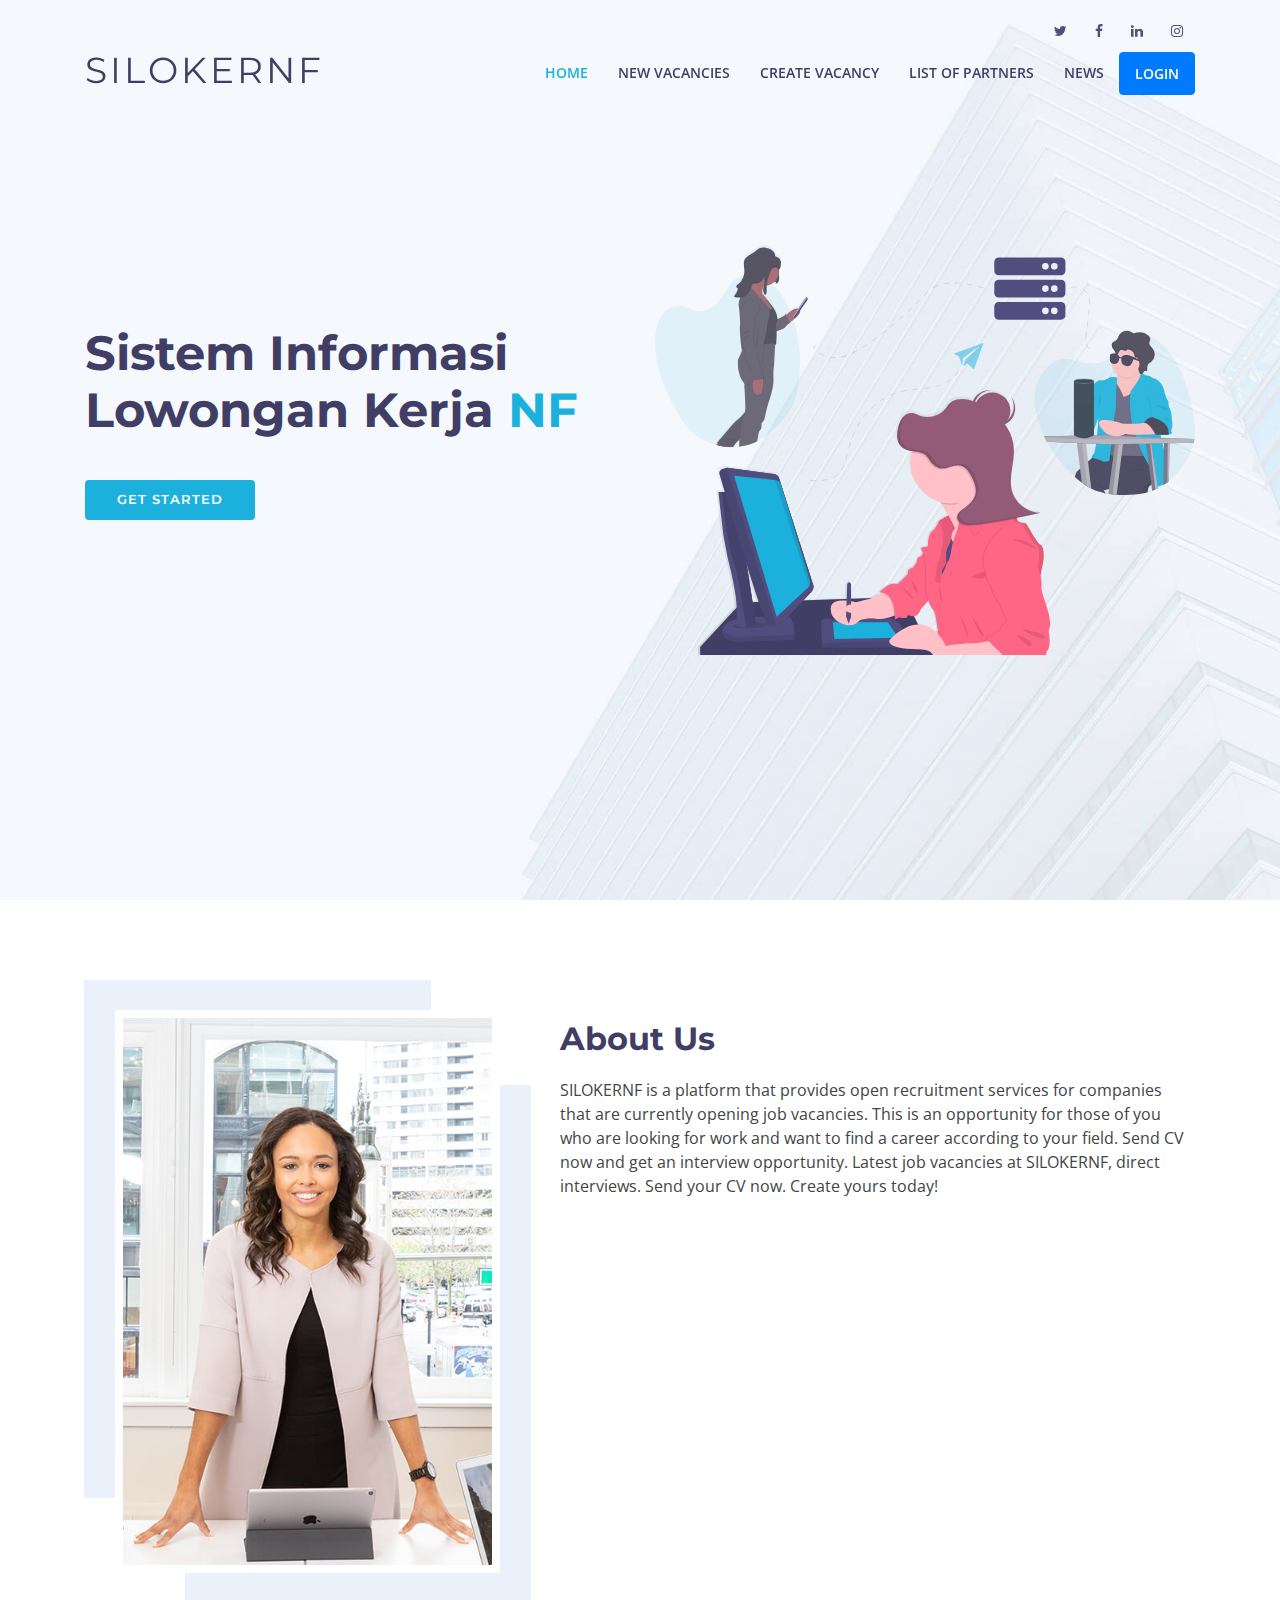
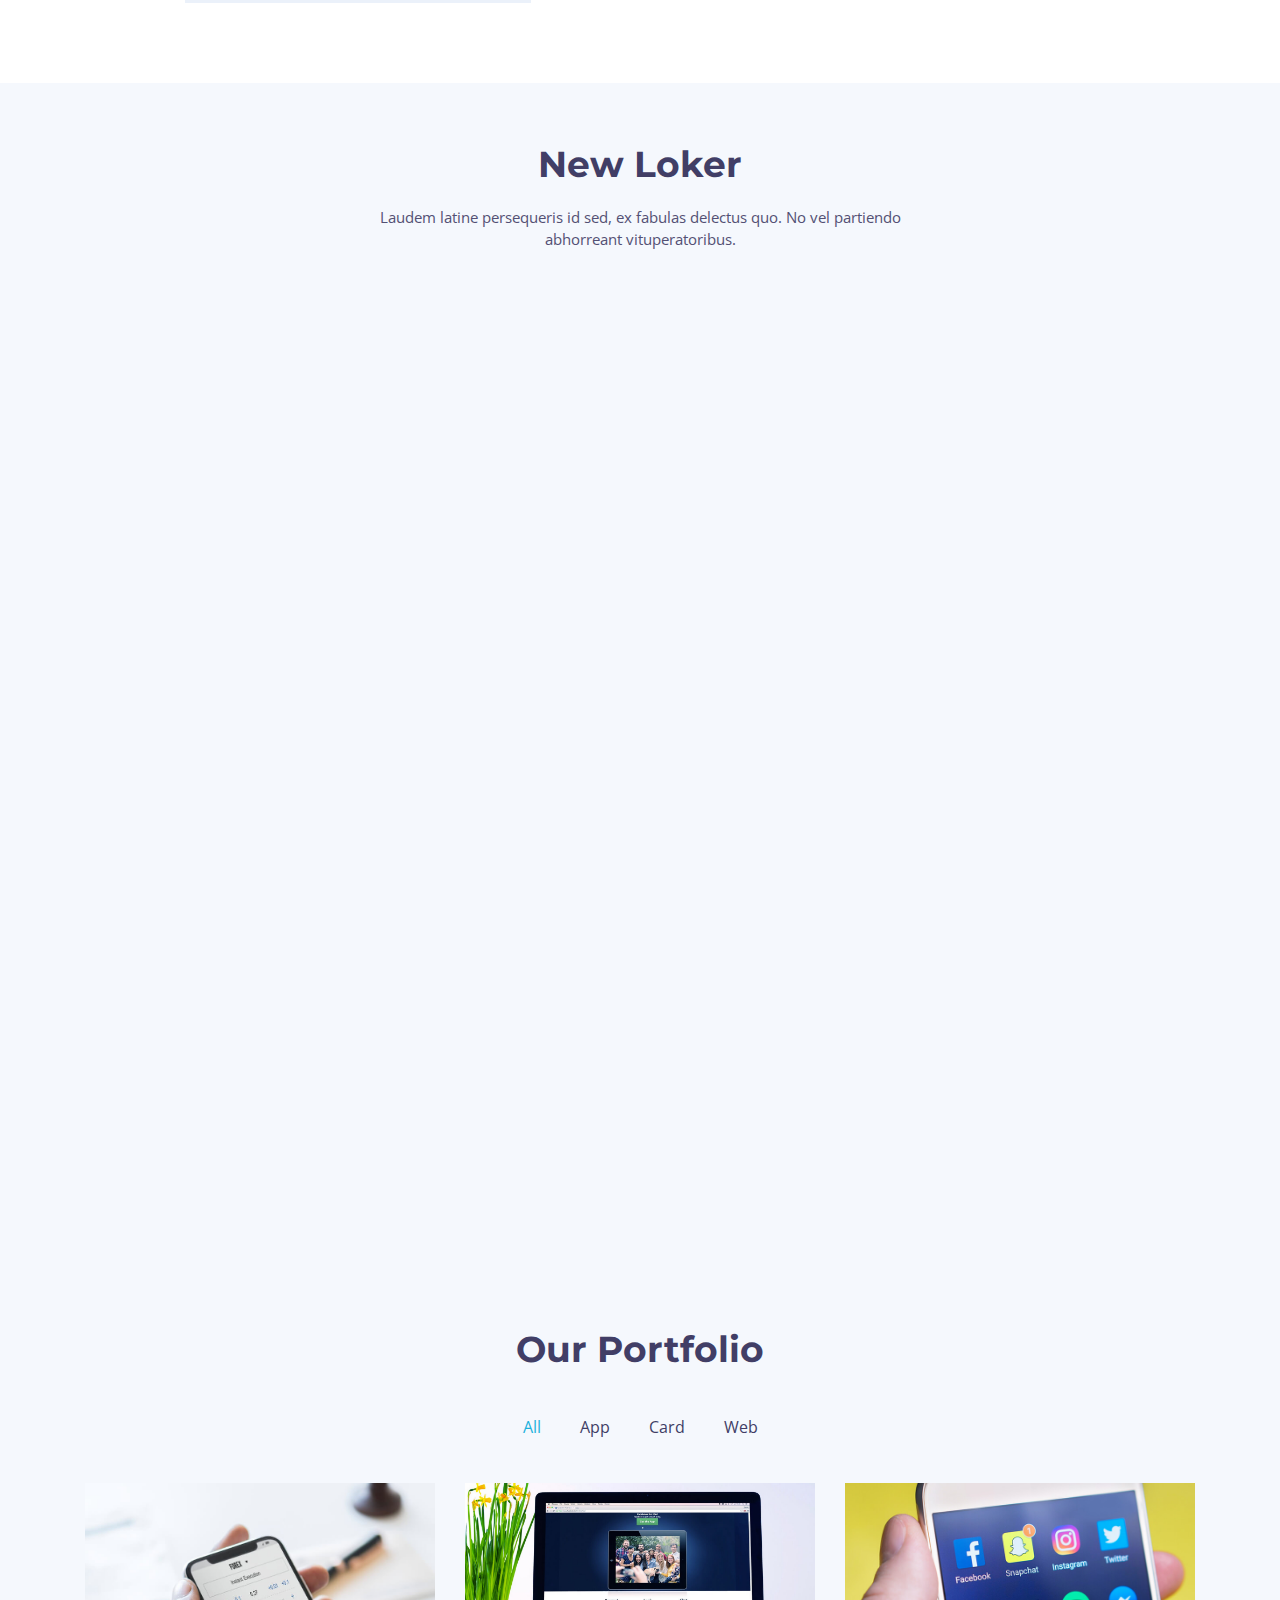
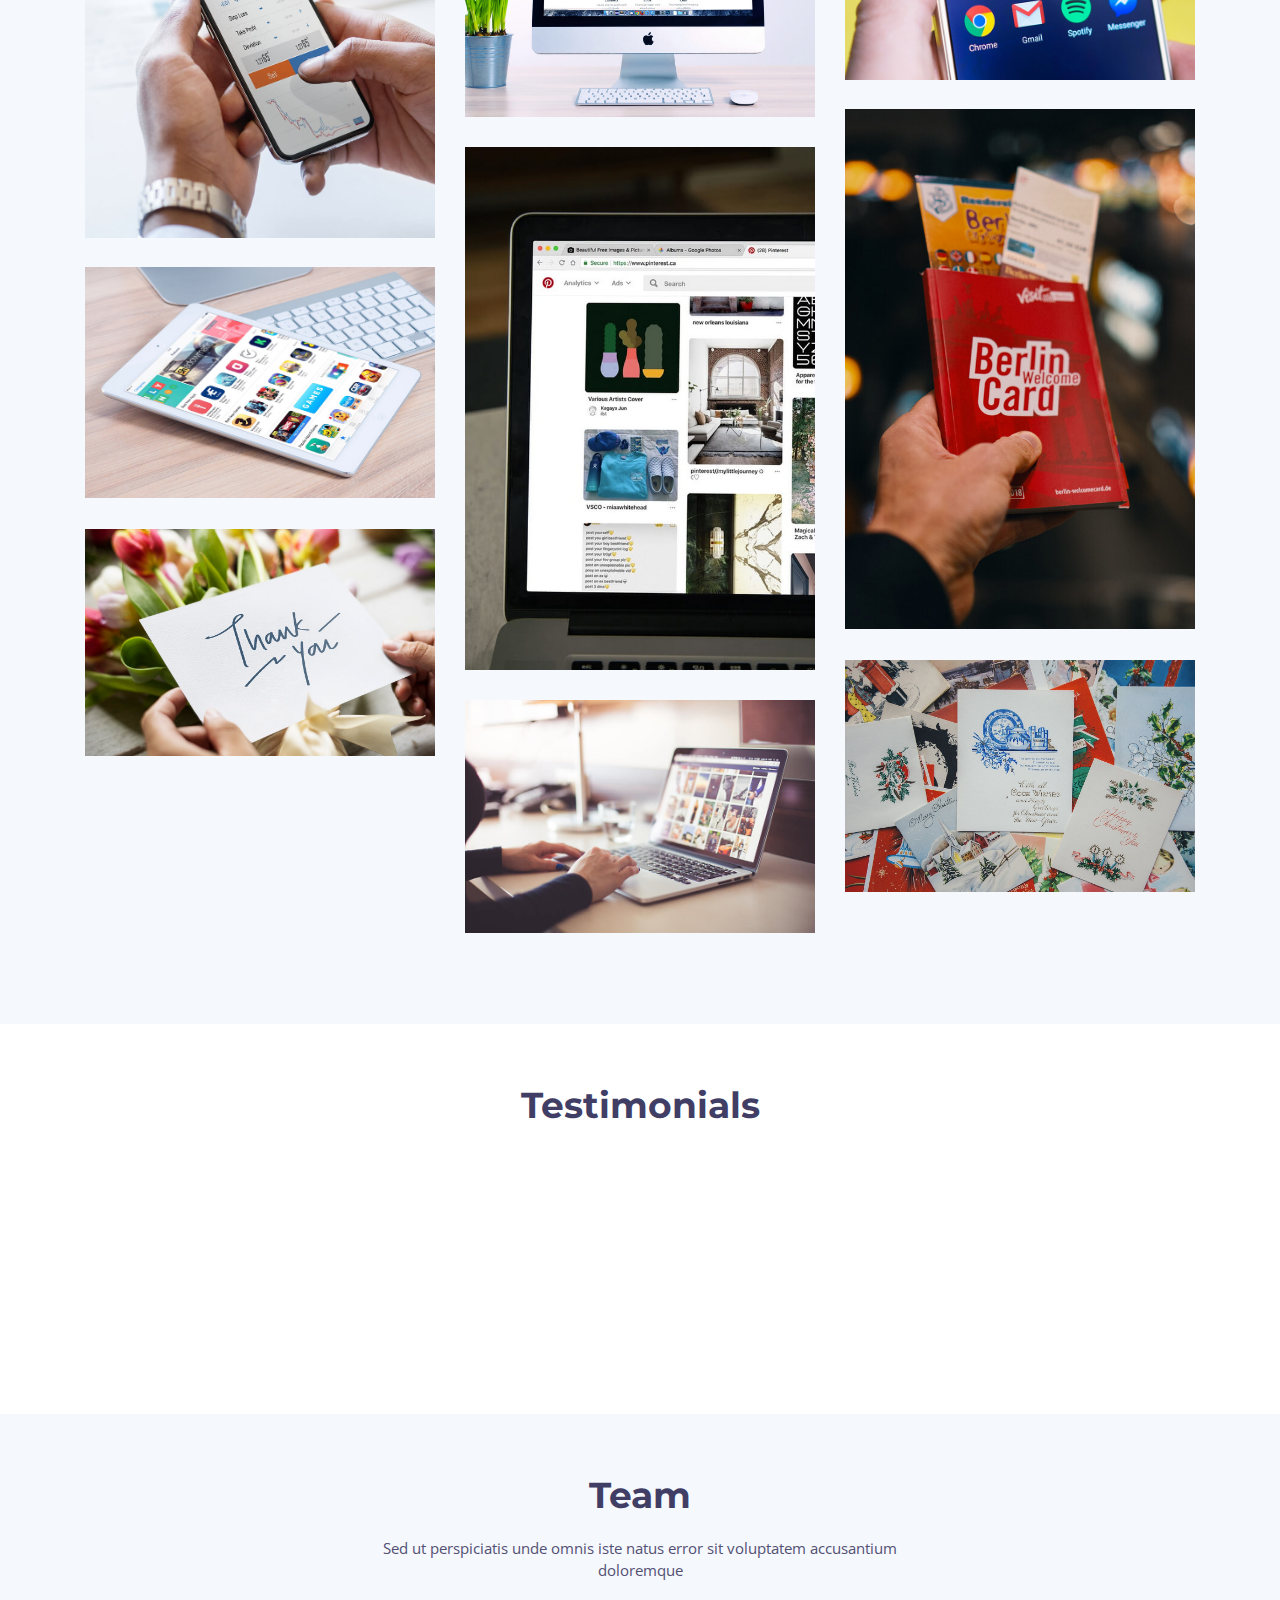
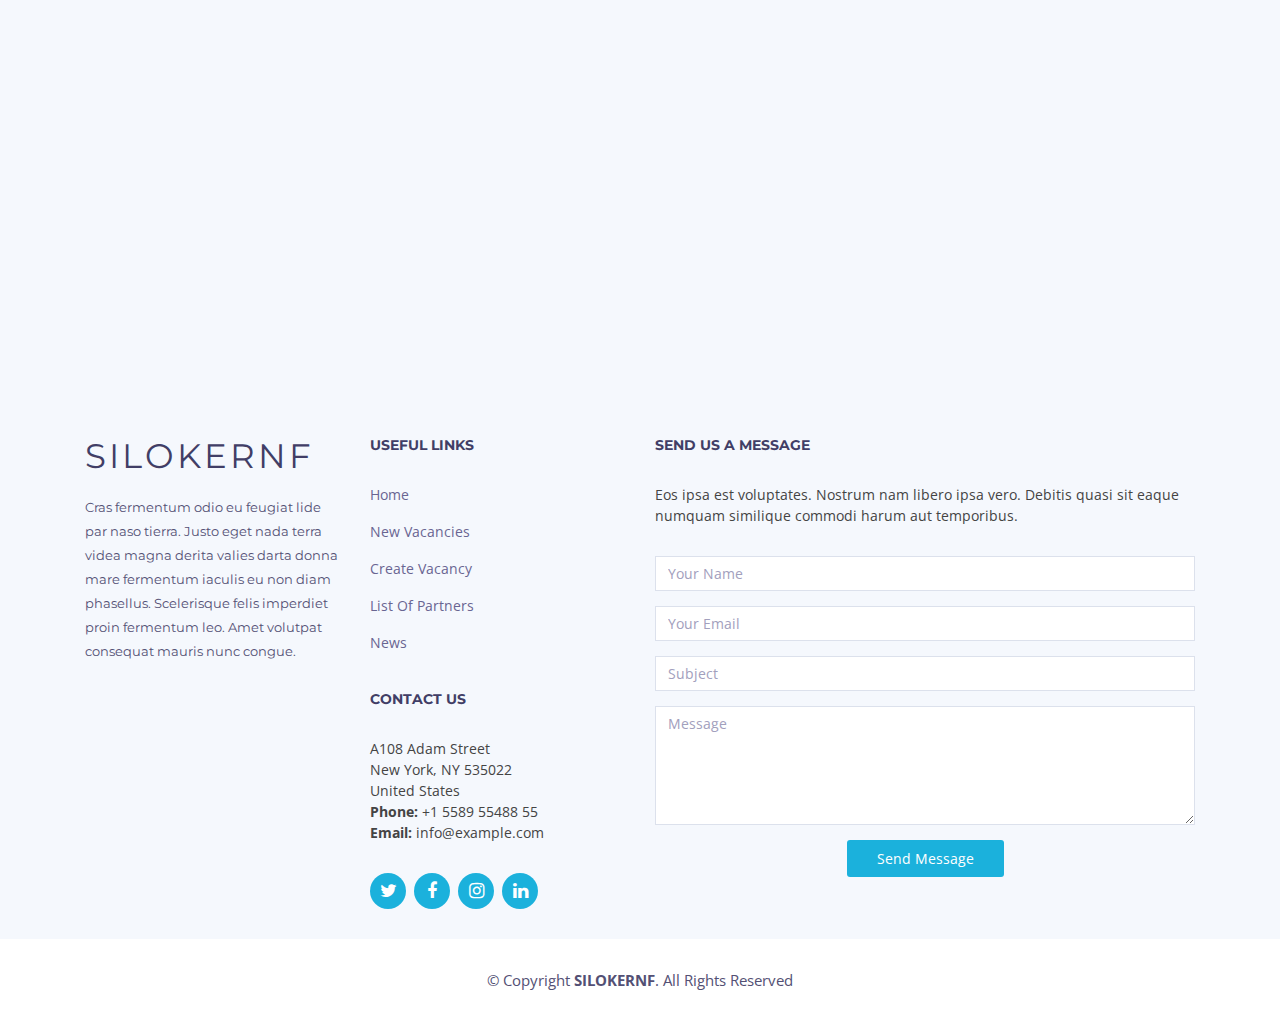
<file: index.html>
<!DOCTYPE html>
<html lang="en">
<head>
  <meta charset="utf-8">
  <title>SILOKERNF - CC</title>
  <meta content="width=device-width, initial-scale=1.0" name="viewport">
  <meta content="" name="keywords">
  <meta content="" name="description">

  <!-- Favicons -->
  <link href="img/favicon.png" rel="icon">
  <link href="img/apple-touch-icon.png" rel="apple-touch-icon">

  <!-- Google Fonts -->
  <link href="https://fonts.googleapis.com/css?family=Open+Sans:300,300i,400,400i,500,600,700,700i|Montserrat:300,400,500,600,700" rel="stylesheet">

  <!-- Bootstrap CSS File -->
  <link href="lib/bootstrap/css/bootstrap.min.css" rel="stylesheet">

  <!-- Libraries CSS Files -->
  <link href="lib/font-awesome/css/font-awesome.min.css" rel="stylesheet">
  <link href="lib/animate/animate.min.css" rel="stylesheet">
  <link href="lib/ionicons/css/ionicons.min.css" rel="stylesheet">
  <link href="lib/owlcarousel/assets/owl.carousel.min.css" rel="stylesheet">
  <link href="lib/lightbox/css/lightbox.min.css" rel="stylesheet">

  <!-- Main Stylesheet File -->
  <link href="css/style.css" rel="stylesheet">

  <!-- =======================================================
    Theme Name: Rapid
    Theme URL: https://bootstrapmade.com/rapid-multipurpose-bootstrap-business-template/
    Author: BootstrapMade.com
    License: https://bootstrapmade.com/license/
  ======================================================= -->
</head>

<body>
  <!--==========================
  Header
  ============================-->
  <header id="header">

    <div id="topbar">
      <div class="container">
        <div class="social-links">
          <a href="#" class="twitter"><i class="fa fa-twitter"></i></a>
          <a href="#" class="facebook"><i class="fa fa-facebook"></i></a>
          <a href="#" class="linkedin"><i class="fa fa-linkedin"></i></a>
          <a href="#" class="instagram"><i class="fa fa-instagram"></i></a>
        </div>
      </div>
    </div>

    <div class="container">

      <div class="logo float-left">
        <!-- Uncomment below if you prefer to use an image logo -->
        <h1 class="text-light"><a href="#intro" class="scrollto"><span>SILOKERNF</span></a></h1>
        <!-- <a href="#header" class="scrollto"><img src="img/logo.png" alt="" class="img-fluid"></a> -->
      </div>

      <nav class="main-nav float-right d-none d-lg-block">
        <ul>
          <li class="active"><a href="index.html">Home</a></li>
          <li><a href="loker_baru.html">New Vacancies</a></li>
          <li><a href="Daftar_loker.html">Create Vacancy</a></li>
          <li><a href="Daftar_mitra.html">List of Partners</a></li>
          <li><a href="news.html">News</a></li>
          <li><a href="admin/login.html" class="btn btn-primary " style="color: #ffffff;">Login</a></li>
        </ul>
      </nav><!-- .main-nav -->
      
    </div>
  </header><!-- #header -->

  <!--==========================
    Intro Section
  ============================-->
  <section id="intro" class="clearfix">
    <div class="container d-flex h-100">
      <div class="row justify-content-center align-self-center">
        <div class="col-md-6 intro-info order-md-first order-last">
          <h2>Sistem Informasi<br>Lowongan Kerja <span>NF</span></h2>
          <div>
            <a href="#about" class="btn-get-started scrollto">Get Started</a>
          </div>
        </div>
  
        <div class="col-md-6 intro-img order-md-last order-first">
          <img src="img/intro-img.svg" alt="" class="img-fluid">
        </div>
      </div>

    </div>
  </section><!-- #intro -->

  <main id="main">

    <!--==========================
      About Us Section
    ============================-->
    <section id="about">

      <div class="container">
        <div class="row">

          <div class="col-lg-5 col-md-6">
            <div class="about-img">
              <img src="img/about-img.jpg" alt="">
            </div>
          </div>

          <div class="col-lg-7 col-md-6">
            <div class="about-content">
              <h2>About Us</h2>
              <p>SILOKERNF is a platform that provides open recruitment services for companies that are currently opening job vacancies. This is an opportunity for those of you who are looking for work and want to find a career according to your field. Send CV now and get an interview opportunity. Latest job vacancies at SILOKERNF, direct interviews. Send your CV now. Create yours today!</p>
              
            </div>
          </div>
        </div>
      </div>

    </section><!-- #about -->


    <!--==========================
      Services Section
    ============================-->
    <section id="services" class="section-bg">
      <div class="container">

        <header class="section-header">
          <h3>New Loker</h3>
          <p>Laudem latine persequeris id sed, ex fabulas delectus quo. No vel partiendo abhorreant vituperatoribus.</p>
        </header>

        <div class="row">

          <div class="col-md-6 col-lg-4 wow bounceInUp" data-wow-duration="1.4s">
            <div class="box">
              <img src="img/logo/iysa.png" class="logo-box">
              <h4 class="title"><a href="">IYSA</a></h4>
              <p class="description">is an institution that facilitates Indonesian students to be able to develop their potential in the scientific field both at home and abroad.</p>
              <a href="" class="btn btn-primary mt-5">Apply</a>
            </div>
          </div>
          <div class="col-md-6 col-lg-4 wow bounceInUp" data-wow-duration="1.4s">
            <div class="box">
              <img src="img/logo/logo-alumagubi-resized.jpg" class="logo-box">
              <h4 class="title"><a href="">PT.Alumagubi Raya Indonesia</a></h4>
              <p class="description">Alumagubi or it can be called "What Do You Want? GUa BIsa" is a company engaged in IT Consultant. The company, which was founded in 2012 and based in Singapore, expanded its wings in Indonesia in 2013.</p>
              <a href="" class="btn btn-primary mt-5">Apply</a>
            </div>
          </div>

          <div class="col-md-6 col-lg-4 wow bounceInUp" data-wow-delay="0.1s" data-wow-duration="1.4s">
            <div class="box">
              <img src="img/logo/transvision.png" class="logo-box">
              <h4 class="title"><a href="">PT.Transvision</a></h4>
              <p class="description">Transvision Lahir pada tanggal 8 Oktober 2013 dari sinergi 2 kekuatan terbaik dalam Infrastruktur Telekomunikasi dan Media di Indonesia, yaitu CT Corpora dan Telkom yang sukses melakukan Sinergi Bisnis kepemilikan TelkomVision. </p>
              <a href="" class="btn btn-primary mt-5">Apply</a>
            </div>
          </div><div class="col-md-6 col-lg-4 wow bounceInUp" data-wow-duration="1.4s">
            <div class="box">
              <img src="img/logo/iysa.png" class="logo-box">
              <h4 class="title"><a href="">IYSA</a></h4>
              <p class="description">is an institution that facilitates Indonesian students to be able to develop their potential in the scientific field both at home and abroad.</p>
              <a href="" class="btn btn-primary mt-5">Apply</a>
            </div>
          </div>
          <div class="col-md-6 col-lg-4 wow bounceInUp" data-wow-duration="1.4s">
            <div class="box">
              <img src="img/logo/logo-alumagubi-resized.jpg" class="logo-box">
              <h4 class="title"><a href="">PT.Alumagubi Raya Indonesia</a></h4>
              <p class="description">Alumagubi or it can be called "What Do You Want? GUa BIsa" is a company engaged in IT Consultant. The company, which was founded in 2012 and based in Singapore, expanded its wings in Indonesia in 2013.</p>
              <a href="" class="btn btn-primary mt-5">Apply</a>
            </div>
          </div>

          <div class="col-md-6 col-lg-4 wow bounceInUp" data-wow-delay="0.1s" data-wow-duration="1.4s">
            <div class="box">
              <img src="img/logo/transvision.png" class="logo-box">
              <h4 class="title"><a href="">PT.Transvision</a></h4>
              <p class="description">Transvision Lahir pada tanggal 8 Oktober 2013 dari sinergi 2 kekuatan terbaik dalam Infrastruktur Telekomunikasi dan Media di Indonesia, yaitu CT Corpora dan Telkom yang sukses melakukan Sinergi Bisnis kepemilikan TelkomVision. </p>
              <a href="" class="btn btn-primary mt-5">Apply</a>
            </div>
          </div>
        </div>

      </div>
    </section><!-- #services -->

    <!--==========================
      Why Us Section
    ============================-->
    
    <!--==========================
      Portfolio Section
    ============================-->
    <section id="portfolio" class="section-bg">
      <div class="container">

        <header class="section-header">
          <h3 class="section-title">Our Portfolio</h3>
        </header>

        <div class="row">
          <div class="col-lg-12">
            <ul id="portfolio-flters">
              <li data-filter="*" class="filter-active">All</li>
              <li data-filter=".filter-app">App</li>
              <li data-filter=".filter-card">Card</li>
              <li data-filter=".filter-web">Web</li>
            </ul>
          </div>
        </div>

        <div class="row portfolio-container">

          <div class="col-lg-4 col-md-6 portfolio-item filter-app">
            <div class="portfolio-wrap">
              <img src="img/portfolio/app1.jpg" class="img-fluid" alt="">
              <div class="portfolio-info">
                <h4><a href="#">App 1</a></h4>
                <p>App</p>
                <div>
                  <a href="img/portfolio/app1.jpg" data-lightbox="portfolio" data-title="App 1" class="link-preview" title="Preview"><i class="ion ion-eye"></i></a>
                  <a href="#" class="link-details" title="More Details"><i class="ion ion-android-open"></i></a>
                </div>
              </div>
            </div>
          </div>

          <div class="col-lg-4 col-md-6 portfolio-item filter-web" data-wow-delay="0.1s">
            <div class="portfolio-wrap">
              <img src="img/portfolio/web3.jpg" class="img-fluid" alt="">
              <div class="portfolio-info">
                <h4><a href="#">Web 3</a></h4>
                <p>Web</p>
                <div>
                  <a href="img/portfolio/web3.jpg" class="link-preview" data-lightbox="portfolio" data-title="Web 3" title="Preview"><i class="ion ion-eye"></i></a>
                  <a href="#" class="link-details" title="More Details"><i class="ion ion-android-open"></i></a>
                </div>
              </div>
            </div>
          </div>

          <div class="col-lg-4 col-md-6 portfolio-item filter-app" data-wow-delay="0.2s">
            <div class="portfolio-wrap">
              <img src="img/portfolio/app2.jpg" class="img-fluid" alt="">
              <div class="portfolio-info">
                <h4><a href="#">App 2</a></h4>
                <p>App</p>
                <div>
                  <a href="img/portfolio/app2.jpg" class="link-preview" data-lightbox="portfolio" data-title="App 2" title="Preview"><i class="ion ion-eye"></i></a>
                  <a href="#" class="link-details" title="More Details"><i class="ion ion-android-open"></i></a>
                </div>
              </div>
            </div>
          </div>

          <div class="col-lg-4 col-md-6 portfolio-item filter-card">
            <div class="portfolio-wrap">
              <img src="img/portfolio/card2.jpg" class="img-fluid" alt="">
              <div class="portfolio-info">
                <h4><a href="#">Card 2</a></h4>
                <p>Card</p>
                <div>
                  <a href="img/portfolio/card2.jpg" class="link-preview" data-lightbox="portfolio" data-title="Card 2" title="Preview"><i class="ion ion-eye"></i></a>
                  <a href="#" class="link-details" title="More Details"><i class="ion ion-android-open"></i></a>
                </div>
              </div>
            </div>
          </div>

          <div class="col-lg-4 col-md-6 portfolio-item filter-web" data-wow-delay="0.1s">
            <div class="portfolio-wrap">
              <img src="img/portfolio/web2.jpg" class="img-fluid" alt="">
              <div class="portfolio-info">
                <h4><a href="#">Web 2</a></h4>
                <p>Web</p>
                <div>
                  <a href="img/portfolio/web2.jpg" class="link-preview" data-lightbox="portfolio" data-title="Web 2" title="Preview"><i class="ion ion-eye"></i></a>
                  <a href="#" class="link-details" title="More Details"><i class="ion ion-android-open"></i></a>
                </div>
              </div>
            </div>
          </div>

          <div class="col-lg-4 col-md-6 portfolio-item filter-app" data-wow-delay="0.2s">
            <div class="portfolio-wrap">
              <img src="img/portfolio/app3.jpg" class="img-fluid" alt="">
              <div class="portfolio-info">
                <h4><a href="#">App 3</a></h4>
                <p>App</p>
                <div>
                  <a href="img/portfolio/app3.jpg" class="link-preview" data-lightbox="portfolio" data-title="App 3" title="Preview"><i class="ion ion-eye"></i></a>
                  <a href="#" class="link-details" title="More Details"><i class="ion ion-android-open"></i></a>
                </div>
              </div>
            </div>
          </div>

          <div class="col-lg-4 col-md-6 portfolio-item filter-card">
            <div class="portfolio-wrap">
              <img src="img/portfolio/card1.jpg" class="img-fluid" alt="">
              <div class="portfolio-info">
                <h4><a href="#">Card 1</a></h4>
                <p>Card</p>
                <div>
                  <a href="img/portfolio/card1.jpg" class="link-preview" data-lightbox="portfolio" data-title="Card 1" title="Preview"><i class="ion ion-eye"></i></a>
                  <a href="#" class="link-details" title="More Details"><i class="ion ion-android-open"></i></a>
                </div>
              </div>
            </div>
          </div>

          <div class="col-lg-4 col-md-6 portfolio-item filter-card" data-wow-delay="0.1s">
            <div class="portfolio-wrap">
              <img src="img/portfolio/card3.jpg" class="img-fluid" alt="">
              <div class="portfolio-info">
                <h4><a href="#">Card 3</a></h4>
                <p>Card</p>
                <div>
                  <a href="img/portfolio/card3.jpg" class="link-preview" data-lightbox="portfolio" data-title="Card 3" title="Preview"><i class="ion ion-eye"></i></a>
                  <a href="#" class="link-details" title="More Details"><i class="ion ion-android-open"></i></a>
                </div>
              </div>
            </div>
          </div>

          <div class="col-lg-4 col-md-6 portfolio-item filter-web" data-wow-delay="0.2s">
            <div class="portfolio-wrap">
              <img src="img/portfolio/web1.jpg" class="img-fluid" alt="">
              <div class="portfolio-info">
                <h4><a href="#">Web 1</a></h4>
                <p>Web</p>
                <div>
                  <a href="img/portfolio/web1.jpg" class="link-preview" data-lightbox="portfolio" data-title="Web 1" title="Preview"><i class="ion ion-eye"></i></a>
                  <a href="#" class="link-details" title="More Details"><i class="ion ion-android-open"></i></a>
                </div>
              </div>
            </div>
          </div>

        </div>

      </div>
    </section><!-- #portfolio -->

    <!--==========================
      Clients Section
    ============================-->
    <section id="testimonials">
      <div class="container">

        <header class="section-header">
          <h3>Testimonials</h3>
        </header>

        <div class="row justify-content-center">
          <div class="col-lg-8">

            <div class="owl-carousel testimonials-carousel wow fadeInUp">
    
              <div class="testimonial-item">
                <img src="img/testimonial-1.jpg" class="testimonial-img" alt="">
                <h3>Saul Goodman</h3>
                <h4>Ceo &amp; Founder</h4>
                <p>
                  Proin iaculis purus consequat sem cure digni ssim donec porttitora entum suscipit rhoncus. Accusantium quam, ultricies eget id, aliquam eget nibh et. Maecen aliquam, risus at semper.
                </p>
              </div>
    
              <div class="testimonial-item">
                <img src="img/testimonial-2.jpg" class="testimonial-img" alt="">
                <h3>Sara Wilsson</h3>
                <h4>Designer</h4>
                <p>
                  Export tempor illum tamen malis malis eram quae irure esse labore quem cillum quid cillum eram malis quorum velit fore eram velit sunt aliqua noster fugiat irure amet legam anim culpa.
                </p>
              </div>
    
              <div class="testimonial-item">
                <img src="img/testimonial-3.jpg" class="testimonial-img" alt="">
                <h3>Jena Karlis</h3>
                <h4>Store Owner</h4>
                <p>
                  Enim nisi quem export duis labore cillum quae magna enim sint quorum nulla quem veniam duis minim tempor labore quem eram duis noster aute amet eram fore quis sint minim.
                </p>
              </div>
    
              <div class="testimonial-item">
                <img src="img/testimonial-4.jpg" class="testimonial-img" alt="">
                <h3>Matt Brandon</h3>
                <h4>Freelancer</h4>
                <p>
                  Fugiat enim eram quae cillum dolore dolor amet nulla culpa multos export minim fugiat minim velit minim dolor enim duis veniam ipsum anim magna sunt elit fore quem dolore labore illum veniam.
                </p>
              </div>

            </div>

          </div>
        </div>


      </div>
    </section><!-- #testimonials -->

    <!--==========================
      Team Section
    ============================-->
    <section id="team" class="section-bg">
      <div class="container">
        <div class="section-header">
          <h3>Team</h3>
          <p>Sed ut perspiciatis unde omnis iste natus error sit voluptatem accusantium doloremque</p>
        </div>

        <div class="row">

          <div class="col-lg-3 col-md-6 wow fadeInUp">
            <div class="member">
              <img src="img/team-1.jpg" class="img-fluid" alt="">
              <div class="member-info">
                <div class="member-info-content">
                  <h4>Walter White</h4>
                  <span>Chief Executive Officer</span>
                  <div class="social">
                    <a href=""><i class="fa fa-twitter"></i></a>
                    <a href=""><i class="fa fa-facebook"></i></a>
                    <a href=""><i class="fa fa-google-plus"></i></a>
                    <a href=""><i class="fa fa-linkedin"></i></a>
                  </div>
                </div>
              </div>
            </div>
          </div>

          <div class="col-lg-3 col-md-6 wow fadeInUp" data-wow-delay="0.1s">
            <div class="member">
              <img src="img/team-2.jpg" class="img-fluid" alt="">
              <div class="member-info">
                <div class="member-info-content">
                  <h4>Sarah Jhonson</h4>
                  <span>Product Manager</span>
                  <div class="social">
                    <a href=""><i class="fa fa-twitter"></i></a>
                    <a href=""><i class="fa fa-facebook"></i></a>
                    <a href=""><i class="fa fa-google-plus"></i></a>
                    <a href=""><i class="fa fa-linkedin"></i></a>
                  </div>
                </div>
              </div>
            </div>
          </div>

          <div class="col-lg-3 col-md-6 wow fadeInUp" data-wow-delay="0.2s">
            <div class="member">
              <img src="img/team-3.jpg" class="img-fluid" alt="">
              <div class="member-info">
                <div class="member-info-content">
                  <h4>William Anderson</h4>
                  <span>CTO</span>
                  <div class="social">
                    <a href=""><i class="fa fa-twitter"></i></a>
                    <a href=""><i class="fa fa-facebook"></i></a>
                    <a href=""><i class="fa fa-google-plus"></i></a>
                    <a href=""><i class="fa fa-linkedin"></i></a>
                  </div>
                </div>
              </div>
            </div>
          </div>

          <div class="col-lg-3 col-md-6 wow fadeInUp" data-wow-delay="0.3s">
            <div class="member">
              <img src="img/team-4.jpg" class="img-fluid" alt="">
              <div class="member-info">
                <div class="member-info-content">
                  <h4>Amanda Jepson</h4>
                  <span>Accountant</span>
                  <div class="social">
                    <a href=""><i class="fa fa-twitter"></i></a>
                    <a href=""><i class="fa fa-facebook"></i></a>
                    <a href=""><i class="fa fa-google-plus"></i></a>
                    <a href=""><i class="fa fa-linkedin"></i></a>
                  </div>
                </div>
              </div>
            </div>
          </div>

        </div>

      </div>
    </section><!-- #team -->


    <!--==========================
      Pricing Section
    ============================-->
    <!-- #pricing -->

    <!--==========================
      Frequently Asked Questions Section
    ============================-->
    <!-- #faq -->

  </main>

  <!--==========================
    Footer
  ============================-->
  <footer id="footer" class="section-bg">
    <div class="footer-top">
      <div class="container">

        <div class="row">

          <div class="col-lg-6">

            <div class="row">

                <div class="col-sm-6">

                  <div class="footer-info">
                    <h3>SILOKERNF</h3>
                    <p>Cras fermentum odio eu feugiat lide par naso tierra. Justo eget nada terra videa magna derita valies darta donna mare fermentum iaculis eu non diam phasellus. Scelerisque felis imperdiet proin fermentum leo. Amet volutpat consequat mauris nunc congue.</p>
                  </div>
                </div>

                <div class="col-sm-6">
                  <div class="footer-links">
                    <h4>Useful Links</h4>
                    <ul>
                      <li><a href="index.html">Home</a></li>
                      <li><a href="loker_baru.html">New Vacancies</a></li>
                      <li><a href="Daftar_loker.html">Create Vacancy</a></li>
                      <li><a href="Daftar_Mitra.html">List Of Partners</a></li>
                      <li><a href="news.html">News</a></li>
                    </ul>
                  </div>

                  <div class="footer-links">
                    <h4>Contact Us</h4>
                    <p>
                      A108 Adam Street <br>
                      New York, NY 535022<br>
                      United States <br>
                      <strong>Phone:</strong> +1 5589 55488 55<br>
                      <strong>Email:</strong> info@example.com<br>
                    </p>
                  </div>

                  <div class="social-links">
                    <a href="#" class="twitter"><i class="fa fa-twitter"></i></a>
                    <a href="#" class="facebook"><i class="fa fa-facebook"></i></a>
                    <a href="#" class="instagram"><i class="fa fa-instagram"></i></a>
                    <a href="#" class="linkedin"><i class="fa fa-linkedin"></i></a>
                  </div>

                </div>

            </div>

          </div>

          <div class="col-lg-6">

            <div class="form">
              
              <h4>Send us a message</h4>
              <p>Eos ipsa est voluptates. Nostrum nam libero ipsa vero. Debitis quasi sit eaque numquam similique commodi harum aut temporibus.</p>
              <form action="" method="post" role="form" class="contactForm">
                <div class="form-group">
                  <input type="text" name="name" class="form-control" id="name" placeholder="Your Name" data-rule="minlen:4" data-msg="Please enter at least 4 chars" />
                  <div class="validation"></div>
                </div>
                <div class="form-group">
                  <input type="email" class="form-control" name="email" id="email" placeholder="Your Email" data-rule="email" data-msg="Please enter a valid email" />
                  <div class="validation"></div>
                </div>
                <div class="form-group">
                  <input type="text" class="form-control" name="subject" id="subject" placeholder="Subject" data-rule="minlen:4" data-msg="Please enter at least 8 chars of subject" />
                  <div class="validation"></div>
                </div>
                <div class="form-group">
                  <textarea class="form-control" name="message" rows="5" data-rule="required" data-msg="Please write something for us" placeholder="Message"></textarea>
                  <div class="validation"></div>
                </div>

                <div id="sendmessage">Your message has been sent. Thank you!</div>
                <div id="errormessage"></div>

                <div class="text-center"><button type="submit" title="Send Message">Send Message</button></div>
              </form>
            </div>

          </div>

        </div>

      </div>
    </div>

    <div class="container">
      <div class="copyright">
        &copy; Copyright <strong>SILOKERNF</strong>. All Rights Reserved
      </div>
      <div class="credits">
      </div>
    </div>
  </footer><!-- #footer -->

  <a href="#" class="back-to-top"><i class="fa fa-chevron-up"></i></a>
  <!-- Uncomment below i you want to use a preloader -->
  <!-- <div id="preloader"></div> -->

  <!-- JavaScript Libraries -->
  <script src="lib/jquery/jquery.min.js"></script>
  <script src="lib/jquery/jquery-migrate.min.js"></script>
  <script src="lib/bootstrap/js/bootstrap.bundle.min.js"></script>
  <script src="lib/easing/easing.min.js"></script>
  <script src="lib/mobile-nav/mobile-nav.js"></script>
  <script src="lib/wow/wow.min.js"></script>
  <script src="lib/waypoints/waypoints.min.js"></script>
  <script src="lib/counterup/counterup.min.js"></script>
  <script src="lib/owlcarousel/owl.carousel.min.js"></script>
  <script src="lib/isotope/isotope.pkgd.min.js"></script>
  <script src="lib/lightbox/js/lightbox.min.js"></script>
  <!-- Contact Form JavaScript File -->
  <script src="contactform/contactform.js"></script>

  <!-- Template Main Javascript File -->
  <script src="js/main.js"></script>

</body>
</html>
</file>
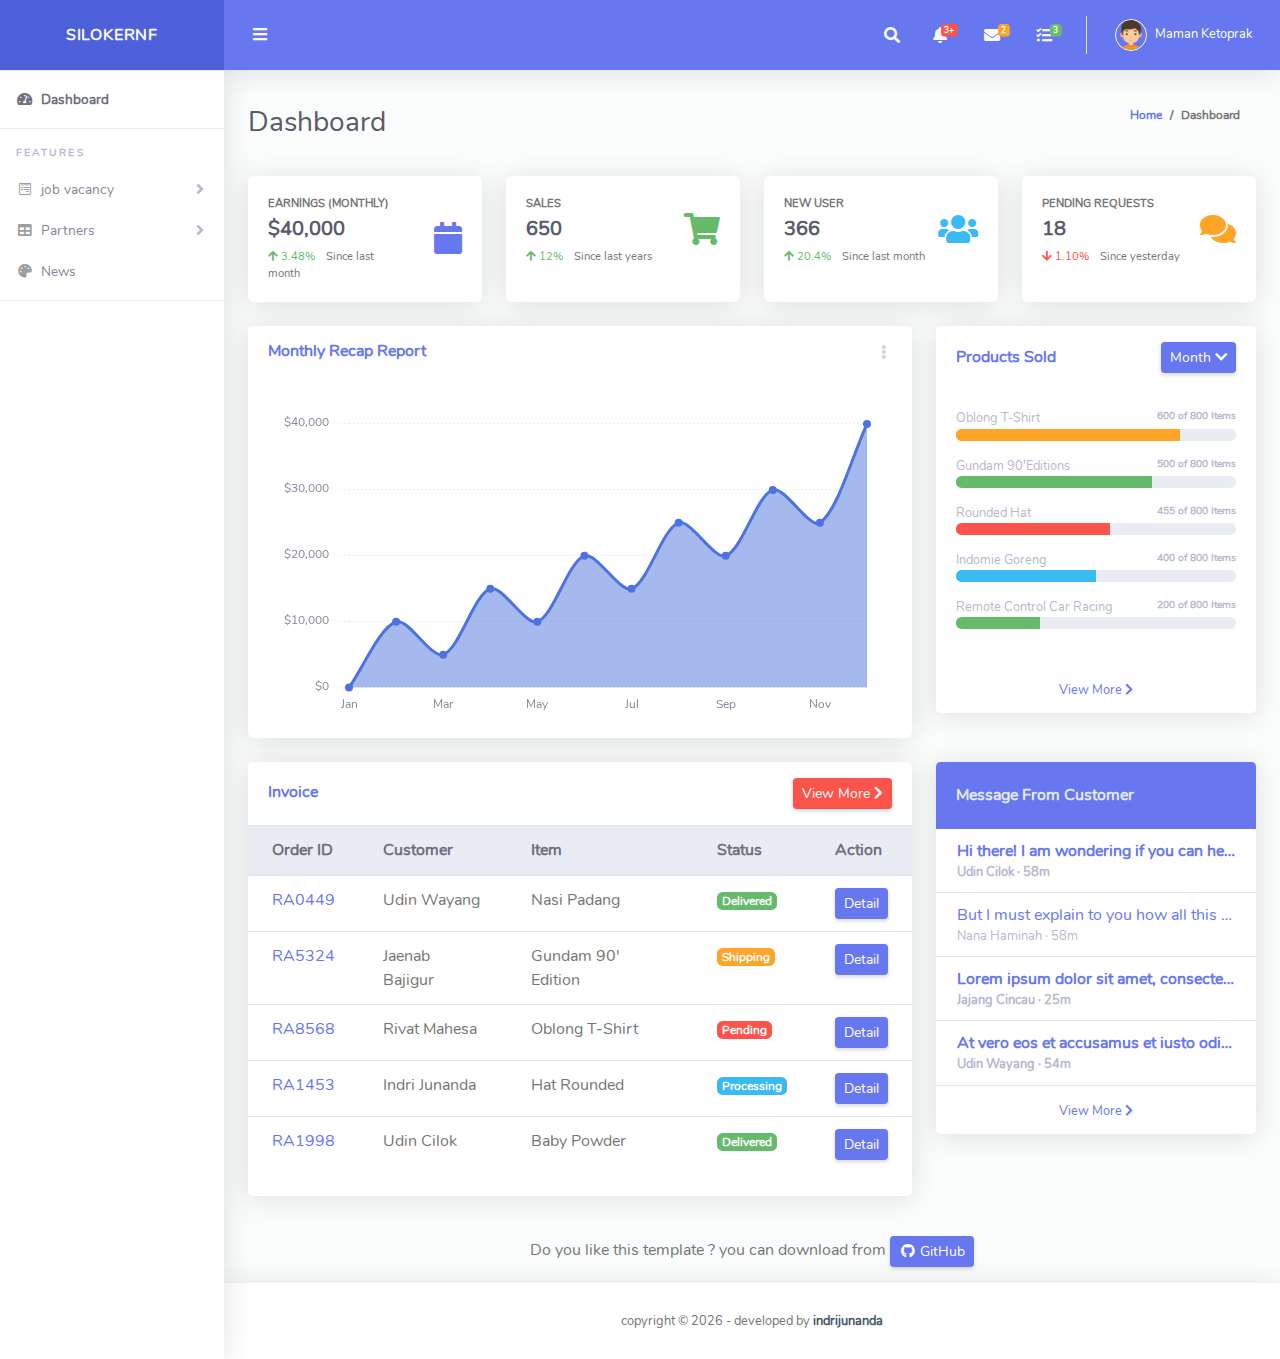
<file: admin/index.html>
<!DOCTYPE html>
<html lang="en">

<head>
  <meta charset="utf-8">
  <meta http-equiv="X-UA-Compatible" content="IE=edge">
  <meta name="viewport" content="width=device-width, initial-scale=1, shrink-to-fit=no">
  <meta name="description" content="">
  <meta name="author" content="">
  <title>SILOKERNF - Dashboard</title>
  <link href="vendor/fontawesome-free/css/all.min.css" rel="stylesheet" type="text/css">
  <link href="vendor/bootstrap/css/bootstrap.min.css" rel="stylesheet" type="text/css">
  <link href="css/ruang-admin.min.css" rel="stylesheet">
</head>

<body id="page-top">
  <div id="wrapper">
    <!-- Sidebar -->
    <ul class="navbar-nav sidebar sidebar-light accordion" id="accordionSidebar">
      <a class="sidebar-brand d-flex align-items-center justify-content-center" href="index.html">
        <div class="sidebar-brand-text mx-3">SILOKERNF</div>
      </a>
      <hr class="sidebar-divider my-0">
      <li class="nav-item active">
        <a class="nav-link" href="index.html">
          <i class="fas fa-fw fa-tachometer-alt"></i>
          <span>Dashboard</span></a>
      </li>
      <hr class="sidebar-divider">
      <div class="sidebar-heading">
        Features
      </div>
      
      <li class="nav-item">
        <a class="nav-link collapsed" href="#" data-toggle="collapse" data-target="#collapseForm" aria-expanded="true"
          aria-controls="collapseForm">
          <i class="fab fa-fw fa-wpforms"></i>
          <span>job vacancy</span>
        </a>
        <div id="collapseForm" class="collapse" aria-labelledby="headingForm" data-parent="#accordionSidebar">
          <div class="bg-white py-2 collapse-inner rounded">
            <h6 class="collapse-header">job vacancy</h6>
            <a class="collapse-item" href="list_lowongan.html">Manage Vacancies</a>
            <a class="collapse-item" href="edit_lowongan.html">Edit job </a>
          </div>
        </div>
      </li>
      <li class="nav-item">
        <a class="nav-link collapsed" href="#" data-toggle="collapse" data-target="#collapseTable" aria-expanded="true"
          aria-controls="collapseTable">
          <i class="fas fa-fw fa-table"></i>
          <span>Partners</span>
        </a>
        <div id="collapseTable" class="collapse" aria-labelledby="headingTable" data-parent="#accordionSidebar">
          <div class="bg-white py-2 collapse-inner rounded">
            <h6 class="collapse-header">Partners</h6>
            <a class="collapse-item" href="list_mitra.html">Manage Partners</a>
            <a class="collapse-item" href="edit_mitra.html">Edit Partners</a>
          </div>
        </div>
      </li>
      <li class="nav-item">
        <a class="nav-link" href="list_berita.html">
          <i class="fas fa-fw fa-palette"></i>
          <span>News</span>
        </a>
      </li>
      <hr class="sidebar-divider">
      
      
      
    </ul>
    <!-- Sidebar -->
    <div id="content-wrapper" class="d-flex flex-column">
      <div id="content">
        <!-- TopBar -->
        <nav class="navbar navbar-expand navbar-light bg-navbar topbar mb-4 static-top">
          <button id="sidebarToggleTop" class="btn btn-link rounded-circle mr-3">
            <i class="fa fa-bars"></i>
          </button>
          <ul class="navbar-nav ml-auto">
            <li class="nav-item dropdown no-arrow">
              <a class="nav-link dropdown-toggle" href="#" id="searchDropdown" role="button" data-toggle="dropdown"
                aria-haspopup="true" aria-expanded="false">
                <i class="fas fa-search fa-fw"></i>
              </a>
              <div class="dropdown-menu dropdown-menu-right p-3 shadow animated--grow-in"
                aria-labelledby="searchDropdown">
                <form class="navbar-search">
                  <div class="input-group">
                    <input type="text" class="form-control bg-light border-1 small" placeholder="What do you want to look for?"
                      aria-label="Search" aria-describedby="basic-addon2" style="border-color: #3f51b5;">
                    <div class="input-group-append">
                      <button class="btn btn-primary" type="button">
                        <i class="fas fa-search fa-sm"></i>
                      </button>
                    </div>
                  </div>
                </form>
              </div>
            </li>
            <li class="nav-item dropdown no-arrow mx-1">
              <a class="nav-link dropdown-toggle" href="#" id="alertsDropdown" role="button" data-toggle="dropdown"
                aria-haspopup="true" aria-expanded="false">
                <i class="fas fa-bell fa-fw"></i>
                <span class="badge badge-danger badge-counter">3+</span>
              </a>
              <div class="dropdown-list dropdown-menu dropdown-menu-right shadow animated--grow-in"
                aria-labelledby="alertsDropdown">
                <h6 class="dropdown-header">
                  Alerts Center
                </h6>
                <a class="dropdown-item d-flex align-items-center" href="#">
                  <div class="mr-3">
                    <div class="icon-circle bg-primary">
                      <i class="fas fa-file-alt text-white"></i>
                    </div>
                  </div>
                  <div>
                    <div class="small text-gray-500">December 12, 2019</div>
                    <span class="font-weight-bold">A new monthly report is ready to download!</span>
                  </div>
                </a>
                <a class="dropdown-item d-flex align-items-center" href="#">
                  <div class="mr-3">
                    <div class="icon-circle bg-success">
                      <i class="fas fa-donate text-white"></i>
                    </div>
                  </div>
                  <div>
                    <div class="small text-gray-500">December 7, 2019</div>
                    $290.29 has been deposited into your account!
                  </div>
                </a>
                <a class="dropdown-item d-flex align-items-center" href="#">
                  <div class="mr-3">
                    <div class="icon-circle bg-warning">
                      <i class="fas fa-exclamation-triangle text-white"></i>
                    </div>
                  </div>
                  <div>
                    <div class="small text-gray-500">December 2, 2019</div>
                    Spending Alert: We've noticed unusually high spending for your account.
                  </div>
                </a>
                <a class="dropdown-item text-center small text-gray-500" href="#">Show All Alerts</a>
              </div>
            </li>
            <li class="nav-item dropdown no-arrow mx-1">
              <a class="nav-link dropdown-toggle" href="#" id="messagesDropdown" role="button" data-toggle="dropdown"
                aria-haspopup="true" aria-expanded="false">
                <i class="fas fa-envelope fa-fw"></i>
                <span class="badge badge-warning badge-counter">2</span>
              </a>
              <div class="dropdown-list dropdown-menu dropdown-menu-right shadow animated--grow-in"
                aria-labelledby="messagesDropdown">
                <h6 class="dropdown-header">
                  Message Center
                </h6>
                <a class="dropdown-item d-flex align-items-center" href="#">
                  <div class="dropdown-list-image mr-3">
                    <img class="rounded-circle" src="img/man.png" style="max-width: 60px" alt="">
                    <div class="status-indicator bg-success"></div>
                  </div>
                  <div class="font-weight-bold">
                    <div class="text-truncate">Hi there! I am wondering if you can help me with a problem I've been
                      having.</div>
                    <div class="small text-gray-500">Udin Cilok · 58m</div>
                  </div>
                </a>
                <a class="dropdown-item d-flex align-items-center" href="#">
                  <div class="dropdown-list-image mr-3">
                    <img class="rounded-circle" src="img/girl.png" style="max-width: 60px" alt="">
                    <div class="status-indicator bg-default"></div>
                  </div>
                  <div>
                    <div class="text-truncate">Am I a good boy? The reason I ask is because someone told me that people
                      say this to all dogs, even if they aren't good...</div>
                    <div class="small text-gray-500">Jaenab · 2w</div>
                  </div>
                </a>
                <a class="dropdown-item text-center small text-gray-500" href="#">Read More Messages</a>
              </div>
            </li>
            <li class="nav-item dropdown no-arrow mx-1">
              <a class="nav-link dropdown-toggle" href="#" id="messagesDropdown" role="button" data-toggle="dropdown"
                aria-haspopup="true" aria-expanded="false">
                <i class="fas fa-tasks fa-fw"></i>
                <span class="badge badge-success badge-counter">3</span>
              </a>
              <div class="dropdown-list dropdown-menu dropdown-menu-right shadow animated--grow-in"
                aria-labelledby="messagesDropdown">
                <h6 class="dropdown-header">
                  Task
                </h6>
                <a class="dropdown-item align-items-center" href="#">
                  <div class="mb-3">
                    <div class="small text-gray-500">Design Button
                      <div class="small float-right"><b>50%</b></div>
                    </div>
                    <div class="progress" style="height: 12px;">
                      <div class="progress-bar bg-success" role="progressbar" style="width: 50%" aria-valuenow="50"
                        aria-valuemin="0" aria-valuemax="100"></div>
                    </div>
                  </div>
                </a>
                <a class="dropdown-item align-items-center" href="#">
                  <div class="mb-3">
                    <div class="small text-gray-500">Make Beautiful Transitions
                      <div class="small float-right"><b>30%</b></div>
                    </div>
                    <div class="progress" style="height: 12px;">
                      <div class="progress-bar bg-warning" role="progressbar" style="width: 30%" aria-valuenow="30"
                        aria-valuemin="0" aria-valuemax="100"></div>
                    </div>
                  </div>
                </a>
                <a class="dropdown-item align-items-center" href="#">
                  <div class="mb-3">
                    <div class="small text-gray-500">Create Pie Chart
                      <div class="small float-right"><b>75%</b></div>
                    </div>
                    <div class="progress" style="height: 12px;">
                      <div class="progress-bar bg-danger" role="progressbar" style="width: 75%" aria-valuenow="75"
                        aria-valuemin="0" aria-valuemax="100"></div>
                    </div>
                  </div>
                </a>
                <a class="dropdown-item text-center small text-gray-500" href="#">View All Taks</a>
              </div>
            </li>
            <div class="topbar-divider d-none d-sm-block"></div>
            <li class="nav-item dropdown no-arrow">
              <a class="nav-link dropdown-toggle" href="#" id="userDropdown" role="button" data-toggle="dropdown"
                aria-haspopup="true" aria-expanded="false">
                <img class="img-profile rounded-circle" src="img/boy.png" style="max-width: 60px">
                <span class="ml-2 d-none d-lg-inline text-white small">Maman Ketoprak</span>
              </a>
              <div class="dropdown-menu dropdown-menu-right shadow animated--grow-in" aria-labelledby="userDropdown">
                <a class="dropdown-item" href="#">
                  <i class="fas fa-user fa-sm fa-fw mr-2 text-gray-400"></i>
                  Profile
                </a>
                <a class="dropdown-item" href="#">
                  <i class="fas fa-cogs fa-sm fa-fw mr-2 text-gray-400"></i>
                  Settings
                </a>
                <a class="dropdown-item" href="#">
                  <i class="fas fa-list fa-sm fa-fw mr-2 text-gray-400"></i>
                  Activity Log
                </a>
                <div class="dropdown-divider"></div>
                <a class="dropdown-item" href="../index.html" data-toggle="modal" data-target="#logoutModal">
                  <i class="fas fa-sign-out-alt fa-sm fa-fw mr-2 text-gray-400"></i>
                  Logout
                </a>
              </div>
            </li>
          </ul>
        </nav>
        <!-- Topbar -->

        <!-- Container Fluid-->
        <div class="container-fluid" id="container-wrapper">
          <div class="d-sm-flex align-items-center justify-content-between mb-4">
            <h1 class="h3 mb-0 text-gray-800">Dashboard</h1>
            <ol class="breadcrumb">
              <li class="breadcrumb-item"><a href="./">Home</a></li>
              <li class="breadcrumb-item active" aria-current="page">Dashboard</li>
            </ol>
          </div>

          <div class="row mb-3">
            <!-- Earnings (Monthly) Card Example -->
            <div class="col-xl-3 col-md-6 mb-4">
              <div class="card h-100">
                <div class="card-body">
                  <div class="row align-items-center">
                    <div class="col mr-2">
                      <div class="text-xs font-weight-bold text-uppercase mb-1">Earnings (Monthly)</div>
                      <div class="h5 mb-0 font-weight-bold text-gray-800">$40,000</div>
                      <div class="mt-2 mb-0 text-muted text-xs">
                        <span class="text-success mr-2"><i class="fa fa-arrow-up"></i> 3.48%</span>
                        <span>Since last month</span>
                      </div>
                    </div>
                    <div class="col-auto">
                      <i class="fas fa-calendar fa-2x text-primary"></i>
                    </div>
                  </div>
                </div>
              </div>
            </div>
            <!-- Earnings (Annual) Card Example -->
            <div class="col-xl-3 col-md-6 mb-4">
              <div class="card h-100">
                <div class="card-body">
                  <div class="row no-gutters align-items-center">
                    <div class="col mr-2">
                      <div class="text-xs font-weight-bold text-uppercase mb-1">Sales</div>
                      <div class="h5 mb-0 font-weight-bold text-gray-800">650</div>
                      <div class="mt-2 mb-0 text-muted text-xs">
                        <span class="text-success mr-2"><i class="fas fa-arrow-up"></i> 12%</span>
                        <span>Since last years</span>
                      </div>
                    </div>
                    <div class="col-auto">
                      <i class="fas fa-shopping-cart fa-2x text-success"></i>
                    </div>
                  </div>
                </div>
              </div>
            </div>
            <!-- New User Card Example -->
            <div class="col-xl-3 col-md-6 mb-4">
              <div class="card h-100">
                <div class="card-body">
                  <div class="row no-gutters align-items-center">
                    <div class="col mr-2">
                      <div class="text-xs font-weight-bold text-uppercase mb-1">New User</div>
                      <div class="h5 mb-0 mr-3 font-weight-bold text-gray-800">366</div>
                      <div class="mt-2 mb-0 text-muted text-xs">
                        <span class="text-success mr-2"><i class="fas fa-arrow-up"></i> 20.4%</span>
                        <span>Since last month</span>
                      </div>
                    </div>
                    <div class="col-auto">
                      <i class="fas fa-users fa-2x text-info"></i>
                    </div>
                  </div>
                </div>
              </div>
            </div>
            <!-- Pending Requests Card Example -->
            <div class="col-xl-3 col-md-6 mb-4">
              <div class="card h-100">
                <div class="card-body">
                  <div class="row no-gutters align-items-center">
                    <div class="col mr-2">
                      <div class="text-xs font-weight-bold text-uppercase mb-1">Pending Requests</div>
                      <div class="h5 mb-0 font-weight-bold text-gray-800">18</div>
                      <div class="mt-2 mb-0 text-muted text-xs">
                        <span class="text-danger mr-2"><i class="fas fa-arrow-down"></i> 1.10%</span>
                        <span>Since yesterday</span>
                      </div>
                    </div>
                    <div class="col-auto">
                      <i class="fas fa-comments fa-2x text-warning"></i>
                    </div>
                  </div>
                </div>
              </div>
            </div>

            <!-- Area Chart -->
            <div class="col-xl-8 col-lg-7">
              <div class="card mb-4">
                <div class="card-header py-3 d-flex flex-row align-items-center justify-content-between">
                  <h6 class="m-0 font-weight-bold text-primary">Monthly Recap Report</h6>
                  <div class="dropdown no-arrow">
                    <a class="dropdown-toggle" href="#" role="button" id="dropdownMenuLink" data-toggle="dropdown"
                      aria-haspopup="true" aria-expanded="false">
                      <i class="fas fa-ellipsis-v fa-sm fa-fw text-gray-400"></i>
                    </a>
                    <div class="dropdown-menu dropdown-menu-right shadow animated--fade-in"
                      aria-labelledby="dropdownMenuLink">
                      <div class="dropdown-header">Dropdown Header:</div>
                      <a class="dropdown-item" href="#">Action</a>
                      <a class="dropdown-item" href="#">Another action</a>
                      <div class="dropdown-divider"></div>
                      <a class="dropdown-item" href="#">Something else here</a>
                    </div>
                  </div>
                </div>
                <div class="card-body">
                  <div class="chart-area">
                    <canvas id="myAreaChart"></canvas>
                  </div>
                </div>
              </div>
            </div>
            <!-- Pie Chart -->
            <div class="col-xl-4 col-lg-5">
              <div class="card mb-4">
                <div class="card-header py-3 d-flex flex-row align-items-center justify-content-between">
                  <h6 class="m-0 font-weight-bold text-primary">Products Sold</h6>
                  <div class="dropdown no-arrow">
                    <a class="dropdown-toggle btn btn-primary btn-sm" href="#" role="button" id="dropdownMenuLink"
                      data-toggle="dropdown" aria-haspopup="true" aria-expanded="false">
                      Month <i class="fas fa-chevron-down"></i>
                    </a>
                    <div class="dropdown-menu dropdown-menu-right shadow animated--fade-in"
                      aria-labelledby="dropdownMenuLink">
                      <div class="dropdown-header">Select Periode</div>
                      <a class="dropdown-item" href="#">Today</a>
                      <a class="dropdown-item" href="#">Week</a>
                      <a class="dropdown-item active" href="#">Month</a>
                      <a class="dropdown-item" href="#">This Year</a>
                    </div>
                  </div>
                </div>
                <div class="card-body">
                  <div class="mb-3">
                    <div class="small text-gray-500">Oblong T-Shirt
                      <div class="small float-right"><b>600 of 800 Items</b></div>
                    </div>
                    <div class="progress" style="height: 12px;">
                      <div class="progress-bar bg-warning" role="progressbar" style="width: 80%" aria-valuenow="80"
                        aria-valuemin="0" aria-valuemax="100"></div>
                    </div>
                  </div>
                  <div class="mb-3">
                    <div class="small text-gray-500">Gundam 90'Editions
                      <div class="small float-right"><b>500 of 800 Items</b></div>
                    </div>
                    <div class="progress" style="height: 12px;">
                      <div class="progress-bar bg-success" role="progressbar" style="width: 70%" aria-valuenow="70"
                        aria-valuemin="0" aria-valuemax="100"></div>
                    </div>
                  </div>
                  <div class="mb-3">
                    <div class="small text-gray-500">Rounded Hat
                      <div class="small float-right"><b>455 of 800 Items</b></div>
                    </div>
                    <div class="progress" style="height: 12px;">
                      <div class="progress-bar bg-danger" role="progressbar" style="width: 55%" aria-valuenow="55"
                        aria-valuemin="0" aria-valuemax="100"></div>
                    </div>
                  </div>
                  <div class="mb-3">
                    <div class="small text-gray-500">Indomie Goreng
                      <div class="small float-right"><b>400 of 800 Items</b></div>
                    </div>
                    <div class="progress" style="height: 12px;">
                      <div class="progress-bar bg-info" role="progressbar" style="width: 50%" aria-valuenow="50"
                        aria-valuemin="0" aria-valuemax="100"></div>
                    </div>
                  </div>
                  <div class="mb-3">
                    <div class="small text-gray-500">Remote Control Car Racing
                      <div class="small float-right"><b>200 of 800 Items</b></div>
                    </div>
                    <div class="progress" style="height: 12px;">
                      <div class="progress-bar bg-success" role="progressbar" style="width: 30%" aria-valuenow="30"
                        aria-valuemin="0" aria-valuemax="100"></div>
                    </div>
                  </div>
                </div>
                <div class="card-footer text-center">
                  <a class="m-0 small text-primary card-link" href="#">View More <i
                      class="fas fa-chevron-right"></i></a>
                </div>
              </div>
            </div>
            <!-- Invoice Example -->
            <div class="col-xl-8 col-lg-7 mb-4">
              <div class="card">
                <div class="card-header py-3 d-flex flex-row align-items-center justify-content-between">
                  <h6 class="m-0 font-weight-bold text-primary">Invoice</h6>
                  <a class="m-0 float-right btn btn-danger btn-sm" href="#">View More <i
                      class="fas fa-chevron-right"></i></a>
                </div>
                <div class="table-responsive">
                  <table class="table align-items-center table-flush">
                    <thead class="thead-light">
                      <tr>
                        <th>Order ID</th>
                        <th>Customer</th>
                        <th>Item</th>
                        <th>Status</th>
                        <th>Action</th>
                      </tr>
                    </thead>
                    <tbody>
                      <tr>
                        <td><a href="#">RA0449</a></td>
                        <td>Udin Wayang</td>
                        <td>Nasi Padang</td>
                        <td><span class="badge badge-success">Delivered</span></td>
                        <td><a href="#" class="btn btn-sm btn-primary">Detail</a></td>
                      </tr>
                      <tr>
                        <td><a href="#">RA5324</a></td>
                        <td>Jaenab Bajigur</td>
                        <td>Gundam 90' Edition</td>
                        <td><span class="badge badge-warning">Shipping</span></td>
                        <td><a href="#" class="btn btn-sm btn-primary">Detail</a></td>
                      </tr>
                      <tr>
                        <td><a href="#">RA8568</a></td>
                        <td>Rivat Mahesa</td>
                        <td>Oblong T-Shirt</td>
                        <td><span class="badge badge-danger">Pending</span></td>
                        <td><a href="#" class="btn btn-sm btn-primary">Detail</a></td>
                      </tr>
                      <tr>
                        <td><a href="#">RA1453</a></td>
                        <td>Indri Junanda</td>
                        <td>Hat Rounded</td>
                        <td><span class="badge badge-info">Processing</span></td>
                        <td><a href="#" class="btn btn-sm btn-primary">Detail</a></td>
                      </tr>
                      <tr>
                        <td><a href="#">RA1998</a></td>
                        <td>Udin Cilok</td>
                        <td>Baby Powder</td>
                        <td><span class="badge badge-success">Delivered</span></td>
                        <td><a href="#" class="btn btn-sm btn-primary">Detail</a></td>
                      </tr>
                    </tbody>
                  </table>
                </div>
                <div class="card-footer"></div>
              </div>
            </div>
            <!-- Message From Customer-->
            <div class="col-xl-4 col-lg-5 ">
              <div class="card">
                <div class="card-header py-4 bg-primary d-flex flex-row align-items-center justify-content-between">
                  <h6 class="m-0 font-weight-bold text-light">Message From Customer</h6>
                </div>
                <div>
                  <div class="customer-message align-items-center">
                    <a class="font-weight-bold" href="#">
                      <div class="text-truncate message-title">Hi there! I am wondering if you can help me with a
                        problem I've been having.</div>
                      <div class="small text-gray-500 message-time font-weight-bold">Udin Cilok · 58m</div>
                    </a>
                  </div>
                  <div class="customer-message align-items-center">
                    <a href="#">
                      <div class="text-truncate message-title">But I must explain to you how all this mistaken idea
                      </div>
                      <div class="small text-gray-500 message-time">Nana Haminah · 58m</div>
                    </a>
                  </div>
                  <div class="customer-message align-items-center">
                    <a class="font-weight-bold" href="#">
                      <div class="text-truncate message-title">Lorem ipsum dolor sit amet, consectetur adipiscing elit
                      </div>
                      <div class="small text-gray-500 message-time font-weight-bold">Jajang Cincau · 25m</div>
                    </a>
                  </div>
                  <div class="customer-message align-items-center">
                    <a class="font-weight-bold" href="#">
                      <div class="text-truncate message-title">At vero eos et accusamus et iusto odio dignissimos
                        ducimus qui blanditiis
                      </div>
                      <div class="small text-gray-500 message-time font-weight-bold">Udin Wayang · 54m</div>
                    </a>
                  </div>
                  <div class="card-footer text-center">
                    <a class="m-0 small text-primary card-link" href="#">View More <i
                        class="fas fa-chevron-right"></i></a>
                  </div>
                </div>
              </div>
            </div>
          </div>
          <!--Row-->

          <div class="row">
            <div class="col-lg-12 text-center">
              <p>Do you like this template ? you can download from <a href="https://github.com/indrijunanda/RuangAdmin"
                  class="btn btn-primary btn-sm" target="_blank"><i class="fab fa-fw fa-github"></i>&nbsp;GitHub</a></p>
            </div>
          </div>

          <!-- Modal Logout -->
          <div class="modal fade" id="logoutModal" tabindex="-1" role="dialog" aria-labelledby="exampleModalLabelLogout"
            aria-hidden="true">
            <div class="modal-dialog" role="document">
              <div class="modal-content">
                <div class="modal-header">
                  <h5 class="modal-title" id="exampleModalLabelLogout">Ohh No!</h5>
                  <button type="button" class="close" data-dismiss="modal" aria-label="Close">
                    <span aria-hidden="true">&times;</span>
                  </button>
                </div>
                <div class="modal-body">
                  <p>Are you sure you want to logout?</p>
                </div>
                <div class="modal-footer">
                  <button type="button" class="btn btn-outline-primary" data-dismiss="modal">Cancel</button>
                  <a href="login.html" class="btn btn-primary">Logout</a>
                </div>
              </div>
            </div>
          </div>

        </div>
        <!---Container Fluid-->
      </div>
      <!-- Footer -->
      <footer class="sticky-footer bg-white">
        <div class="container my-auto">
          <div class="copyright text-center my-auto">
            <span>copyright &copy; <script> document.write(new Date().getFullYear()); </script> - developed by
              <b><a href="https://indrijunanda.gitlab.io/" target="_blank">indrijunanda</a></b>
            </span>
          </div>
        </div>
      </footer>
      <!-- Footer -->
    </div>
  </div>

  <!-- Scroll to top -->
  <a class="scroll-to-top rounded" href="#page-top">
    <i class="fas fa-angle-up"></i>
  </a>

  <script src="vendor/jquery/jquery.min.js"></script>
  <script src="vendor/bootstrap/js/bootstrap.bundle.min.js"></script>
  <script src="vendor/jquery-easing/jquery.easing.min.js"></script>
  <script src="js/ruang-admin.min.js"></script>
  <script src="vendor/chart.js/Chart.min.js"></script>
  <script src="js/demo/chart-area-demo.js"></script>  
</body>

</html>
</file>
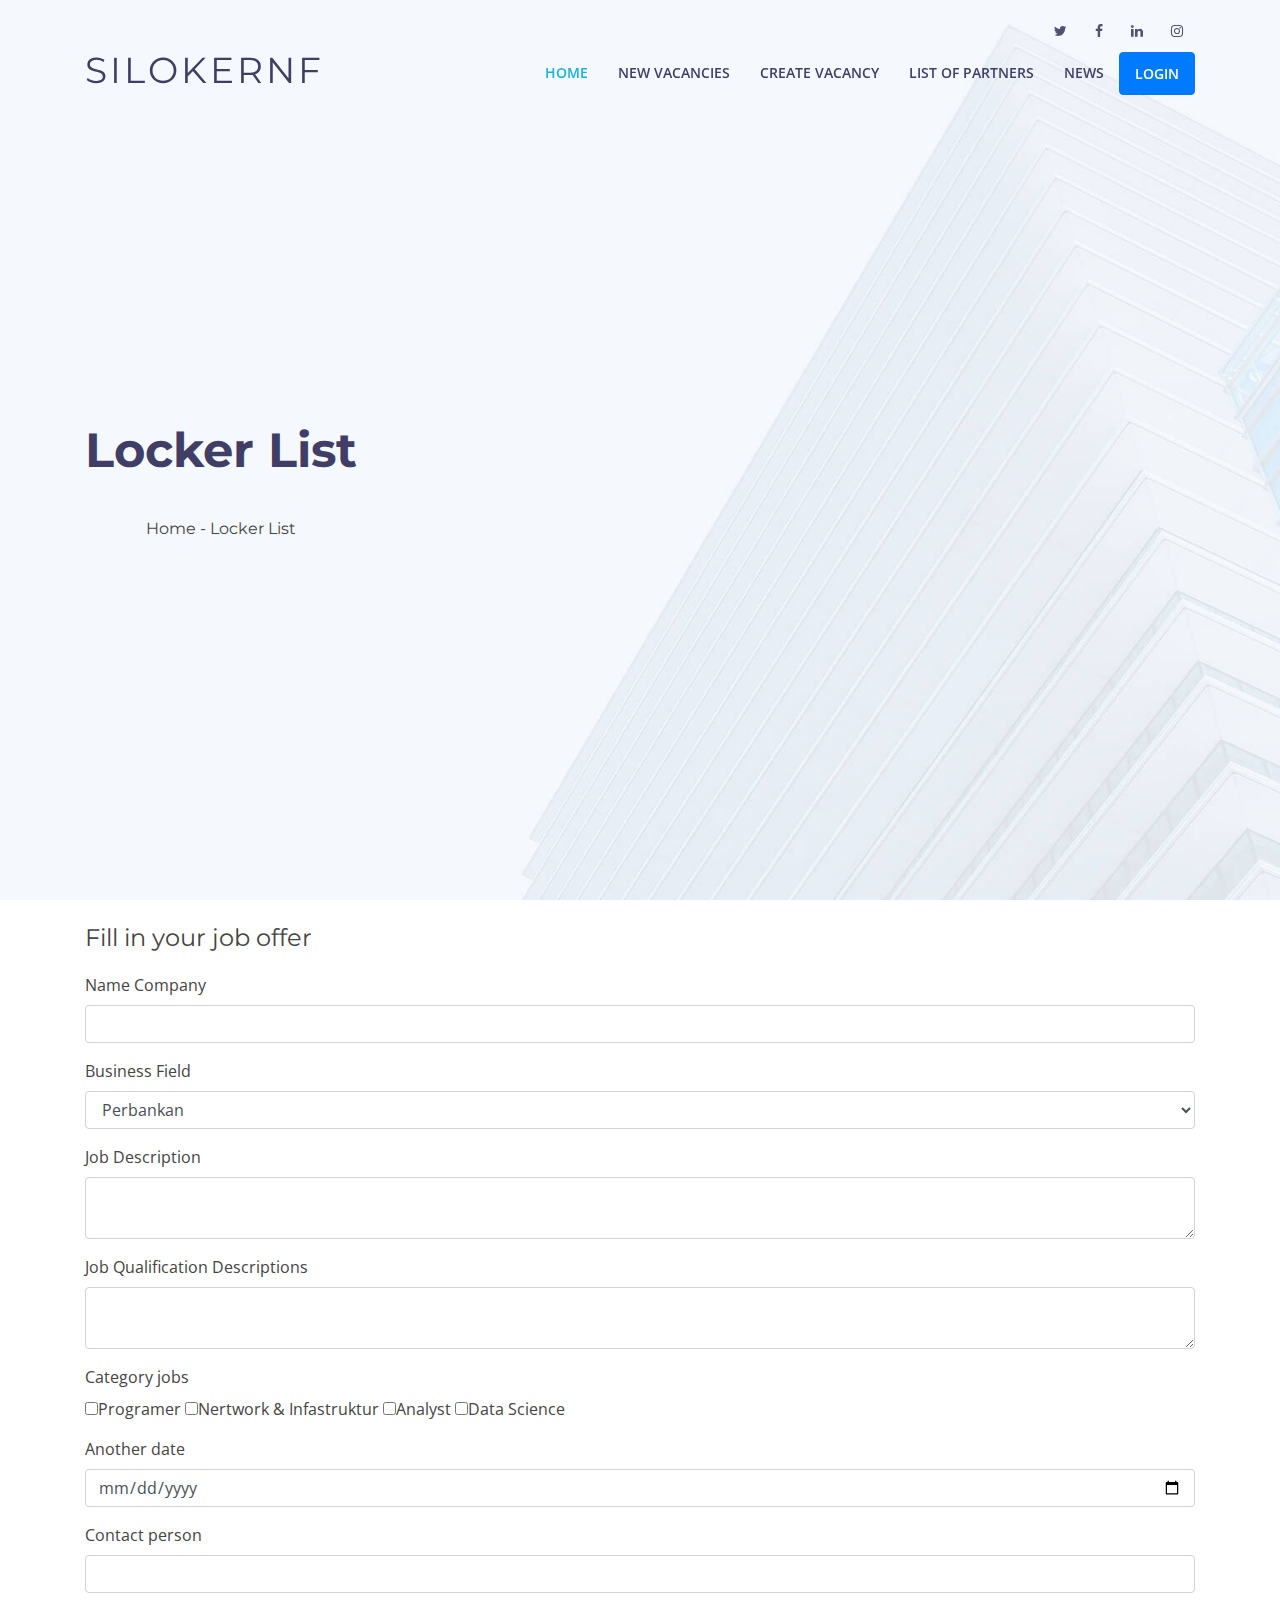
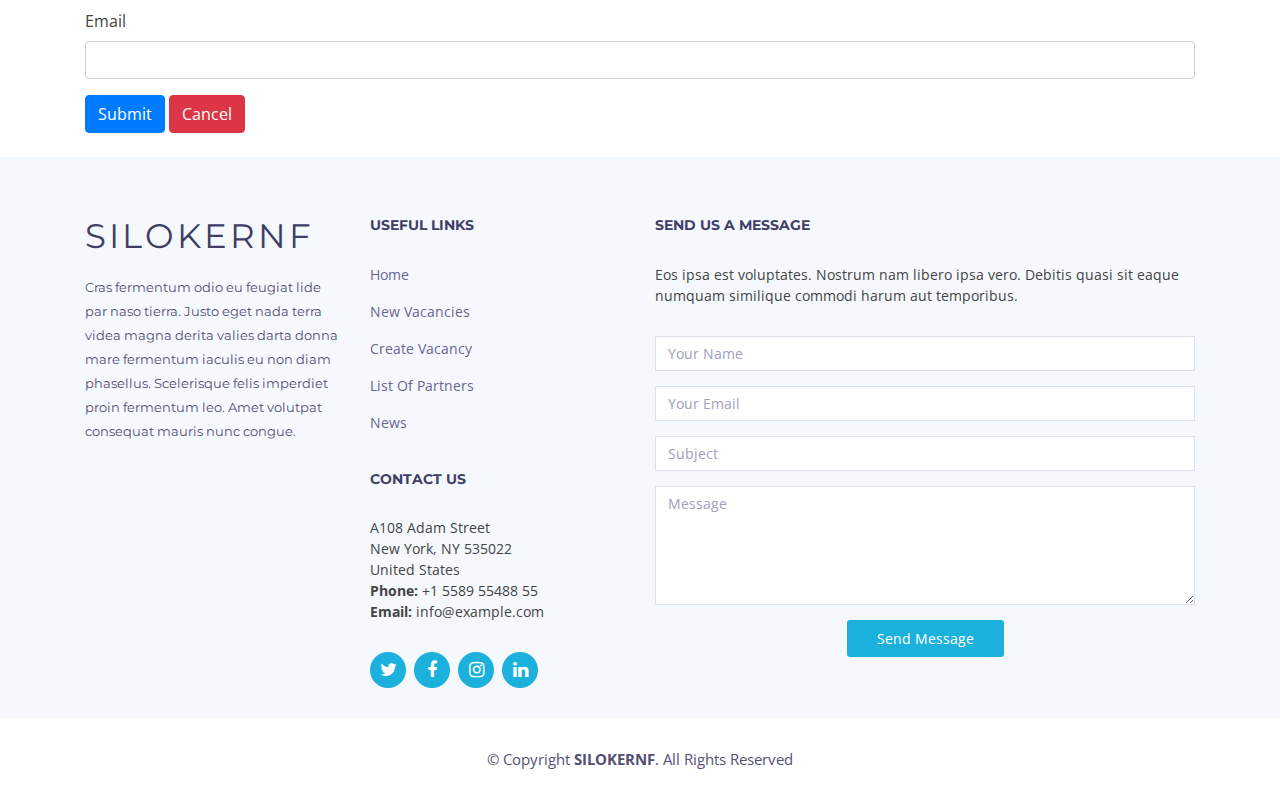
<file: Daftar_loker.html>
<!DOCTYPE html>
<html lang="en">
<head>
  <meta charset="utf-8">
  <title>SILOKERNF</title>
  <meta content="width=device-width, initial-scale=1.0" name="viewport">
  <meta content="" name="keywords">
  <meta content="" name="description">

  <!-- Favicons -->
  <link href="img/favicon.png" rel="icon">
  <link href="img/apple-touch-icon.png" rel="apple-touch-icon">

  <!-- Google Fonts -->
  <link href="https://fonts.googleapis.com/css?family=Open+Sans:300,300i,400,400i,500,600,700,700i|Montserrat:300,400,500,600,700" rel="stylesheet">

  <!-- Bootstrap CSS File -->
  <link href="lib/bootstrap/css/bootstrap.min.css" rel="stylesheet">

  <!-- Libraries CSS Files -->
  <link href="lib/font-awesome/css/font-awesome.min.css" rel="stylesheet">
  <link href="lib/animate/animate.min.css" rel="stylesheet">
  <link href="lib/ionicons/css/ionicons.min.css" rel="stylesheet">
  <link href="lib/owlcarousel/assets/owl.carousel.min.css" rel="stylesheet">
  <link href="lib/lightbox/css/lightbox.min.css" rel="stylesheet">

  <!-- Main Stylesheet File -->
  <link href="css/style.css" rel="stylesheet">

  <!-- =======================================================
    Theme Name: Rapid
    Theme URL: https://bootstrapmade.com/rapid-multipurpose-bootstrap-business-template/
    Author: BootstrapMade.com
    License: https://bootstrapmade.com/license/
  ======================================================= -->
</head>

<body>
  <!--==========================
  Header
  ============================-->
  <header id="header">

    <div id="topbar">
      <div class="container">
        <div class="social-links">
          <a href="#" class="twitter"><i class="fa fa-twitter"></i></a>
          <a href="#" class="facebook"><i class="fa fa-facebook"></i></a>
          <a href="#" class="linkedin"><i class="fa fa-linkedin"></i></a>
          <a href="#" class="instagram"><i class="fa fa-instagram"></i></a>
        </div>
      </div>
    </div>

    <div class="container">

      <div class="logo float-left">
        <!-- Uncomment below if you prefer to use an image logo -->
        <h1 class="text-light"><a href="#intro" class="scrollto"><span>SILOKERNF</span></a></h1>
        <!-- <a href="#header" class="scrollto"><img src="img/logo.png" alt="" class="img-fluid"></a> -->
      </div>

      <nav class="main-nav float-right d-none d-lg-block">
        <ul>
          <li class="active"><a href="index.html">Home</a></li>
          <li><a href="loker_baru.html">New Vacancies</a></li>
          <li><a href="Daftar_loker.html">Create Vacancy</a></li>
          <li><a href="Daftar_mitra.html">List of Partners</a></li>
          <li><a href="news.html">News</a></li>
          <li><a href="admin/login.html" class="btn btn-primary " style="color: #ffffff;">Login</a></li>
        </ul>
      </nav><!-- .main-nav -->
      
    </div>
  </header><!-- #header -->

  <!--==========================
    Intro Section
  ============================-->
  <section id="intro" class="clearfix">
    <div class="container d-flex h-100">
      <div class="row justify-content-center align-self-center">
        <div class="col-md-12 text-center pr-5 intro-info order-md-first order-last">
          <h2>Locker List</h2>
          <h6>Home - Locker List</h6>
        </div>
      </div>
    </div>
  </section><!-- #intro -->

  <main id="main">
    <div class="container mt-4 mb-4">
      <h4>Fill in your job offer</h4>
      <form action="">

        <div class="form-group">
          <label>Name Company</label>
          <input type="text" class="form-control" required name="">
        </div>

        <div class="form-group">
          <label>Business Field</label>
          <select class="form-control" required>
              <option>Perbankan</option>
              <option>Bussiness</option>
          </select>
        </div>

        <div class="form-group">
          <label>Job Description</label>
          <textarea class="form-control" required></textarea>
        </div>


        <div class="form-group">
          <label>Job Qualification Descriptions</label>
          <textarea class="form-control" required></textarea>
        </div>

        <div class="form-group">
          <label>Category jobs</label><br>
          <input type="checkbox" name="" value="Programer">Programer
          <input type="checkbox" name="" value="Programer">Nertwork & Infastruktur
          <input type="checkbox" name="" value="Programer">Analyst
          <input type="checkbox" name="" value="Programer">Data Science
        </div>

        <div class="form-group">
          <label>Another date</label>
          <input type="date" class="form-control" required name="">
        </div>

        <div class="form-group">
          <label>Contact person</label>
          <input type="number" class="form-control" required name="">
        </div>

        <div class="form-group">
          <label>Email</label>
          <input type="email" class="form-control" required name="">
        </div>

        <a href="" class="btn btn-primary">Submit</a>
        <a href="" class="btn btn-danger">Cancel</a>
      </form>
    </div>
  </main>

  <!--==========================
    Footer
  ============================-->
  <footer id="footer" class="section-bg">
    <div class="footer-top">
      <div class="container">

        <div class="row">

          <div class="col-lg-6">

            <div class="row">

                <div class="col-sm-6">

                  <div class="footer-info">
                    <h3>SILOKERNF</h3>
                    <p>Cras fermentum odio eu feugiat lide par naso tierra. Justo eget nada terra videa magna derita valies darta donna mare fermentum iaculis eu non diam phasellus. Scelerisque felis imperdiet proin fermentum leo. Amet volutpat consequat mauris nunc congue.</p>
                  </div>
                </div>

                <div class="col-sm-6">
                  <div class="footer-links">
                    <h4>Useful Links</h4>
                   <ul>
                      <li><a href="index.html">Home</a></li>
                      <li><a href="loker_baru.html">New Vacancies</a></li>
                      <li><a href="Daftar_loker.html">Create Vacancy</a></li>
                      <li><a href="Daftar_Mitra.html">List Of Partners</a></li>
                      <li><a href="news.html">News</a></li>
                    </ul>
                  </div>

                  <div class="footer-links">
                    <h4>Contact Us</h4>
                    <p>
                      A108 Adam Street <br>
                      New York, NY 535022<br>
                      United States <br>
                      <strong>Phone:</strong> +1 5589 55488 55<br>
                      <strong>Email:</strong> info@example.com<br>
                    </p>
                  </div>

                  <div class="social-links">
                    <a href="#" class="twitter"><i class="fa fa-twitter"></i></a>
                    <a href="#" class="facebook"><i class="fa fa-facebook"></i></a>
                    <a href="#" class="instagram"><i class="fa fa-instagram"></i></a>
                    <a href="#" class="linkedin"><i class="fa fa-linkedin"></i></a>
                  </div>

                </div>

            </div>

          </div>

          <div class="col-lg-6">

            <div class="form">
              
              <h4>Send us a message</h4>
              <p>Eos ipsa est voluptates. Nostrum nam libero ipsa vero. Debitis quasi sit eaque numquam similique commodi harum aut temporibus.</p>
              <form action="" method="post" role="form" class="contactForm">
                <div class="form-group">
                  <input type="text" name="name" class="form-control" id="name" placeholder="Your Name" data-rule="minlen:4" data-msg="Please enter at least 4 chars" />
                  <div class="validation"></div>
                </div>
                <div class="form-group">
                  <input type="email" class="form-control" name="email" id="email" placeholder="Your Email" data-rule="email" data-msg="Please enter a valid email" />
                  <div class="validation"></div>
                </div>
                <div class="form-group">
                  <input type="text" class="form-control" name="subject" id="subject" placeholder="Subject" data-rule="minlen:4" data-msg="Please enter at least 8 chars of subject" />
                  <div class="validation"></div>
                </div>
                <div class="form-group">
                  <textarea class="form-control" name="message" rows="5" data-rule="required" data-msg="Please write something for us" placeholder="Message"></textarea>
                  <div class="validation"></div>
                </div>

                <div id="sendmessage">Your message has been sent. Thank you!</div>
                <div id="errormessage"></div>

                <div class="text-center"><button type="submit" title="Send Message">Send Message</button></div>
              </form>
            </div>

          </div>

        </div>

      </div>
    </div>

    <div class="container">
      <div class="copyright">
        &copy; Copyright <strong>SILOKERNF</strong>. All Rights Reserved
      </div>
      <div class="credits">
      </div>
    </div>
  </footer><!-- #footer -->

  <a href="#" class="back-to-top"><i class="fa fa-chevron-up"></i></a>
  <!-- Uncomment below i you want to use a preloader -->
  <!-- <div id="preloader"></div> -->

  <!-- JavaScript Libraries -->
  <script src="lib/jquery/jquery.min.js"></script>
  <script src="lib/jquery/jquery-migrate.min.js"></script>
  <script src="lib/bootstrap/js/bootstrap.bundle.min.js"></script>
  <script src="lib/easing/easing.min.js"></script>
  <script src="lib/mobile-nav/mobile-nav.js"></script>
  <script src="lib/wow/wow.min.js"></script>
  <script src="lib/waypoints/waypoints.min.js"></script>
  <script src="lib/counterup/counterup.min.js"></script>
  <script src="lib/owlcarousel/owl.carousel.min.js"></script>
  <script src="lib/isotope/isotope.pkgd.min.js"></script>
  <script src="lib/lightbox/js/lightbox.min.js"></script>
  <!-- Contact Form JavaScript File -->
  <script src="contactform/contactform.js"></script>

  <!-- Template Main Javascript File -->
  <script src="js/main.js"></script>

</body>
</html>
</file>
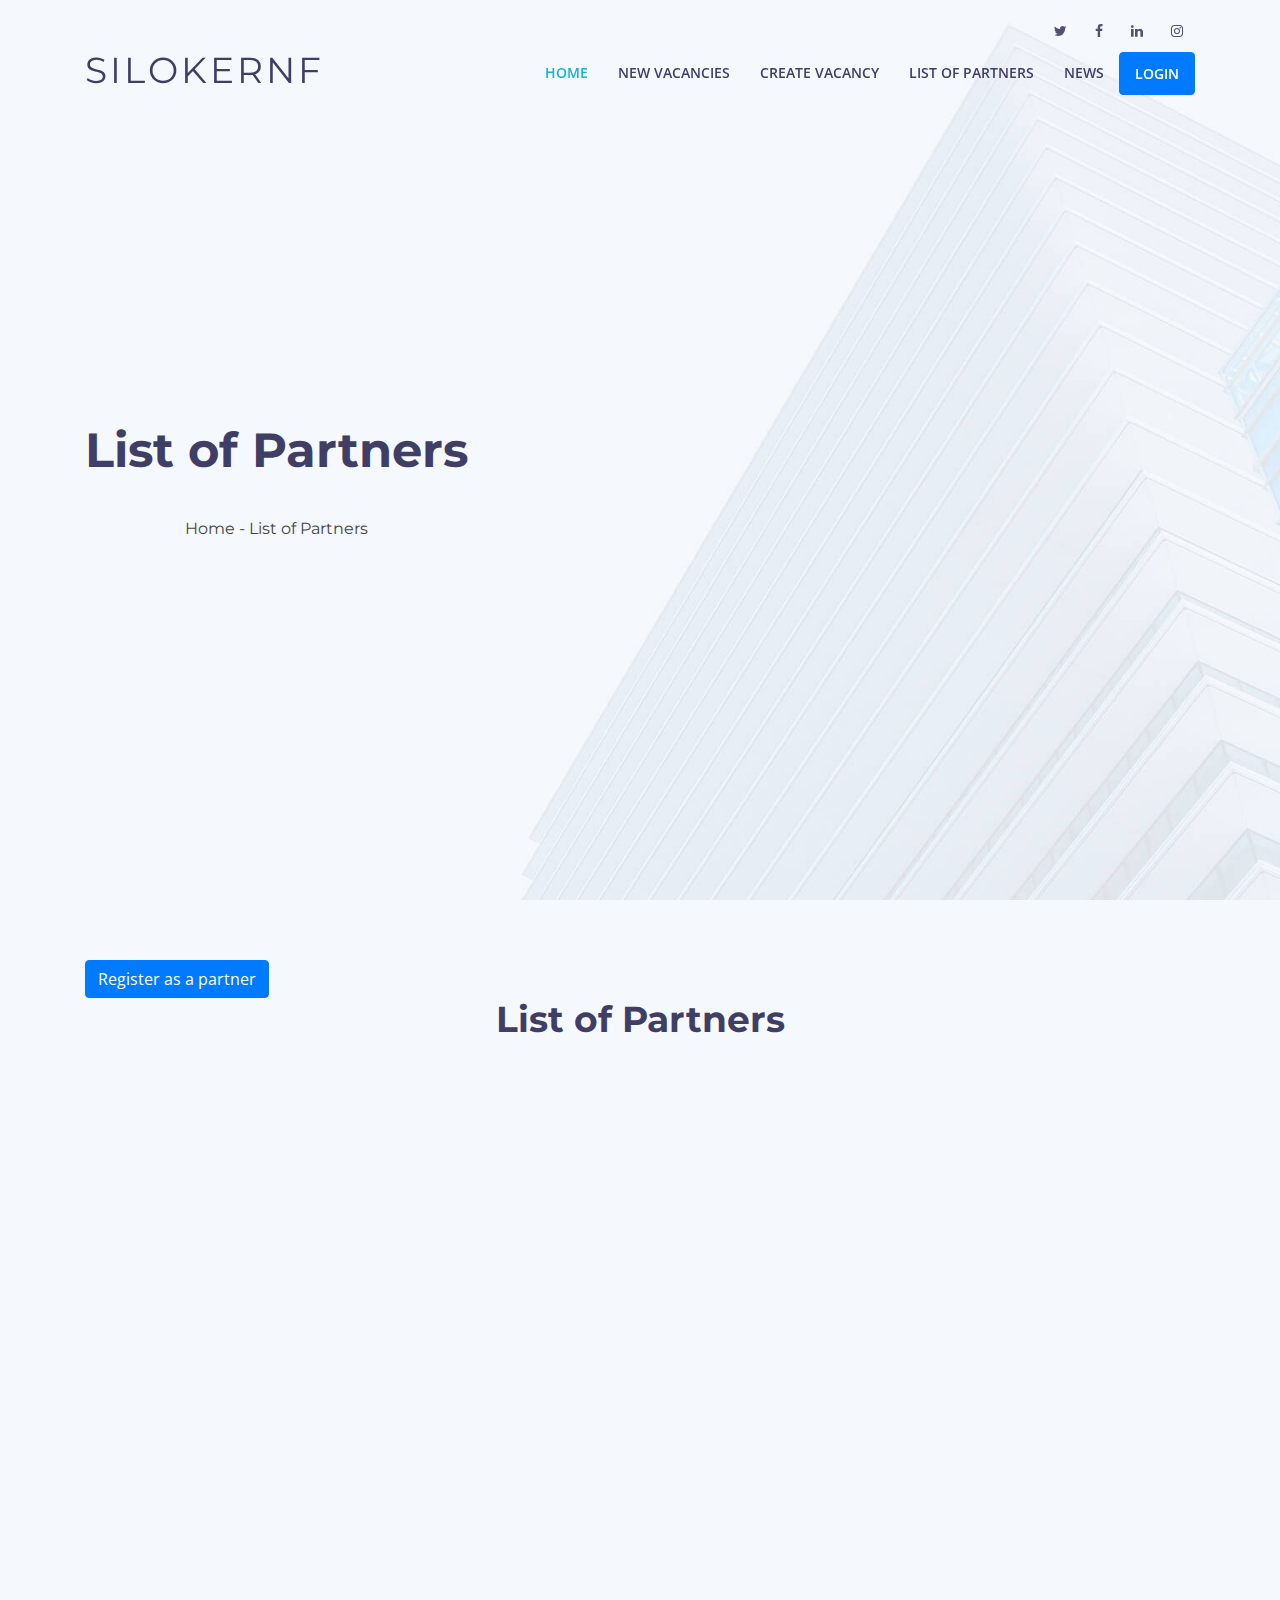
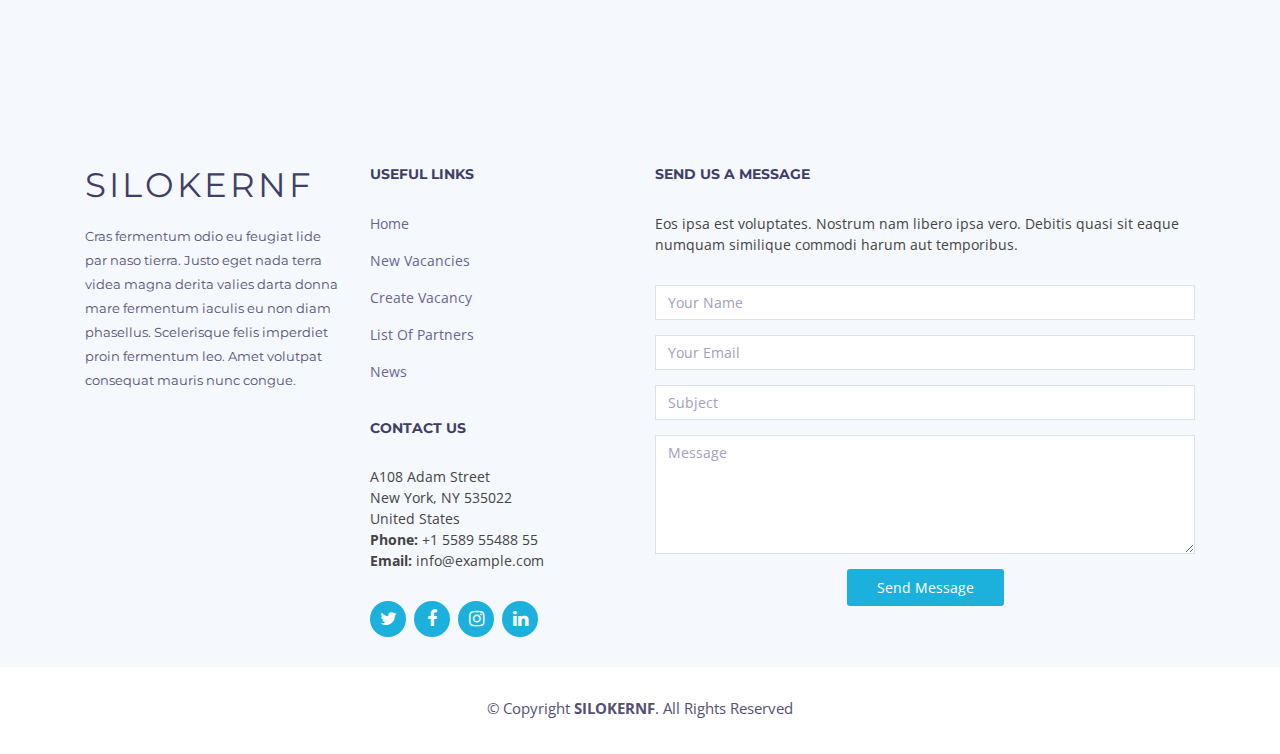
<file: Daftar_mitra.html>
<!DOCTYPE html>
<html lang="en">
<head>
  <meta charset="utf-8">
  <title>SILOKERNF</title>
  <meta content="width=device-width, initial-scale=1.0" name="viewport">
  <meta content="" name="keywords">
  <meta content="" name="description">

  <!-- Favicons -->
  <link href="img/favicon.png" rel="icon">
  <link href="img/apple-touch-icon.png" rel="apple-touch-icon">

  <!-- Google Fonts -->
  <link href="https://fonts.googleapis.com/css?family=Open+Sans:300,300i,400,400i,500,600,700,700i|Montserrat:300,400,500,600,700" rel="stylesheet">

  <!-- Bootstrap CSS File -->
  <link href="lib/bootstrap/css/bootstrap.min.css" rel="stylesheet">

  <!-- Libraries CSS Files -->
  <link href="lib/font-awesome/css/font-awesome.min.css" rel="stylesheet">
  <link href="lib/animate/animate.min.css" rel="stylesheet">
  <link href="lib/ionicons/css/ionicons.min.css" rel="stylesheet">
  <link href="lib/owlcarousel/assets/owl.carousel.min.css" rel="stylesheet">
  <link href="lib/lightbox/css/lightbox.min.css" rel="stylesheet">

  <!-- Main Stylesheet File -->
  <link href="css/style.css" rel="stylesheet">

  <!-- =======================================================
    Theme Name: Rapid
    Theme URL: https://bootstrapmade.com/rapid-multipurpose-bootstrap-business-template/
    Author: BootstrapMade.com
    License: https://bootstrapmade.com/license/
  ======================================================= -->
</head>

<body>
  <!--==========================
  Header
  ============================-->
  <header id="header">

    <div id="topbar">
      <div class="container">
        <div class="social-links">
          <a href="#" class="twitter"><i class="fa fa-twitter"></i></a>
          <a href="#" class="facebook"><i class="fa fa-facebook"></i></a>
          <a href="#" class="linkedin"><i class="fa fa-linkedin"></i></a>
          <a href="#" class="instagram"><i class="fa fa-instagram"></i></a>
        </div>
      </div>
    </div>

    <div class="container">

      <div class="logo float-left">
        <!-- Uncomment below if you prefer to use an image logo -->
        <h1 class="text-light"><a href="#intro" class="scrollto"><span>SILOKERNF</span></a></h1>
        <!-- <a href="#header" class="scrollto"><img src="img/logo.png" alt="" class="img-fluid"></a> -->
      </div>

      <nav class="main-nav float-right d-none d-lg-block">
        <ul>
          <li class="active"><a href="index.html">Home</a></li>
          <li><a href="loker_baru.html">New Vacancies</a></li>
          <li><a href="Daftar_loker.html">Create Vacancy</a></li>
          <li><a href="Daftar_mitra.html">List of Partners</a></li>
          <li><a href="news.html">News</a></li>
          <li><a href="admin/login.html" class="btn btn-primary " style="color: #ffffff;">Login</a></li>
        </ul>
      </nav><!-- .main-nav -->
      
    </div>
  </header><!-- #header -->

  <!--==========================
    Intro Section
  ============================-->
  <section id="intro" class="clearfix">
    <div class="container d-flex h-100">
      <div class="row justify-content-center align-self-center">
        <div class="col-md-12 text-center pr-5 intro-info order-md-first order-last">
          <h2>List of Partners</h2>
          <h6>Home - List of Partners</h6>
        </div>
      </div>
    </div>
  </section><!-- #intro -->

  <main id="main">


    <section id="services" class="section-bg">
      <div class="container">
        <a href="Registrasi_Mitra.html" class="btn btn-primary">Register as a partner</a>
        <header class="section-header">
          <h3>List of Partners</h3>
        </header>
        <div class="row">

          <div class="col-md-6 col-lg-12 wow bounceInUp" data-wow-duration="1.4s">
            <div class="boxs">
              <img src="img/logo/logo-alumagubi-resized.jpg" class="logo-desc">
              <p class="description">Alumagubi or it can be called "What Do You Want? GUa BIsa" is a company engaged in IT Consultant. The company, which was founded in 2012 and based in Singapore, expanded its wings in Indonesia in 2013.</p>
              <a href="Detail_loker1.html" class="btn btn-primary mt-5">Detail</a>
            </div>
          </div>

          <div class="col-md-6 col-lg-12 wow bounceInUp" data-wow-delay="0.1s" data-wow-duration="1.4s">
            <div class="boxs">
              <img src="img/logo/transvision.png" class="logo-desc">
              <p class="description">Transvision Born on October 8, 2013 from the synergy of 2 best strengths in Telecommunication and Media Infrastructure in Indonesia, namely CT Corpora and Telkom, which have successfully carried out TelkomVision's ownership of Business Synergy. </p>
              <a href="" class="btn btn-primary mt-5">Detail</a>
            </div>
          </div>

      </div>
    </section><!-- #services -->

    

  </main>

  <!--==========================
    Footer
  ============================-->
  <footer id="footer" class="section-bg">
    <div class="footer-top">
      <div class="container">

        <div class="row">

          <div class="col-lg-6">

            <div class="row">

                <div class="col-sm-6">

                  <div class="footer-info">
                    <h3>SILOKERNF</h3>
                    <p>Cras fermentum odio eu feugiat lide par naso tierra. Justo eget nada terra videa magna derita valies darta donna mare fermentum iaculis eu non diam phasellus. Scelerisque felis imperdiet proin fermentum leo. Amet volutpat consequat mauris nunc congue.</p>
                  </div>

                </div>

                <div class="col-sm-6">
                  <div class="footer-links">
                    <h4>Useful Links</h4>
                    <ul>
                      <li><a href="index.html">Home</a></li>
                      <li><a href="loker_baru.html">New Vacancies</a></li>
                      <li><a href="Daftar_loker.html">Create Vacancy</a></li>
                      <li><a href="Daftar_Mitra.html">List Of Partners</a></li>
                      <li><a href="news.html">News</a></li>
                    </ul>
                  </div>

                  <div class="footer-links">
                    <h4>Contact Us</h4>
                    <p>
                      A108 Adam Street <br>
                      New York, NY 535022<br>
                      United States <br>
                      <strong>Phone:</strong> +1 5589 55488 55<br>
                      <strong>Email:</strong> info@example.com<br>
                    </p>
                  </div>

                  <div class="social-links">
                    <a href="#" class="twitter"><i class="fa fa-twitter"></i></a>
                    <a href="#" class="facebook"><i class="fa fa-facebook"></i></a>
                    <a href="#" class="instagram"><i class="fa fa-instagram"></i></a>
                    <a href="#" class="linkedin"><i class="fa fa-linkedin"></i></a>
                  </div>

                </div>

            </div>

          </div>

          <div class="col-lg-6">

            <div class="form">
              
              <h4>Send us a message</h4>
              <p>Eos ipsa est voluptates. Nostrum nam libero ipsa vero. Debitis quasi sit eaque numquam similique commodi harum aut temporibus.</p>
              <form action="" method="post" role="form" class="contactForm">
                <div class="form-group">
                  <input type="text" name="name" class="form-control" id="name" placeholder="Your Name" data-rule="minlen:4" data-msg="Please enter at least 4 chars" />
                  <div class="validation"></div>
                </div>
                <div class="form-group">
                  <input type="email" class="form-control" name="email" id="email" placeholder="Your Email" data-rule="email" data-msg="Please enter a valid email" />
                  <div class="validation"></div>
                </div>
                <div class="form-group">
                  <input type="text" class="form-control" name="subject" id="subject" placeholder="Subject" data-rule="minlen:4" data-msg="Please enter at least 8 chars of subject" />
                  <div class="validation"></div>
                </div>
                <div class="form-group">
                  <textarea class="form-control" name="message" rows="5" data-rule="required" data-msg="Please write something for us" placeholder="Message"></textarea>
                  <div class="validation"></div>
                </div>

                <div id="sendmessage">Your message has been sent. Thank you!</div>
                <div id="errormessage"></div>

                <div class="text-center"><button type="submit" title="Send Message">Send Message</button></div>
              </form>
            </div>

          </div>

        </div>

      </div>
    </div>

    <div class="container">
      <div class="copyright">
        &copy; Copyright <strong>SILOKERNF</strong>. All Rights Reserved
      </div>
      <div class="credits">
      </div>
    </div>
  </footer><!-- #footer -->

  <a href="#" class="back-to-top"><i class="fa fa-chevron-up"></i></a>
  <!-- Uncomment below i you want to use a preloader -->
  <!-- <div id="preloader"></div> -->

  <!-- JavaScript Libraries -->
  <script src="lib/jquery/jquery.min.js"></script>
  <script src="lib/jquery/jquery-migrate.min.js"></script>
  <script src="lib/bootstrap/js/bootstrap.bundle.min.js"></script>
  <script src="lib/easing/easing.min.js"></script>
  <script src="lib/mobile-nav/mobile-nav.js"></script>
  <script src="lib/wow/wow.min.js"></script>
  <script src="lib/waypoints/waypoints.min.js"></script>
  <script src="lib/counterup/counterup.min.js"></script>
  <script src="lib/owlcarousel/owl.carousel.min.js"></script>
  <script src="lib/isotope/isotope.pkgd.min.js"></script>
  <script src="lib/lightbox/js/lightbox.min.js"></script>
  <!-- Contact Form JavaScript File -->
  <script src="contactform/contactform.js"></script>

  <!-- Template Main Javascript File -->
  <script src="js/main.js"></script>

</body>
</html>
</file>
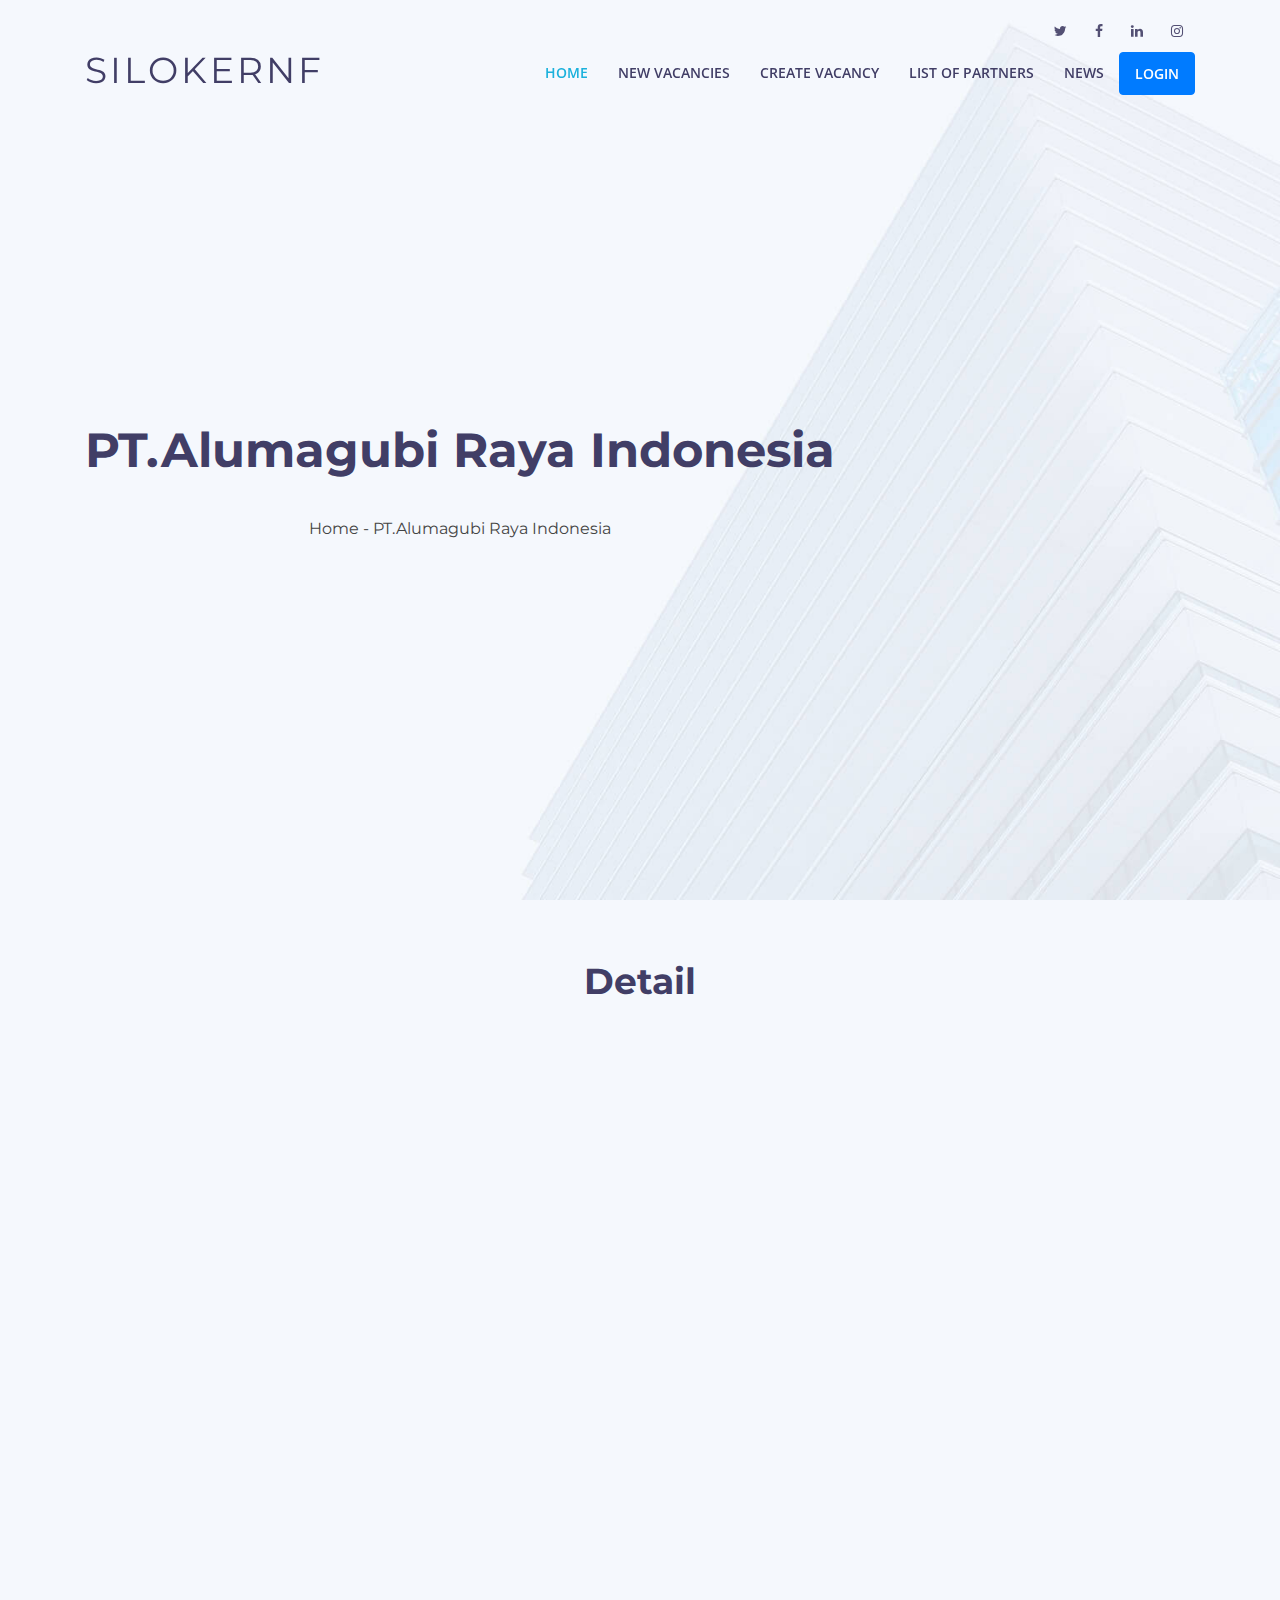
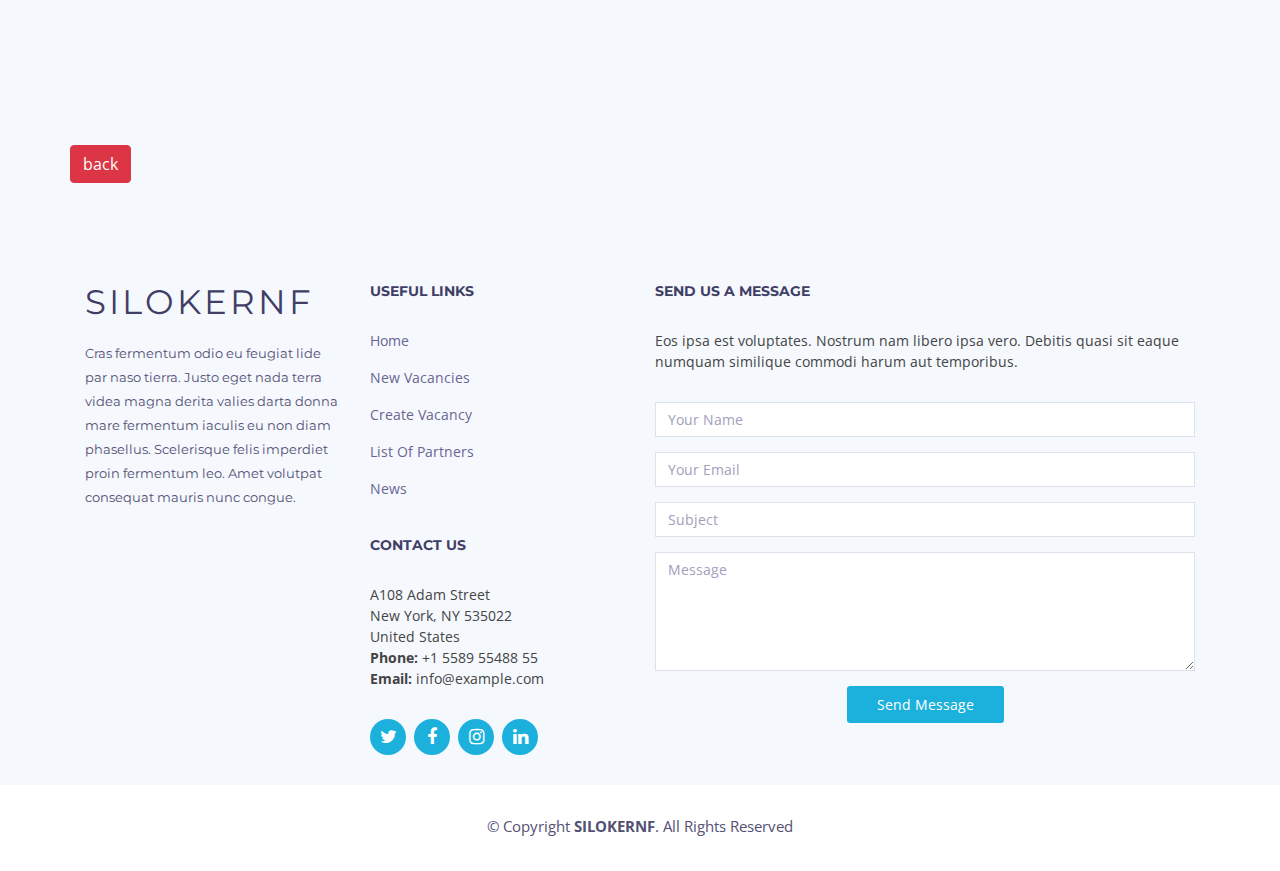
<file: Detail_loker1.html>
<!DOCTYPE html>
<html lang="en">
<head>
  <meta charset="utf-8">
  <title>SILOKERNF</title>
  <meta content="width=device-width, initial-scale=1.0" name="viewport">
  <meta content="" name="keywords">
  <meta content="" name="description">

  <!-- Favicons -->
  <link href="img/favicon.png" rel="icon">
  <link href="img/apple-touch-icon.png" rel="apple-touch-icon">

  <!-- Google Fonts -->
  <link href="https://fonts.googleapis.com/css?family=Open+Sans:300,300i,400,400i,500,600,700,700i|Montserrat:300,400,500,600,700" rel="stylesheet">

  <!-- Bootstrap CSS File -->
  <link href="lib/bootstrap/css/bootstrap.min.css" rel="stylesheet">

  <!-- Libraries CSS Files -->
  <link href="lib/font-awesome/css/font-awesome.min.css" rel="stylesheet">
  <link href="lib/animate/animate.min.css" rel="stylesheet">
  <link href="lib/ionicons/css/ionicons.min.css" rel="stylesheet">
  <link href="lib/owlcarousel/assets/owl.carousel.min.css" rel="stylesheet">
  <link href="lib/lightbox/css/lightbox.min.css" rel="stylesheet">

  <!-- Main Stylesheet File -->
  <link href="css/style.css" rel="stylesheet">

  <!-- =======================================================
    Theme Name: Rapid
    Theme URL: https://bootstrapmade.com/rapid-multipurpose-bootstrap-business-template/
    Author: BootstrapMade.com
    License: https://bootstrapmade.com/license/
  ======================================================= -->
</head>

<body>
  <!--==========================
  Header
  ============================-->
  <header id="header">

    <div id="topbar">
      <div class="container">
        <div class="social-links">
          <a href="#" class="twitter"><i class="fa fa-twitter"></i></a>
          <a href="#" class="facebook"><i class="fa fa-facebook"></i></a>
          <a href="#" class="linkedin"><i class="fa fa-linkedin"></i></a>
          <a href="#" class="instagram"><i class="fa fa-instagram"></i></a>
        </div>
      </div>
    </div>

    <div class="container">

      <div class="logo float-left">
        <!-- Uncomment below if you prefer to use an image logo -->
        <h1 class="text-light"><a href="#intro" class="scrollto"><span>SILOKERNF</span></a></h1>
        <!-- <a href="#header" class="scrollto"><img src="img/logo.png" alt="" class="img-fluid"></a> -->
      </div>

      <nav class="main-nav float-right d-none d-lg-block">
        <ul>
          <li class="active"><a href="index.html">Home</a></li>
          <li><a href="loker_baru.html">New Vacancies</a></li>
          <li><a href="Daftar_loker.html">Create Vacancy</a></li>
          <li><a href="Daftar_mitra.html">List of Partners</a></li>
          <li><a href="news.html">News</a></li>
          <li><a href="admin/login.html" class="btn btn-primary " style="color: #ffffff;">Login</a></li>
        </ul>
      </nav><!-- .main-nav -->
      
    </div>
  </header><!-- #header -->

  <!--==========================
    Intro Section
  ============================-->
  <section id="intro" class="clearfix">
    <div class="container d-flex h-100">
      <div class="row justify-content-center align-self-center">
        <div class="col-md-12 text-center pr-5 intro-info order-md-first order-last">
          <h2>PT.Alumagubi Raya Indonesia</h2>
          <h6>Home - PT.Alumagubi Raya Indonesia</h6>
        </div>
      </div>
    </div>
  </section><!-- #intro -->

  <main id="main">


    <section id="services" class="section-bg">
      <div class="container">

        <header class="section-header">
          <h3>Detail</h3>
        </header>

        <div class="row">

          <div class="col-md-6 col-lg-12 wow bounceInUp" data-wow-duration="1.4s">
            <div class="box">
              <img src="img/logo/logo-alumagubi-resized.jpg" class="logo-desc">
              <h4 class="title"><a href="">Web Developer</a></h4>
              <p class="description"><strong>PT. Alumagubi Raya Indonesia</strong> <br>
                  Web Developer <br>
                  Kualifikasi : <br>
                  <ul class="" style="text-align: left;" >
                    <li>Pendidikan minimal SMK/D3/S1 Jurusan Desain</li>
                    <li>Laki Laki dan Perempuan - Usia minimal 26 Tahun</li>
                    <li>Memiliki pengalaman di bidang desain grafis mi. 1 thn</li>
                    <li>Menguasai Aplikasi Adobe Illustrator, Photoshop, dan premire pro</li>
                    <li>Memiliki Kemampuan fotographi/videographi</li>
                    <li>Kreatif, Inovatif, Proaktif, dan Cekatan</li>
                  </ul>
                    <div style="text-align: left;">
                    Penugasan : PEKERJAAN PENUH WAKTU <br>
                    Tingkat Pekerjaan : Web Developer <br>

                    Penempatan : Jakarta Utara <br> <br>

                    Alamat : Jl. Gatot Subroto Km8, Kadu Jaya kec. Curug, Bitung Tangerang <br>

                    Berminat silahkan email kami di : @MajuJayaBarokahDesaigner20.gmail.com <br>
                    01 Januari 2021
                  </div>
                </p>
              <a href="" class="btn btn-primary mt-5">Apply</a>
            </div>
          </div>
          <a href="loker_baru.html" class="btn btn-danger">back</a>

      </div>
    </section><!-- #services -->

    

  </main>

  <!--==========================
    Footer
  ============================-->
  <footer id="footer" class="section-bg">
    <div class="footer-top">
      <div class="container">

        <div class="row">

          <div class="col-lg-6">

            <div class="row">

                <div class="col-sm-6">

                  <div class="footer-info">
                    <h3>SILOKERNF</h3>
                    <p>Cras fermentum odio eu feugiat lide par naso tierra. Justo eget nada terra videa magna derita valies darta donna mare fermentum iaculis eu non diam phasellus. Scelerisque felis imperdiet proin fermentum leo. Amet volutpat consequat mauris nunc congue.</p>
                  </div>

                </div>

                <div class="col-sm-6">
                  <div class="footer-links">
                    <h4>Useful Links</h4>
                    <ul>
                      <li><a href="index.html">Home</a></li>
                      <li><a href="loker_baru.html">New Vacancies</a></li>
                      <li><a href="Daftar_loker.html">Create Vacancy</a></li>
                      <li><a href="Daftar_Mitra.html">List Of Partners</a></li>
                      <li><a href="news.html">News</a></li>
                    </ul>
                  </div>

                  <div class="footer-links">
                    <h4>Contact Us</h4>
                    <p>
                      A108 Adam Street <br>
                      New York, NY 535022<br>
                      United States <br>
                      <strong>Phone:</strong> +1 5589 55488 55<br>
                      <strong>Email:</strong> info@example.com<br>
                    </p>
                  </div>

                  <div class="social-links">
                    <a href="#" class="twitter"><i class="fa fa-twitter"></i></a>
                    <a href="#" class="facebook"><i class="fa fa-facebook"></i></a>
                    <a href="#" class="instagram"><i class="fa fa-instagram"></i></a>
                    <a href="#" class="linkedin"><i class="fa fa-linkedin"></i></a>
                  </div>

                </div>

            </div>

          </div>

          <div class="col-lg-6">

            <div class="form">
              
              <h4>Send us a message</h4>
              <p>Eos ipsa est voluptates. Nostrum nam libero ipsa vero. Debitis quasi sit eaque numquam similique commodi harum aut temporibus.</p>
              <form action="" method="post" role="form" class="contactForm">
                <div class="form-group">
                  <input type="text" name="name" class="form-control" id="name" placeholder="Your Name" data-rule="minlen:4" data-msg="Please enter at least 4 chars" />
                  <div class="validation"></div>
                </div>
                <div class="form-group">
                  <input type="email" class="form-control" name="email" id="email" placeholder="Your Email" data-rule="email" data-msg="Please enter a valid email" />
                  <div class="validation"></div>
                </div>
                <div class="form-group">
                  <input type="text" class="form-control" name="subject" id="subject" placeholder="Subject" data-rule="minlen:4" data-msg="Please enter at least 8 chars of subject" />
                  <div class="validation"></div>
                </div>
                <div class="form-group">
                  <textarea class="form-control" name="message" rows="5" data-rule="required" data-msg="Please write something for us" placeholder="Message"></textarea>
                  <div class="validation"></div>
                </div>

                <div id="sendmessage">Your message has been sent. Thank you!</div>
                <div id="errormessage"></div>

                <div class="text-center"><button type="submit" title="Send Message">Send Message</button></div>
              </form>
            </div>

          </div>

        </div>

      </div>
    </div>

    <div class="container">
      <div class="copyright">
        &copy; Copyright <strong>SILOKERNF</strong>. All Rights Reserved
      </div>
      <div class="credits">
      </div>
    </div>
  </footer><!-- #footer -->

  <a href="#" class="back-to-top"><i class="fa fa-chevron-up"></i></a>
  <!-- Uncomment below i you want to use a preloader -->
  <!-- <div id="preloader"></div> -->

  <!-- JavaScript Libraries -->
  <script src="lib/jquery/jquery.min.js"></script>
  <script src="lib/jquery/jquery-migrate.min.js"></script>
  <script src="lib/bootstrap/js/bootstrap.bundle.min.js"></script>
  <script src="lib/easing/easing.min.js"></script>
  <script src="lib/mobile-nav/mobile-nav.js"></script>
  <script src="lib/wow/wow.min.js"></script>
  <script src="lib/waypoints/waypoints.min.js"></script>
  <script src="lib/counterup/counterup.min.js"></script>
  <script src="lib/owlcarousel/owl.carousel.min.js"></script>
  <script src="lib/isotope/isotope.pkgd.min.js"></script>
  <script src="lib/lightbox/js/lightbox.min.js"></script>
  <!-- Contact Form JavaScript File -->
  <script src="contactform/contactform.js"></script>

  <!-- Template Main Javascript File -->
  <script src="js/main.js"></script>

</body>
</html>
</file>
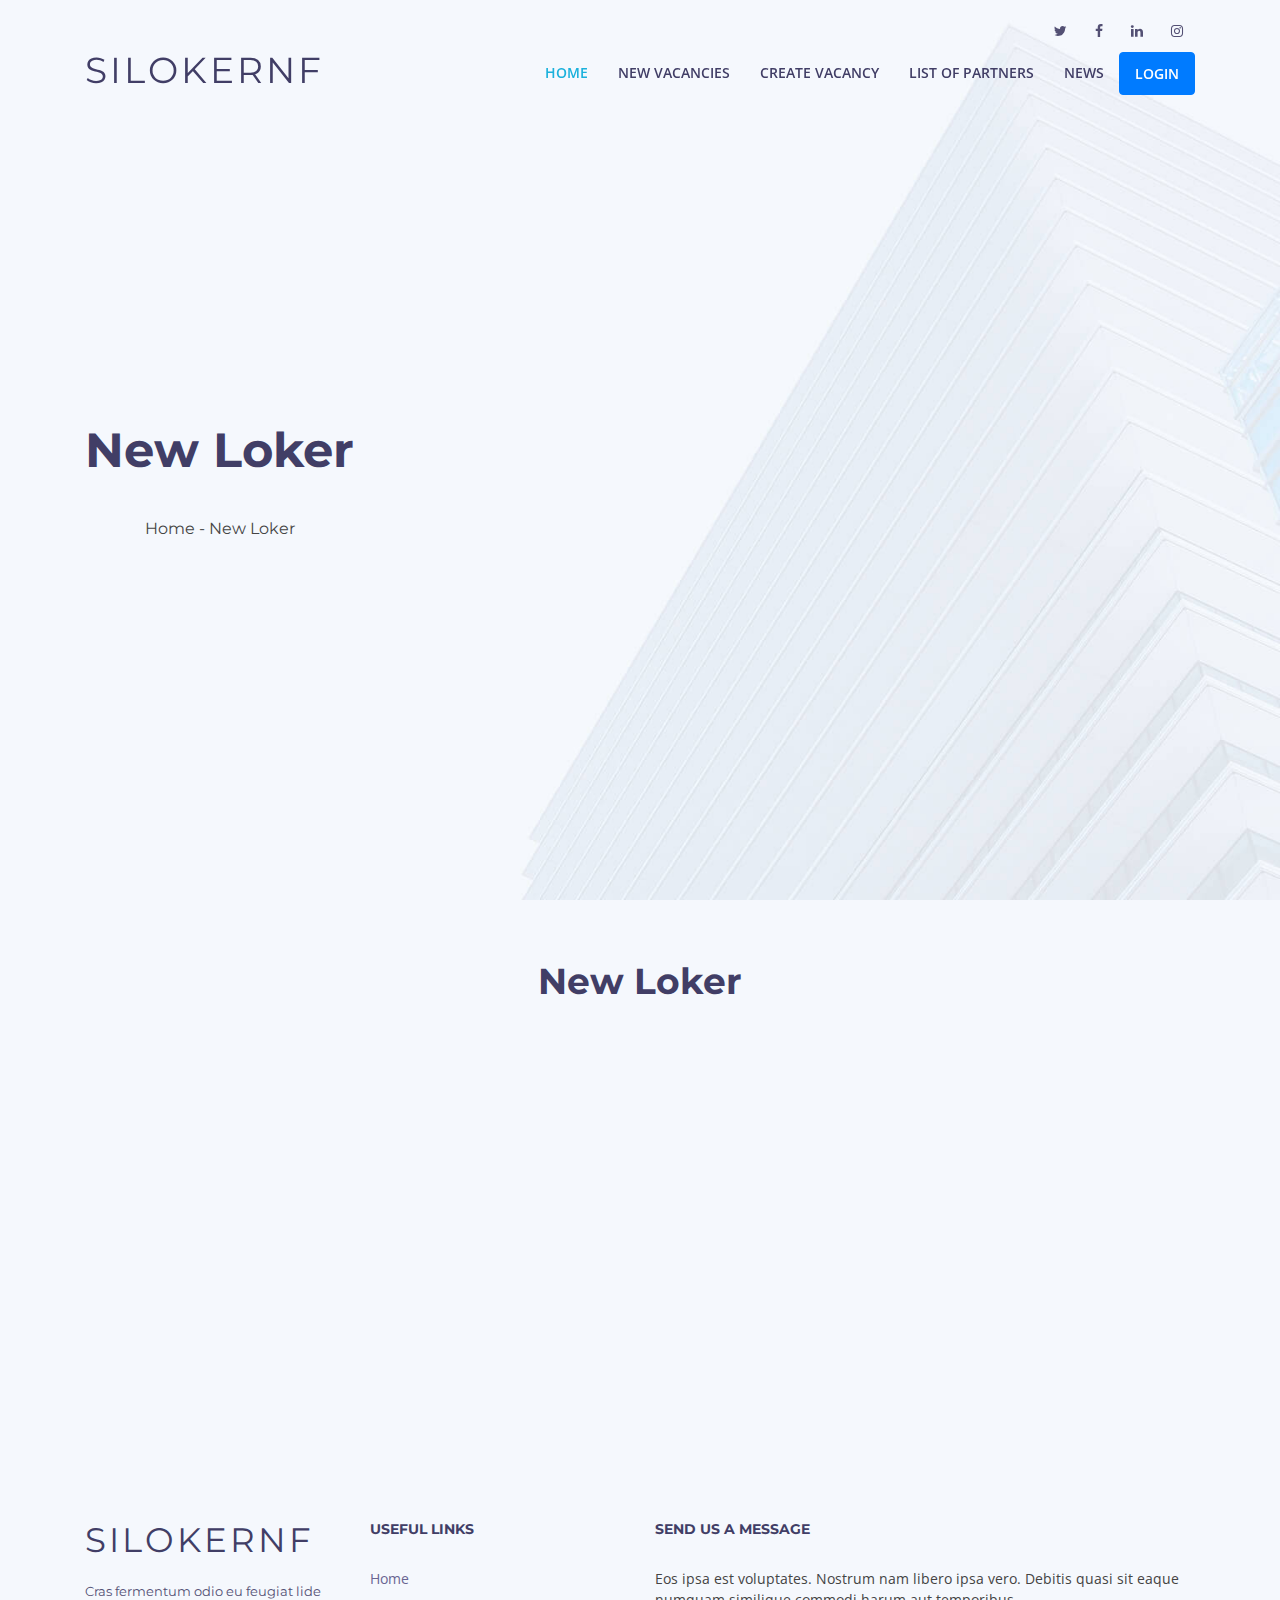
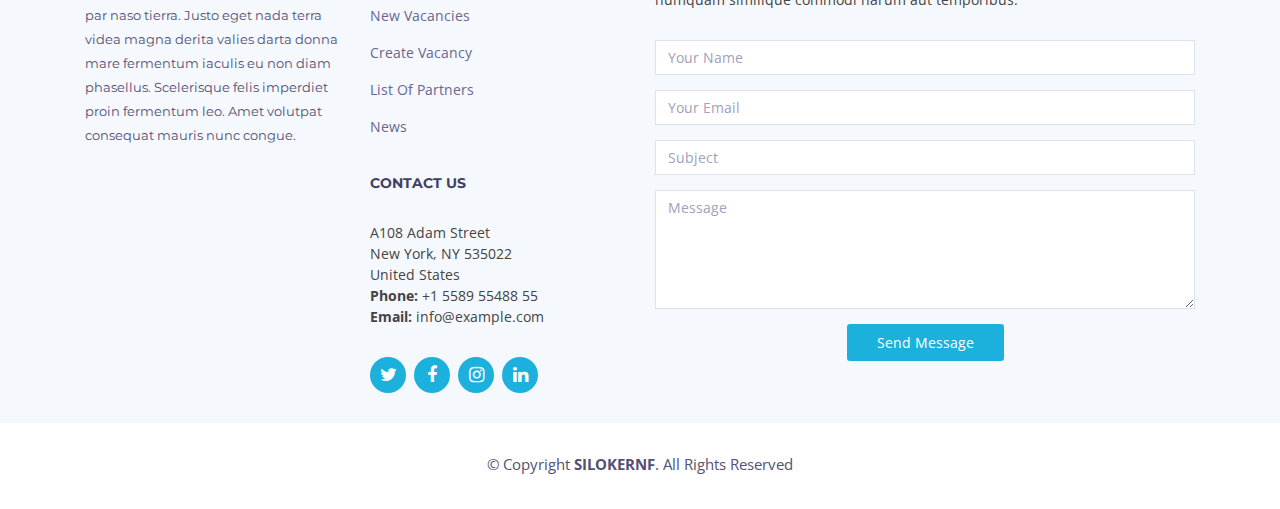
<file: loker_baru.html>
<!DOCTYPE html>
<html lang="en">
<head>
  <meta charset="utf-8">
  <title>SILOKERNF</title>
  <meta content="width=device-width, initial-scale=1.0" name="viewport">
  <meta content="" name="keywords">
  <meta content="" name="description">

  <!-- Favicons -->
  <link href="img/favicon.png" rel="icon">
  <link href="img/apple-touch-icon.png" rel="apple-touch-icon">

  <!-- Google Fonts -->
  <link href="https://fonts.googleapis.com/css?family=Open+Sans:300,300i,400,400i,500,600,700,700i|Montserrat:300,400,500,600,700" rel="stylesheet">

  <!-- Bootstrap CSS File -->
  <link href="lib/bootstrap/css/bootstrap.min.css" rel="stylesheet">

  <!-- Libraries CSS Files -->
  <link href="lib/font-awesome/css/font-awesome.min.css" rel="stylesheet">
  <link href="lib/animate/animate.min.css" rel="stylesheet">
  <link href="lib/ionicons/css/ionicons.min.css" rel="stylesheet">
  <link href="lib/owlcarousel/assets/owl.carousel.min.css" rel="stylesheet">
  <link href="lib/lightbox/css/lightbox.min.css" rel="stylesheet">

  <!-- Main Stylesheet File -->
  <link href="css/style.css" rel="stylesheet">

  <!-- =======================================================
    Theme Name: Rapid
    Theme URL: https://bootstrapmade.com/rapid-multipurpose-bootstrap-business-template/
    Author: BootstrapMade.com
    License: https://bootstrapmade.com/license/
  ======================================================= -->
</head>

<body>
  <!--==========================
  Header
  ============================-->
  <header id="header">

    <div id="topbar">
      <div class="container">
        <div class="social-links">
          <a href="#" class="twitter"><i class="fa fa-twitter"></i></a>
          <a href="#" class="facebook"><i class="fa fa-facebook"></i></a>
          <a href="#" class="linkedin"><i class="fa fa-linkedin"></i></a>
          <a href="#" class="instagram"><i class="fa fa-instagram"></i></a>
        </div>
      </div>
    </div>

    <div class="container">

      <div class="logo float-left">
        <!-- Uncomment below if you prefer to use an image logo -->
        <h1 class="text-light"><a href="#intro" class="scrollto"><span>SILOKERNF</span></a></h1>
        <!-- <a href="#header" class="scrollto"><img src="img/logo.png" alt="" class="img-fluid"></a> -->
      </div>

      <nav class="main-nav float-right d-none d-lg-block">
        <ul>
          <li class="active"><a href="index.html">Home</a></li>
          <li><a href="loker_baru.html">New Vacancies</a></li>
          <li><a href="Daftar_loker.html">Create Vacancy</a></li>
          <li><a href="Daftar_mitra.html">List of Partners</a></li>
          <li><a href="news.html">News</a></li>
          <li><a href="admin/login.html" class="btn btn-primary " style="color: #ffffff;">Login</a></li>
        </ul>
      </nav><!-- .main-nav -->
      
    </div>
  </header><!-- #header -->

  <!--==========================
    Intro Section
  ============================-->
  <section id="intro" class="clearfix">
    <div class="container d-flex h-100">
      <div class="row justify-content-center align-self-center">
        <div class="col-md-12 text-center pr-5 intro-info order-md-first order-last">
          <h2>New Loker</h2>
          <h6>Home - New Loker</h6>
        </div>
      </div>
    </div>
  </section><!-- #intro -->

  <main id="main">


    <section id="services" class="section-bg">
      <div class="container">

        <header class="section-header">
          <h3>New Loker</h3>
        </header>

        <div class="row">

          <div class="col-md-6 col-lg-6 wow bounceInUp" data-wow-duration="1.4s">
            <div class="box">
              <img src="img/logo/logo-alumagubi-resized.jpg" class="logo-desc">
              <h4 class="title"><a href="">Web Developer</a></h4>
              <p class="description">Alumagubi or it can be called "What Do You Want? GUa BIsa" is a company engaged in IT Consultant. The company, which was founded in 2012 and based in Singapore, expanded its wings in Indonesia in 2013.</p>
              <a href="Detail_loker1.html" class="btn btn-primary mt-5">Detail</a>
            </div>
          </div>

          <div class="col-md-6 col-lg-6 wow bounceInUp" data-wow-delay="0.1s" data-wow-duration="1.4s">
            <div class="box">
              <img src="img/logo/transvision.png" class="logo-desc">
              <h4 class="title"><a href="">PT.Transvision</a></h4>
              <p class="description">Transvision Lahir pada tanggal 8 Oktober 2013 dari sinergi 2 kekuatan terbaik dalam Infrastruktur Telekomunikasi dan Media di Indonesia, yaitu CT Corpora dan Telkom yang sukses melakukan Sinergi Bisnis kepemilikan TelkomVision. </p>
              <a href="" class="btn btn-primary mt-5">Detail</a>
            </div>
          </div>

      </div>
    </section><!-- #services -->

    

  </main>

  <!--==========================
    Footer
  ============================-->
  <footer id="footer" class="section-bg">
    <div class="footer-top">
      <div class="container">

        <div class="row">

          <div class="col-lg-6">

            <div class="row">

                <div class="col-sm-6">

                  <div class="footer-info">
                    <h3>SILOKERNF</h3>
                    <p>Cras fermentum odio eu feugiat lide par naso tierra. Justo eget nada terra videa magna derita valies darta donna mare fermentum iaculis eu non diam phasellus. Scelerisque felis imperdiet proin fermentum leo. Amet volutpat consequat mauris nunc congue.</p>
                  </div>

                </div>

                <div class="col-sm-6">
                  <div class="footer-links">
                    <h4>Useful Links</h4>
                    <ul>
                      <li><a href="index.html">Home</a></li>
                      <li><a href="loker_baru.html">New Vacancies</a></li>
                      <li><a href="Daftar_loker.html">Create Vacancy</a></li>
                      <li><a href="Daftar_Mitra.html">List Of Partners</a></li>
                      <li><a href="news.html">News</a></li>
                    </ul>
                  </div>

                  <div class="footer-links">
                    <h4>Contact Us</h4>
                    <p>
                      A108 Adam Street <br>
                      New York, NY 535022<br>
                      United States <br>
                      <strong>Phone:</strong> +1 5589 55488 55<br>
                      <strong>Email:</strong> info@example.com<br>
                    </p>
                  </div>

                  <div class="social-links">
                    <a href="#" class="twitter"><i class="fa fa-twitter"></i></a>
                    <a href="#" class="facebook"><i class="fa fa-facebook"></i></a>
                    <a href="#" class="instagram"><i class="fa fa-instagram"></i></a>
                    <a href="#" class="linkedin"><i class="fa fa-linkedin"></i></a>
                  </div>

                </div>

            </div>

          </div>

          <div class="col-lg-6">

            <div class="form">
              
              <h4>Send us a message</h4>
              <p>Eos ipsa est voluptates. Nostrum nam libero ipsa vero. Debitis quasi sit eaque numquam similique commodi harum aut temporibus.</p>
              <form action="" method="post" role="form" class="contactForm">
                <div class="form-group">
                  <input type="text" name="name" class="form-control" id="name" placeholder="Your Name" data-rule="minlen:4" data-msg="Please enter at least 4 chars" />
                  <div class="validation"></div>
                </div>
                <div class="form-group">
                  <input type="email" class="form-control" name="email" id="email" placeholder="Your Email" data-rule="email" data-msg="Please enter a valid email" />
                  <div class="validation"></div>
                </div>
                <div class="form-group">
                  <input type="text" class="form-control" name="subject" id="subject" placeholder="Subject" data-rule="minlen:4" data-msg="Please enter at least 8 chars of subject" />
                  <div class="validation"></div>
                </div>
                <div class="form-group">
                  <textarea class="form-control" name="message" rows="5" data-rule="required" data-msg="Please write something for us" placeholder="Message"></textarea>
                  <div class="validation"></div>
                </div>

                <div id="sendmessage">Your message has been sent. Thank you!</div>
                <div id="errormessage"></div>

                <div class="text-center"><button type="submit" title="Send Message">Send Message</button></div>
              </form>
            </div>

          </div>

        </div>

      </div>
    </div>

    <div class="container">
      <div class="copyright">
        &copy; Copyright <strong>SILOKERNF</strong>. All Rights Reserved
      </div>
      <div class="credits">
      </div>
    </div>
  </footer><!-- #footer -->

  <a href="#" class="back-to-top"><i class="fa fa-chevron-up"></i></a>
  <!-- Uncomment below i you want to use a preloader -->
  <!-- <div id="preloader"></div> -->

  <!-- JavaScript Libraries -->
  <script src="lib/jquery/jquery.min.js"></script>
  <script src="lib/jquery/jquery-migrate.min.js"></script>
  <script src="lib/bootstrap/js/bootstrap.bundle.min.js"></script>
  <script src="lib/easing/easing.min.js"></script>
  <script src="lib/mobile-nav/mobile-nav.js"></script>
  <script src="lib/wow/wow.min.js"></script>
  <script src="lib/waypoints/waypoints.min.js"></script>
  <script src="lib/counterup/counterup.min.js"></script>
  <script src="lib/owlcarousel/owl.carousel.min.js"></script>
  <script src="lib/isotope/isotope.pkgd.min.js"></script>
  <script src="lib/lightbox/js/lightbox.min.js"></script>
  <!-- Contact Form JavaScript File -->
  <script src="contactform/contactform.js"></script>

  <!-- Template Main Javascript File -->
  <script src="js/main.js"></script>

</body>
</html>
</file>
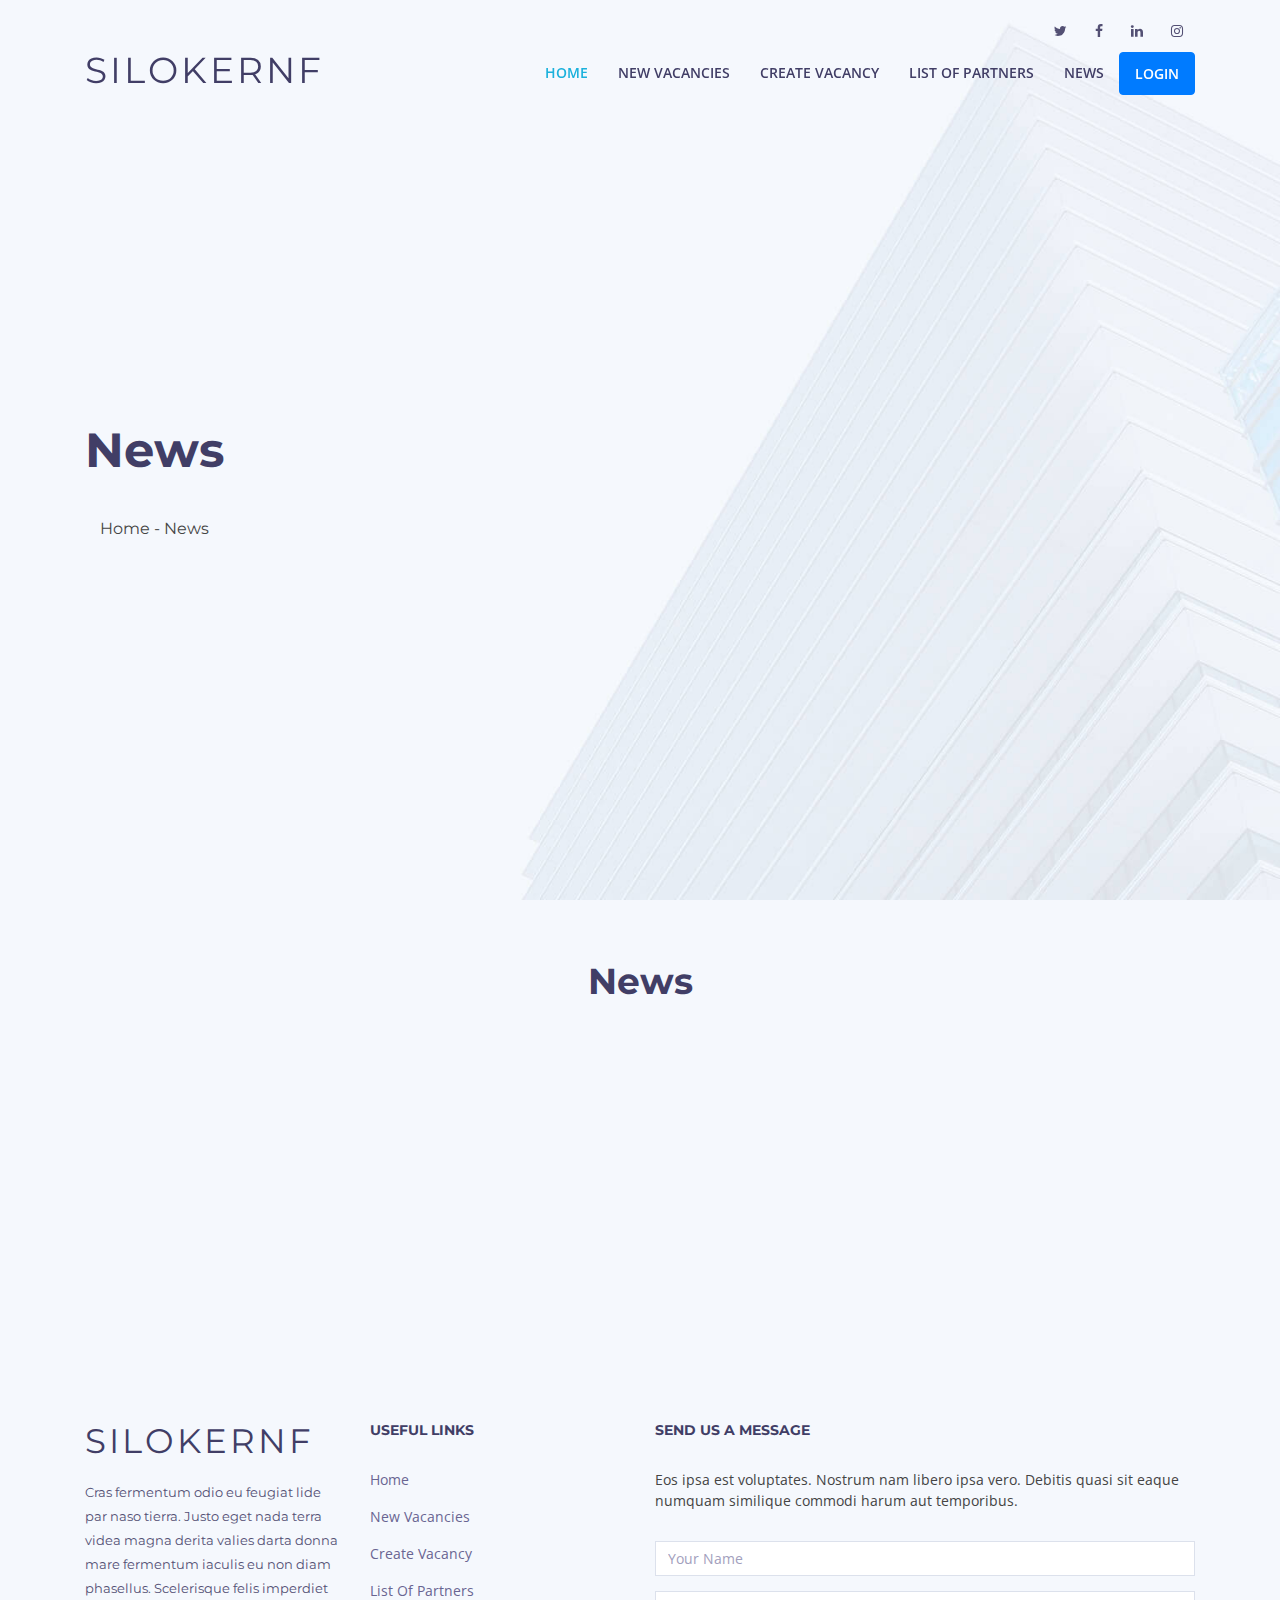
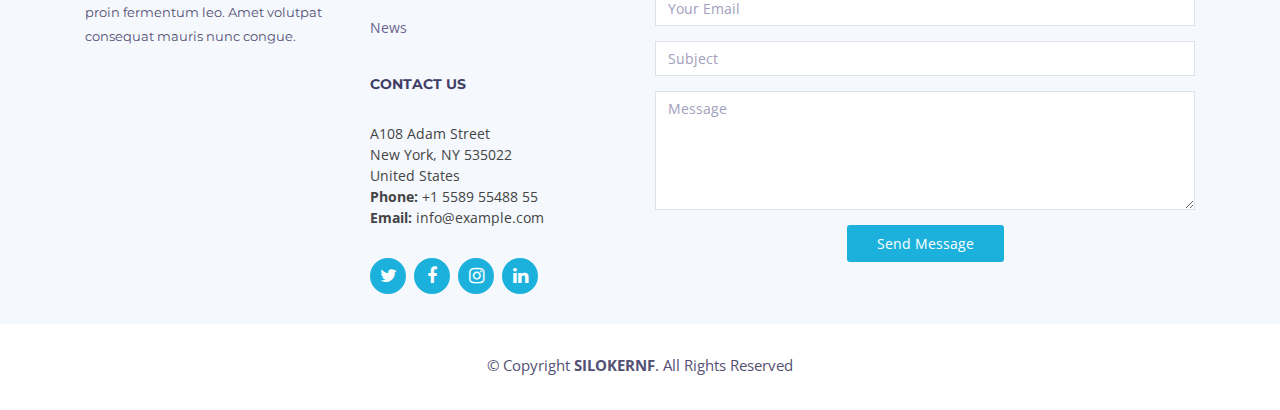
<file: news.html>
<!DOCTYPE html>
<html lang="en">
<head>
  <meta charset="utf-8">
  <title>SILOKERNF</title>
  <meta content="width=device-width, initial-scale=1.0" name="viewport">
  <meta content="" name="keywords">
  <meta content="" name="description">

  <!-- Favicons -->
  <link href="img/favicon.png" rel="icon">
  <link href="img/apple-touch-icon.png" rel="apple-touch-icon">

  <!-- Google Fonts -->
  <link href="https://fonts.googleapis.com/css?family=Open+Sans:300,300i,400,400i,500,600,700,700i|Montserrat:300,400,500,600,700" rel="stylesheet">

  <!-- Bootstrap CSS File -->
  <link href="lib/bootstrap/css/bootstrap.min.css" rel="stylesheet">

  <!-- Libraries CSS Files -->
  <link href="lib/font-awesome/css/font-awesome.min.css" rel="stylesheet">
  <link href="lib/animate/animate.min.css" rel="stylesheet">
  <link href="lib/ionicons/css/ionicons.min.css" rel="stylesheet">
  <link href="lib/owlcarousel/assets/owl.carousel.min.css" rel="stylesheet">
  <link href="lib/lightbox/css/lightbox.min.css" rel="stylesheet">

  <!-- Main Stylesheet File -->
  <link href="css/style.css" rel="stylesheet">

  <!-- =======================================================
    Theme Name: Rapid
    Theme URL: https://bootstrapmade.com/rapid-multipurpose-bootstrap-business-template/
    Author: BootstrapMade.com
    License: https://bootstrapmade.com/license/
  ======================================================= -->
</head>

<body>
  <!--==========================
  Header
  ============================-->
  <header id="header">

    <div id="topbar">
      <div class="container">
        <div class="social-links">
          <a href="#" class="twitter"><i class="fa fa-twitter"></i></a>
          <a href="#" class="facebook"><i class="fa fa-facebook"></i></a>
          <a href="#" class="linkedin"><i class="fa fa-linkedin"></i></a>
          <a href="#" class="instagram"><i class="fa fa-instagram"></i></a>
        </div>
      </div>
    </div>

    <div class="container">

      <div class="logo float-left">
        <!-- Uncomment below if you prefer to use an image logo -->
        <h1 class="text-light"><a href="#intro" class="scrollto"><span>SILOKERNF</span></a></h1>
        <!-- <a href="#header" class="scrollto"><img src="img/logo.png" alt="" class="img-fluid"></a> -->
      </div>

      <nav class="main-nav float-right d-none d-lg-block">
        <ul>
          <li class="active"><a href="index.html">Home</a></li>
          <li><a href="loker_baru.html">New Vacancies</a></li>
          <li><a href="Daftar_loker.html">Create Vacancy</a></li>
          <li><a href="Daftar_mitra.html">List of Partners</a></li>
          <li><a href="news.html">News</a></li>
          <li><a href="admin/login.html" class="btn btn-primary " style="color: #ffffff;">Login</a></li>
        </ul>
      </nav><!-- .main-nav -->
      
    </div>
  </header><!-- #header -->

  <!--==========================
    Intro Section
  ============================-->
  <section id="intro" class="clearfix">
    <div class="container d-flex h-100">
      <div class="row justify-content-center align-self-center">
        <div class="col-md-12 text-center pr-5 intro-info order-md-first order-last">
          <h2>News</h2>
          <h6>Home - News</h6>
        </div>
      </div>
    </div>
  </section><!-- #intro -->

  <main id="main">


    <section id="services" class="section-bg">
      <div class="container">

        <header class="section-header">
          <h3>News</h3>
        </header>

        <div class="row">

          <div class="col-md-6 col-lg-6 wow bounceInUp" data-wow-duration="1.4s">
            <div class="box">
              <img src="img/logo/logo-alumagubi-resized.jpg">
              <h4 class="title"><a href="">Web Developer</a></h4>
              
              <a href="Detail_news.html" class="btn btn-primary mt-5">Detail</a>
            </div>
          </div>

          <div class="col-md-6 col-lg-6 wow bounceInUp" data-wow-delay="0.1s" data-wow-duration="1.4s">
            <div class="box">
              <img src="img/logo/transvision.png" style="width: 300px;">
              <h4 class="title"><a href="">PT.Transvision</a></h4>
              
              <a href="Detail_news.html" class="btn btn-primary mt-5">Detail</a>
            </div>
          </div>

      </div>
    </section><!-- #services -->

    

  </main>

  <!--==========================
    Footer
  ============================-->
  <footer id="footer" class="section-bg">
    <div class="footer-top">
      <div class="container">

        <div class="row">

          <div class="col-lg-6">

            <div class="row">

                <div class="col-sm-6">

                  <div class="footer-info">
                    <h3>SILOKERNF</h3>
                    <p>Cras fermentum odio eu feugiat lide par naso tierra. Justo eget nada terra videa magna derita valies darta donna mare fermentum iaculis eu non diam phasellus. Scelerisque felis imperdiet proin fermentum leo. Amet volutpat consequat mauris nunc congue.</p>
                  </div>

                </div>

                <div class="col-sm-6">
                  <div class="footer-links">
                    <h4>Useful Links</h4>
                    <ul>
                      <li><a href="index.html">Home</a></li>
                      <li><a href="loker_baru.html">New Vacancies</a></li>
                      <li><a href="Daftar_loker.html">Create Vacancy</a></li>
                      <li><a href="Daftar_Mitra.html">List Of Partners</a></li>
                      <li><a href="news.html">News</a></li>
                    </ul>
                  </div>

                  <div class="footer-links">
                    <h4>Contact Us</h4>
                    <p>
                      A108 Adam Street <br>
                      New York, NY 535022<br>
                      United States <br>
                      <strong>Phone:</strong> +1 5589 55488 55<br>
                      <strong>Email:</strong> info@example.com<br>
                    </p>
                  </div>

                  <div class="social-links">
                    <a href="#" class="twitter"><i class="fa fa-twitter"></i></a>
                    <a href="#" class="facebook"><i class="fa fa-facebook"></i></a>
                    <a href="#" class="instagram"><i class="fa fa-instagram"></i></a>
                    <a href="#" class="linkedin"><i class="fa fa-linkedin"></i></a>
                  </div>

                </div>

            </div>

          </div>

          <div class="col-lg-6">

            <div class="form">
              
              <h4>Send us a message</h4>
              <p>Eos ipsa est voluptates. Nostrum nam libero ipsa vero. Debitis quasi sit eaque numquam similique commodi harum aut temporibus.</p>
              <form action="" method="post" role="form" class="contactForm">
                <div class="form-group">
                  <input type="text" name="name" class="form-control" id="name" placeholder="Your Name" data-rule="minlen:4" data-msg="Please enter at least 4 chars" />
                  <div class="validation"></div>
                </div>
                <div class="form-group">
                  <input type="email" class="form-control" name="email" id="email" placeholder="Your Email" data-rule="email" data-msg="Please enter a valid email" />
                  <div class="validation"></div>
                </div>
                <div class="form-group">
                  <input type="text" class="form-control" name="subject" id="subject" placeholder="Subject" data-rule="minlen:4" data-msg="Please enter at least 8 chars of subject" />
                  <div class="validation"></div>
                </div>
                <div class="form-group">
                  <textarea class="form-control" name="message" rows="5" data-rule="required" data-msg="Please write something for us" placeholder="Message"></textarea>
                  <div class="validation"></div>
                </div>

                <div id="sendmessage">Your message has been sent. Thank you!</div>
                <div id="errormessage"></div>

                <div class="text-center"><button type="submit" title="Send Message">Send Message</button></div>
              </form>
            </div>

          </div>

        </div>

      </div>
    </div>

    <div class="container">
      <div class="copyright">
        &copy; Copyright <strong>SILOKERNF</strong>. All Rights Reserved
      </div>
      <div class="credits">
      </div>
    </div>
  </footer><!-- #footer -->

  <a href="#" class="back-to-top"><i class="fa fa-chevron-up"></i></a>
  <!-- Uncomment below i you want to use a preloader -->
  <!-- <div id="preloader"></div> -->

  <!-- JavaScript Libraries -->
  <script src="lib/jquery/jquery.min.js"></script>
  <script src="lib/jquery/jquery-migrate.min.js"></script>
  <script src="lib/bootstrap/js/bootstrap.bundle.min.js"></script>
  <script src="lib/easing/easing.min.js"></script>
  <script src="lib/mobile-nav/mobile-nav.js"></script>
  <script src="lib/wow/wow.min.js"></script>
  <script src="lib/waypoints/waypoints.min.js"></script>
  <script src="lib/counterup/counterup.min.js"></script>
  <script src="lib/owlcarousel/owl.carousel.min.js"></script>
  <script src="lib/isotope/isotope.pkgd.min.js"></script>
  <script src="lib/lightbox/js/lightbox.min.js"></script>
  <!-- Contact Form JavaScript File -->
  <script src="contactform/contactform.js"></script>

  <!-- Template Main Javascript File -->
  <script src="js/main.js"></script>

</body>
</html>
</file>
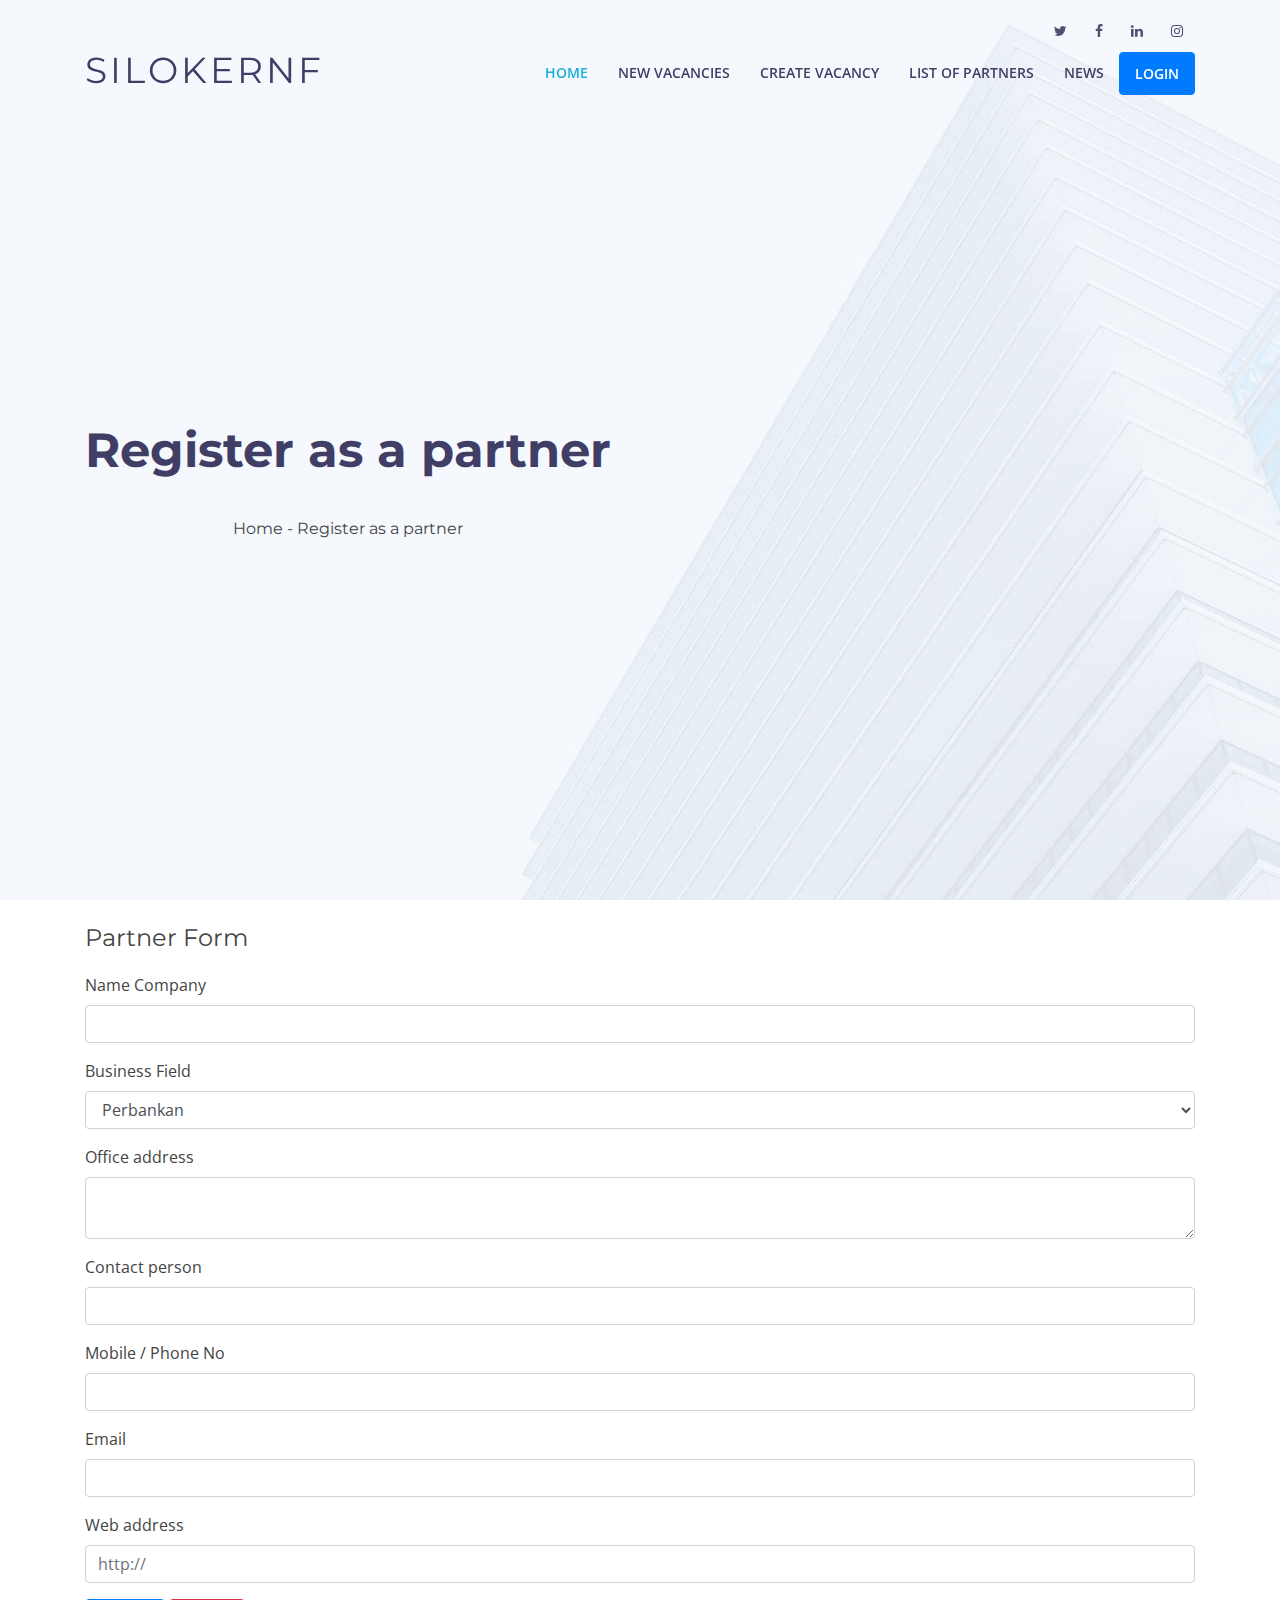
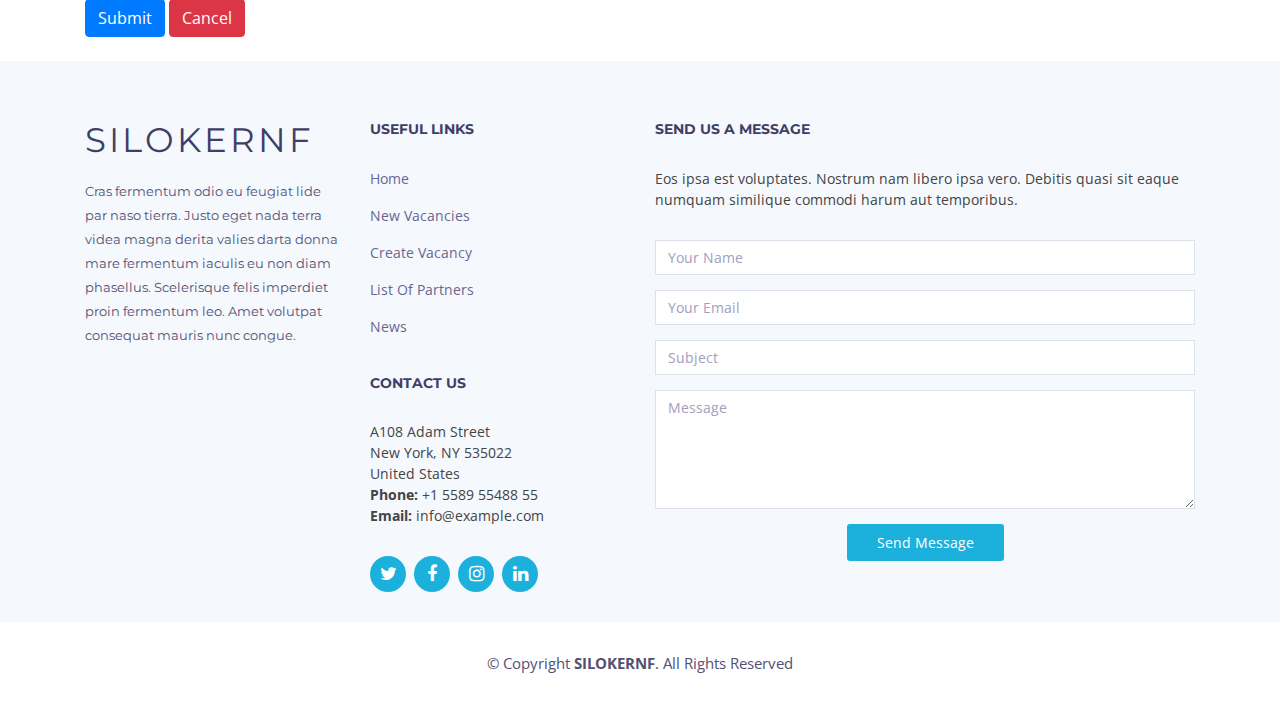
<file: Registrasi_Mitra.html>
<!DOCTYPE html>
<html lang="en">
<head>
  <meta charset="utf-8">
  <title>SILOKERNF</title>
  <meta content="width=device-width, initial-scale=1.0" name="viewport">
  <meta content="" name="keywords">
  <meta content="" name="description">

  <!-- Favicons -->
  <link href="img/favicon.png" rel="icon">
  <link href="img/apple-touch-icon.png" rel="apple-touch-icon">

  <!-- Google Fonts -->
  <link href="https://fonts.googleapis.com/css?family=Open+Sans:300,300i,400,400i,500,600,700,700i|Montserrat:300,400,500,600,700" rel="stylesheet">

  <!-- Bootstrap CSS File -->
  <link href="lib/bootstrap/css/bootstrap.min.css" rel="stylesheet">

  <!-- Libraries CSS Files -->
  <link href="lib/font-awesome/css/font-awesome.min.css" rel="stylesheet">
  <link href="lib/animate/animate.min.css" rel="stylesheet">
  <link href="lib/ionicons/css/ionicons.min.css" rel="stylesheet">
  <link href="lib/owlcarousel/assets/owl.carousel.min.css" rel="stylesheet">
  <link href="lib/lightbox/css/lightbox.min.css" rel="stylesheet">

  <!-- Main Stylesheet File -->
  <link href="css/style.css" rel="stylesheet">

  <!-- =======================================================
    Theme Name: Rapid
    Theme URL: https://bootstrapmade.com/rapid-multipurpose-bootstrap-business-template/
    Author: BootstrapMade.com
    License: https://bootstrapmade.com/license/
  ======================================================= -->
</head>

<body>
  <!--==========================
  Header
  ============================-->
  <header id="header">

    <div id="topbar">
      <div class="container">
        <div class="social-links">
          <a href="#" class="twitter"><i class="fa fa-twitter"></i></a>
          <a href="#" class="facebook"><i class="fa fa-facebook"></i></a>
          <a href="#" class="linkedin"><i class="fa fa-linkedin"></i></a>
          <a href="#" class="instagram"><i class="fa fa-instagram"></i></a>
        </div>
      </div>
    </div>

    <div class="container">

      <div class="logo float-left">
        <!-- Uncomment below if you prefer to use an image logo -->
        <h1 class="text-light"><a href="#intro" class="scrollto"><span>SILOKERNF</span></a></h1>
        <!-- <a href="#header" class="scrollto"><img src="img/logo.png" alt="" class="img-fluid"></a> -->
      </div>

      <nav class="main-nav float-right d-none d-lg-block">
        <ul>
          <li class="active"><a href="index.html">Home</a></li>
          <li><a href="loker_baru.html">New Vacancies</a></li>
          <li><a href="Daftar_loker.html">Create Vacancy</a></li>
          <li><a href="Daftar_mitra.html">List of Partners</a></li>
          <li><a href="news.html">News</a></li>
          <li><a href="admin/login.html" class="btn btn-primary " style="color: #ffffff;">Login</a></li>
        </ul>
      </nav><!-- .main-nav -->
      
    </div>
  </header><!-- #header -->

  <!--==========================
    Intro Section
  ============================-->
  <section id="intro" class="clearfix">
    <div class="container d-flex h-100">
      <div class="row justify-content-center align-self-center">
        <div class="col-md-12 text-center pr-5 intro-info order-md-first order-last">
          <h2>Register as a partner</h2>
          <h6>Home - Register as a partner</h6>
        </div>
      </div>
    </div>
  </section><!-- #intro -->

  <main id="main">
    <div class="container mt-4 mb-4">
      <h4>Partner Form</h4>
      <form action="">

        <div class="form-group">
          <label>Name Company</label>
          <input type="text" class="form-control" required name="">
        </div>

        <div class="form-group">
          <label>Business Field</label>
          <select class="form-control" required>
              <option>Perbankan</option>
              <option>Bussiness</option>
          </select>
        </div>

        <div class="form-group">
          <label>Office address</label>
          <textarea class="form-control" required></textarea>
        </div>

        <div class="form-group">
          <label>Contact person</label>
          <input type="number" class="form-control" required name="">
        </div>

        <div class="form-group">
          <label>Mobile / Phone No</label>
          <input type="number" class="form-control" required name="">
        </div>

        <div class="form-group">
          <label>Email</label>
          <input type="email" class="form-control" required name="">
        </div>

        <div class="form-group">
          <label>Web address</label>
          <input type="link" placeholder="http://" class="form-control" required name="">
        </div>

        <a href="" class="btn btn-primary">Submit</a>
        <a href="" class="btn btn-danger">Cancel</a>
      </form>
    </div>
  </main>

  <!--==========================
    Footer
  ============================-->
  <footer id="footer" class="section-bg">
    <div class="footer-top">
      <div class="container">

        <div class="row">

          <div class="col-lg-6">

            <div class="row">

                <div class="col-sm-6">

                  <div class="footer-info">
                    <h3>SILOKERNF</h3>
                    <p>Cras fermentum odio eu feugiat lide par naso tierra. Justo eget nada terra videa magna derita valies darta donna mare fermentum iaculis eu non diam phasellus. Scelerisque felis imperdiet proin fermentum leo. Amet volutpat consequat mauris nunc congue.</p>
                  </div>
                </div>

                <div class="col-sm-6">
                  <div class="footer-links">
                    <h4>Useful Links</h4>
                   <ul>
                      <li><a href="index.html">Home</a></li>
                      <li><a href="loker_baru.html">New Vacancies</a></li>
                      <li><a href="Daftar_loker.html">Create Vacancy</a></li>
                      <li><a href="Daftar_Mitra.html">List Of Partners</a></li>
                      <li><a href="news.html">News</a></li>
                    </ul>
                  </div>

                  <div class="footer-links">
                    <h4>Contact Us</h4>
                    <p>
                      A108 Adam Street <br>
                      New York, NY 535022<br>
                      United States <br>
                      <strong>Phone:</strong> +1 5589 55488 55<br>
                      <strong>Email:</strong> info@example.com<br>
                    </p>
                  </div>

                  <div class="social-links">
                    <a href="#" class="twitter"><i class="fa fa-twitter"></i></a>
                    <a href="#" class="facebook"><i class="fa fa-facebook"></i></a>
                    <a href="#" class="instagram"><i class="fa fa-instagram"></i></a>
                    <a href="#" class="linkedin"><i class="fa fa-linkedin"></i></a>
                  </div>

                </div>

            </div>

          </div>

          <div class="col-lg-6">

            <div class="form">
              
              <h4>Send us a message</h4>
              <p>Eos ipsa est voluptates. Nostrum nam libero ipsa vero. Debitis quasi sit eaque numquam similique commodi harum aut temporibus.</p>
              <form action="" method="post" role="form" class="contactForm">
                <div class="form-group">
                  <input type="text" name="name" class="form-control" id="name" placeholder="Your Name" data-rule="minlen:4" data-msg="Please enter at least 4 chars" />
                  <div class="validation"></div>
                </div>
                <div class="form-group">
                  <input type="email" class="form-control" name="email" id="email" placeholder="Your Email" data-rule="email" data-msg="Please enter a valid email" />
                  <div class="validation"></div>
                </div>
                <div class="form-group">
                  <input type="text" class="form-control" name="subject" id="subject" placeholder="Subject" data-rule="minlen:4" data-msg="Please enter at least 8 chars of subject" />
                  <div class="validation"></div>
                </div>
                <div class="form-group">
                  <textarea class="form-control" name="message" rows="5" data-rule="required" data-msg="Please write something for us" placeholder="Message"></textarea>
                  <div class="validation"></div>
                </div>

                <div id="sendmessage">Your message has been sent. Thank you!</div>
                <div id="errormessage"></div>

                <div class="text-center"><button type="submit" title="Send Message">Send Message</button></div>
              </form>
            </div>

          </div>

        </div>

      </div>
    </div>

    <div class="container">
      <div class="copyright">
        &copy; Copyright <strong>SILOKERNF</strong>. All Rights Reserved
      </div>
      <div class="credits">
      </div>
    </div>
  </footer><!-- #footer -->

  <a href="#" class="back-to-top"><i class="fa fa-chevron-up"></i></a>
  <!-- Uncomment below i you want to use a preloader -->
  <!-- <div id="preloader"></div> -->

  <!-- JavaScript Libraries -->
  <script src="lib/jquery/jquery.min.js"></script>
  <script src="lib/jquery/jquery-migrate.min.js"></script>
  <script src="lib/bootstrap/js/bootstrap.bundle.min.js"></script>
  <script src="lib/easing/easing.min.js"></script>
  <script src="lib/mobile-nav/mobile-nav.js"></script>
  <script src="lib/wow/wow.min.js"></script>
  <script src="lib/waypoints/waypoints.min.js"></script>
  <script src="lib/counterup/counterup.min.js"></script>
  <script src="lib/owlcarousel/owl.carousel.min.js"></script>
  <script src="lib/isotope/isotope.pkgd.min.js"></script>
  <script src="lib/lightbox/js/lightbox.min.js"></script>
  <!-- Contact Form JavaScript File -->
  <script src="contactform/contactform.js"></script>

  <!-- Template Main Javascript File -->
  <script src="js/main.js"></script>

</body>
</html>
</file>
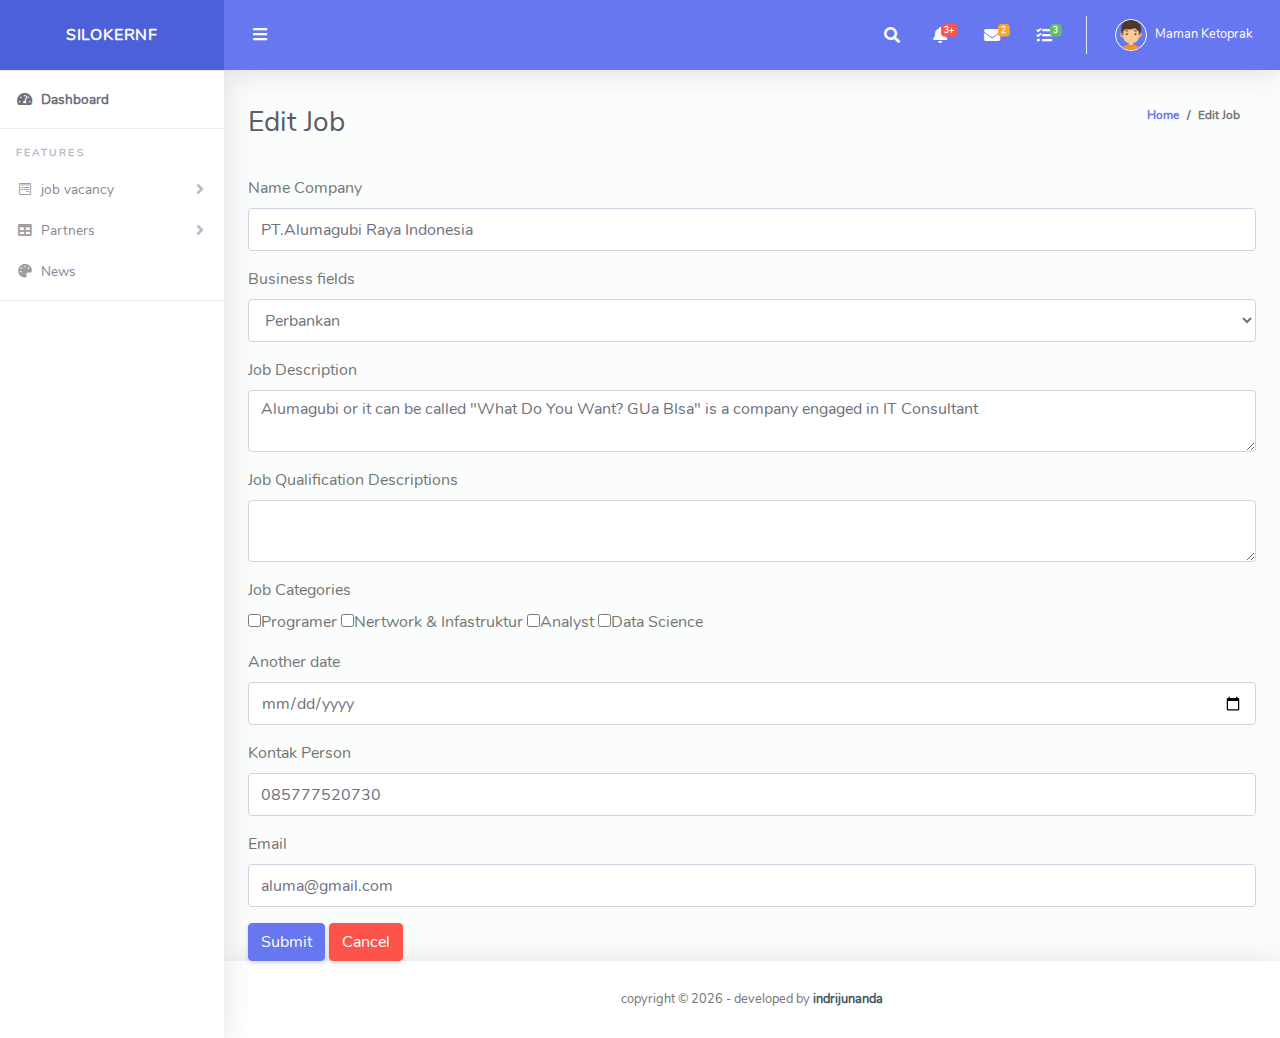
<file: admin/edit_lowongan.html>
<!DOCTYPE html>
<html lang="en">

<head>
  <meta charset="utf-8">
  <meta http-equiv="X-UA-Compatible" content="IE=edge">
  <meta name="viewport" content="width=device-width, initial-scale=1, shrink-to-fit=no">
  <meta name="description" content="">
  <meta name="author" content="">
  <title>SILOKERNF - Dashboard</title>
  <link href="vendor/fontawesome-free/css/all.min.css" rel="stylesheet" type="text/css">
  <link href="vendor/bootstrap/css/bootstrap.min.css" rel="stylesheet" type="text/css">
  <link href="css/ruang-admin.min.css" rel="stylesheet">
</head>

<body id="page-top">
  <div id="wrapper">
    <!-- Sidebar -->
    <ul class="navbar-nav sidebar sidebar-light accordion" id="accordionSidebar">
      <a class="sidebar-brand d-flex align-items-center justify-content-center" href="index.html">
        <div class="sidebar-brand-text mx-3">SILOKERNF</div>
      </a>
      <hr class="sidebar-divider my-0">
      <li class="nav-item active">
        <a class="nav-link" href="index.html">
          <i class="fas fa-fw fa-tachometer-alt"></i>
          <span>Dashboard</span></a>
      </li>
      <hr class="sidebar-divider">
      <div class="sidebar-heading">
        Features
      </div>
      
      <li class="nav-item">
        <a class="nav-link collapsed" href="#" data-toggle="collapse" data-target="#collapseForm" aria-expanded="true"
          aria-controls="collapseForm">
          <i class="fab fa-fw fa-wpforms"></i>
          <span>job vacancy</span>
        </a>
        <div id="collapseForm" class="collapse" aria-labelledby="headingForm" data-parent="#accordionSidebar">
          <div class="bg-white py-2 collapse-inner rounded">
            <h6 class="collapse-header">job vacancy</h6>
            <a class="collapse-item" href="list_lowongan.html">Manage Vacancies</a>
            <a class="collapse-item" href="edit_lowongan.html">Edit Job </a>
          </div>
        </div>
      </li>
      <li class="nav-item">
        <a class="nav-link collapsed" href="#" data-toggle="collapse" data-target="#collapseTable" aria-expanded="true"
          aria-controls="collapseTable">
          <i class="fas fa-fw fa-table"></i>
          <span>Partners</span>
        </a>
        <div id="collapseTable" class="collapse" aria-labelledby="headingTable" data-parent="#accordionSidebar">
          <div class="bg-white py-2 collapse-inner rounded">
            <h6 class="collapse-header">Partners</h6>
            <a class="collapse-item" href="list_mitra.html">Manage Partners</a>
            <a class="collapse-item" href="edit_mitra.html">Edit Partners</a>
          </div>
        </div>
      </li>
      <li class="nav-item">
        <a class="nav-link" href="list_berita.html">
          <i class="fas fa-fw fa-palette"></i>
          <span>News</span>
        </a>
      </li>
      <hr class="sidebar-divider">
      
      
      
    </ul>
    <!-- Sidebar -->
    <div id="content-wrapper" class="d-flex flex-column">
      <div id="content">
        <!-- TopBar -->
        <nav class="navbar navbar-expand navbar-light bg-navbar topbar mb-4 static-top">
          <button id="sidebarToggleTop" class="btn btn-link rounded-circle mr-3">
            <i class="fa fa-bars"></i>
          </button>
          <ul class="navbar-nav ml-auto">
            <li class="nav-item dropdown no-arrow">
              <a class="nav-link dropdown-toggle" href="#" id="searchDropdown" role="button" data-toggle="dropdown"
                aria-haspopup="true" aria-expanded="false">
                <i class="fas fa-search fa-fw"></i>
              </a>
              <div class="dropdown-menu dropdown-menu-right p-3 shadow animated--grow-in"
                aria-labelledby="searchDropdown">
                <form class="navbar-search">
                  <div class="input-group">
                    <input type="text" class="form-control bg-light border-1 small" placeholder="What do you want to look for?"
                      aria-label="Search" aria-describedby="basic-addon2" style="border-color: #3f51b5;">
                    <div class="input-group-append">
                      <button class="btn btn-primary" type="button">
                        <i class="fas fa-search fa-sm"></i>
                      </button>
                    </div>
                  </div>
                </form>
              </div>
            </li>
            <li class="nav-item dropdown no-arrow mx-1">
              <a class="nav-link dropdown-toggle" href="#" id="alertsDropdown" role="button" data-toggle="dropdown"
                aria-haspopup="true" aria-expanded="false">
                <i class="fas fa-bell fa-fw"></i>
                <span class="badge badge-danger badge-counter">3+</span>
              </a>
              <div class="dropdown-list dropdown-menu dropdown-menu-right shadow animated--grow-in"
                aria-labelledby="alertsDropdown">
                <h6 class="dropdown-header">
                  Alerts Center
                </h6>
                <a class="dropdown-item d-flex align-items-center" href="#">
                  <div class="mr-3">
                    <div class="icon-circle bg-primary">
                      <i class="fas fa-file-alt text-white"></i>
                    </div>
                  </div>
                  <div>
                    <div class="small text-gray-500">December 12, 2019</div>
                    <span class="font-weight-bold">A new monthly report is ready to download!</span>
                  </div>
                </a>
                <a class="dropdown-item d-flex align-items-center" href="#">
                  <div class="mr-3">
                    <div class="icon-circle bg-success">
                      <i class="fas fa-donate text-white"></i>
                    </div>
                  </div>
                  <div>
                    <div class="small text-gray-500">December 7, 2019</div>
                    $290.29 has been deposited into your account!
                  </div>
                </a>
                <a class="dropdown-item d-flex align-items-center" href="#">
                  <div class="mr-3">
                    <div class="icon-circle bg-warning">
                      <i class="fas fa-exclamation-triangle text-white"></i>
                    </div>
                  </div>
                  <div>
                    <div class="small text-gray-500">December 2, 2019</div>
                    Spending Alert: We've noticed unusually high spending for your account.
                  </div>
                </a>
                <a class="dropdown-item text-center small text-gray-500" href="#">Show All Alerts</a>
              </div>
            </li>
            <li class="nav-item dropdown no-arrow mx-1">
              <a class="nav-link dropdown-toggle" href="#" id="messagesDropdown" role="button" data-toggle="dropdown"
                aria-haspopup="true" aria-expanded="false">
                <i class="fas fa-envelope fa-fw"></i>
                <span class="badge badge-warning badge-counter">2</span>
              </a>
              <div class="dropdown-list dropdown-menu dropdown-menu-right shadow animated--grow-in"
                aria-labelledby="messagesDropdown">
                <h6 class="dropdown-header">
                  Message Center
                </h6>
                <a class="dropdown-item d-flex align-items-center" href="#">
                  <div class="dropdown-list-image mr-3">
                    <img class="rounded-circle" src="img/man.png" style="max-width: 60px" alt="">
                    <div class="status-indicator bg-success"></div>
                  </div>
                  <div class="font-weight-bold">
                    <div class="text-truncate">Hi there! I am wondering if you can help me with a problem I've been
                      having.</div>
                    <div class="small text-gray-500">Udin Cilok · 58m</div>
                  </div>
                </a>
                <a class="dropdown-item d-flex align-items-center" href="#">
                  <div class="dropdown-list-image mr-3">
                    <img class="rounded-circle" src="img/girl.png" style="max-width: 60px" alt="">
                    <div class="status-indicator bg-default"></div>
                  </div>
                  <div>
                    <div class="text-truncate">Am I a good boy? The reason I ask is because someone told me that people
                      say this to all dogs, even if they aren't good...</div>
                    <div class="small text-gray-500">Jaenab · 2w</div>
                  </div>
                </a>
                <a class="dropdown-item text-center small text-gray-500" href="#">Read More Messages</a>
              </div>
            </li>
            <li class="nav-item dropdown no-arrow mx-1">
              <a class="nav-link dropdown-toggle" href="#" id="messagesDropdown" role="button" data-toggle="dropdown"
                aria-haspopup="true" aria-expanded="false">
                <i class="fas fa-tasks fa-fw"></i>
                <span class="badge badge-success badge-counter">3</span>
              </a>
              <div class="dropdown-list dropdown-menu dropdown-menu-right shadow animated--grow-in"
                aria-labelledby="messagesDropdown">
                <h6 class="dropdown-header">
                  Task
                </h6>
                <a class="dropdown-item align-items-center" href="#">
                  <div class="mb-3">
                    <div class="small text-gray-500">Design Button
                      <div class="small float-right"><b>50%</b></div>
                    </div>
                    <div class="progress" style="height: 12px;">
                      <div class="progress-bar bg-success" role="progressbar" style="width: 50%" aria-valuenow="50"
                        aria-valuemin="0" aria-valuemax="100"></div>
                    </div>
                  </div>
                </a>
                <a class="dropdown-item align-items-center" href="#">
                  <div class="mb-3">
                    <div class="small text-gray-500">Make Beautiful Transitions
                      <div class="small float-right"><b>30%</b></div>
                    </div>
                    <div class="progress" style="height: 12px;">
                      <div class="progress-bar bg-warning" role="progressbar" style="width: 30%" aria-valuenow="30"
                        aria-valuemin="0" aria-valuemax="100"></div>
                    </div>
                  </div>
                </a>
                <a class="dropdown-item align-items-center" href="#">
                  <div class="mb-3">
                    <div class="small text-gray-500">Create Pie Chart
                      <div class="small float-right"><b>75%</b></div>
                    </div>
                    <div class="progress" style="height: 12px;">
                      <div class="progress-bar bg-danger" role="progressbar" style="width: 75%" aria-valuenow="75"
                        aria-valuemin="0" aria-valuemax="100"></div>
                    </div>
                  </div>
                </a>
                <a class="dropdown-item text-center small text-gray-500" href="#">View All Taks</a>
              </div>
            </li>
            <div class="topbar-divider d-none d-sm-block"></div>
            <li class="nav-item dropdown no-arrow">
              <a class="nav-link dropdown-toggle" href="#" id="userDropdown" role="button" data-toggle="dropdown"
                aria-haspopup="true" aria-expanded="false">
                <img class="img-profile rounded-circle" src="img/boy.png" style="max-width: 60px">
                <span class="ml-2 d-none d-lg-inline text-white small">Maman Ketoprak</span>
              </a>
              <div class="dropdown-menu dropdown-menu-right shadow animated--grow-in" aria-labelledby="userDropdown">
                <a class="dropdown-item" href="#">
                  <i class="fas fa-user fa-sm fa-fw mr-2 text-gray-400"></i>
                  Profile
                </a>
                <a class="dropdown-item" href="#">
                  <i class="fas fa-cogs fa-sm fa-fw mr-2 text-gray-400"></i>
                  Settings
                </a>
                <a class="dropdown-item" href="#">
                  <i class="fas fa-list fa-sm fa-fw mr-2 text-gray-400"></i>
                  Activity Log
                </a>
                <div class="dropdown-divider"></div>
                <a class="dropdown-item" href="../index.html" data-toggle="modal" data-target="#logoutModal">
                  <i class="fas fa-sign-out-alt fa-sm fa-fw mr-2 text-gray-400"></i>
                  Logout
                </a>
              </div>
            </li>
          </ul>
        </nav>
        <!-- Topbar -->

        <!-- Container Fluid-->
        <div class="container-fluid" id="container-wrapper">
          <div class="d-sm-flex align-items-center justify-content-between mb-4">
            <h1 class="h3 mb-0 text-gray-800">Edit Job</h1>
            <ol class="breadcrumb">
              <li class="breadcrumb-item"><a href="./">Home</a></li>
              <li class="breadcrumb-item active" aria-current="page">Edit Job</li>
            </ol>
          </div>

          <div class="row">
              <div class="col-lg-12">
                <form>
                    <div class="form-group">
          <label>Name Company</label>
          <input type="text" class="form-control" value="PT.Alumagubi Raya Indonesia" required name="">
        </div>

        <div class="form-group">
          <label>Business fields</label>
          <select class="form-control" required>
              <option>Perbankan</option>
              <option>Bussiness</option>
          </select>
        </div>

        <div class="form-group">
          <label>Job Description</label>
          <textarea class="form-control" required >Alumagubi or it can be called "What Do You Want? GUa BIsa" is a company engaged in IT Consultant</textarea>
        </div>


        <div class="form-group">
          <label>Job Qualification Descriptions</label>
          <textarea class="form-control" required></textarea>
        </div>

        <div class="form-group">
          <label>Job Categories</label><br>
          <input type="checkbox" name="" value="Programer">Programer
          <input type="checkbox" name="" value="Programer">Nertwork & Infastruktur
          <input type="checkbox" name="" value="Programer">Analyst
          <input type="checkbox" name="" value="Programer">Data Science
        </div>

        <div class="form-group">
          <label>Another date</label>
          <input type="date" class="form-control" required name="">
        </div>

        <div class="form-group">
          <label>Kontak Person</label>
          <input type="number" class="form-control" value="085777520730" required name="">
        </div>

        <div class="form-group">
          <label>Email</label>
          <input type="email" class="form-control" required value="aluma@gmail.com" name="">
        </div>

        <a href="" class="btn btn-primary">Submit</a>
        <a href="" class="btn btn-danger">Cancel</a>
                </form>
              </div>
          </div>
          <!--Row-->

          <!-- Modal Logout -->
          <div class="modal fade" id="logoutModal" tabindex="-1" role="dialog" aria-labelledby="exampleModalLabelLogout"
            aria-hidden="true">
            <div class="modal-dialog" role="document">
              <div class="modal-content">
                <div class="modal-header">
                  <h5 class="modal-title" id="exampleModalLabelLogout">Ohh No!</h5>
                  <button type="button" class="close" data-dismiss="modal" aria-label="Close">
                    <span aria-hidden="true">&times;</span>
                  </button>
                </div>
                <div class="modal-body">
                  <p>Are you sure you want to logout?</p>
                </div>
                <div class="modal-footer">
                  <button type="button" class="btn btn-outline-primary" data-dismiss="modal">Cancel</button>
                  <a href="login.html" class="btn btn-primary">Logout</a>
                </div>
              </div>
            </div>
          </div>

        </div>
        <!---Container Fluid-->
      </div>
      <!-- Footer -->
      <footer class="sticky-footer bg-white">
        <div class="container my-auto">
          <div class="copyright text-center my-auto">
            <span>copyright &copy; <script> document.write(new Date().getFullYear()); </script> - developed by
              <b><a href="https://indrijunanda.gitlab.io/" target="_blank">indrijunanda</a></b>
            </span>
          </div>
        </div>
      </footer>
      <!-- Footer -->
    </div>
  </div>

  <!-- Scroll to top -->
  <a class="scroll-to-top rounded" href="#page-top">
    <i class="fas fa-angle-up"></i>
  </a>

  <script src="vendor/jquery/jquery.min.js"></script>
  <script src="vendor/bootstrap/js/bootstrap.bundle.min.js"></script>
  <script src="vendor/jquery-easing/jquery.easing.min.js"></script>
  <script src="js/ruang-admin.min.js"></script>
  <script src="vendor/chart.js/Chart.min.js"></script>
  <script src="js/demo/chart-area-demo.js"></script>  
</body>

</html>
</file>
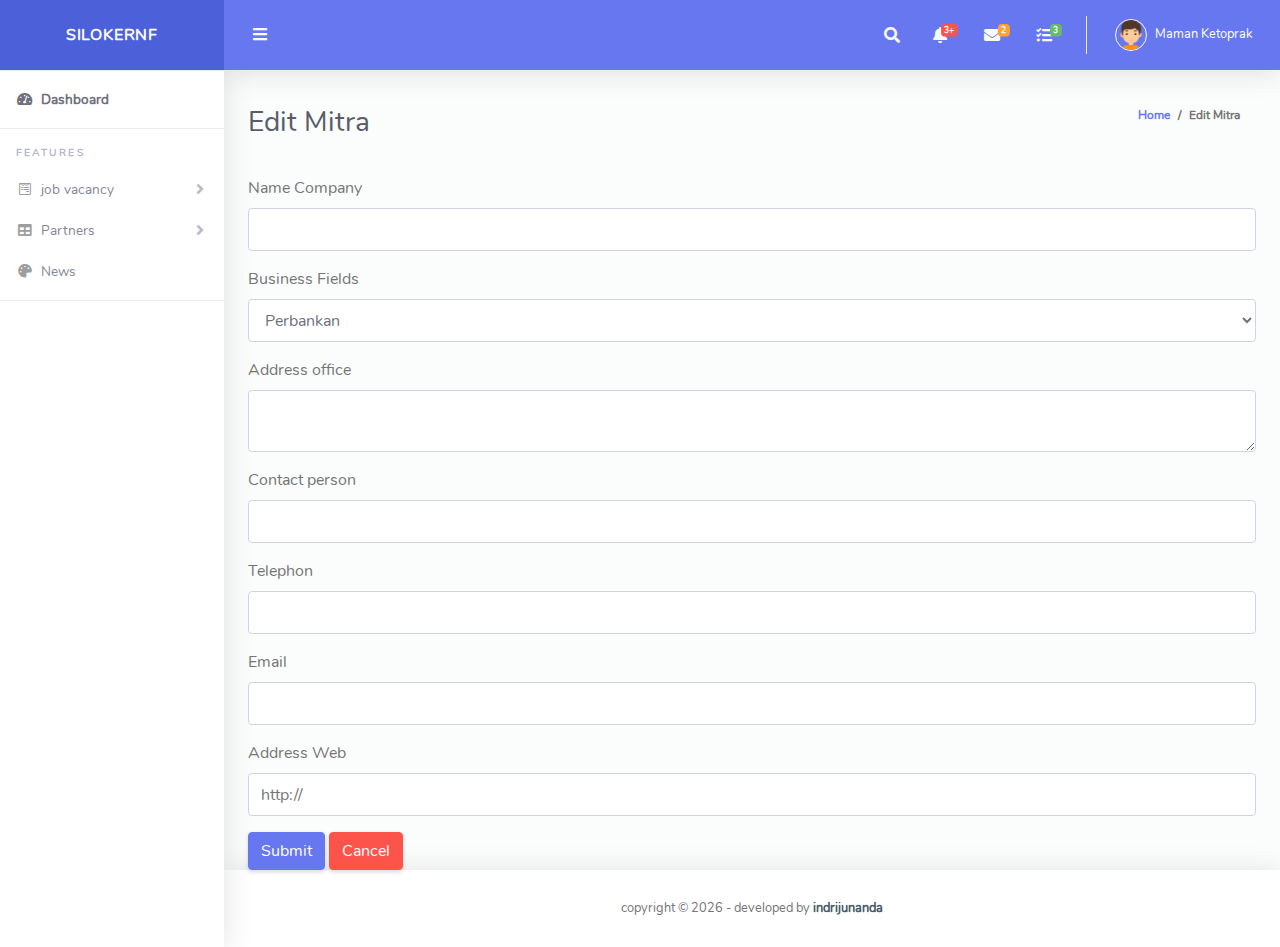
<file: admin/edit_mitra.html>
<!DOCTYPE html>
<html lang="en">

<head>
  <meta charset="utf-8">
  <meta http-equiv="X-UA-Compatible" content="IE=edge">
  <meta name="viewport" content="width=device-width, initial-scale=1, shrink-to-fit=no">
  <meta name="description" content="">
  <meta name="author" content="">
  <title>SILOKERNF - Dashboard</title>
  <link href="vendor/fontawesome-free/css/all.min.css" rel="stylesheet" type="text/css">
  <link href="vendor/bootstrap/css/bootstrap.min.css" rel="stylesheet" type="text/css">
  <link href="css/ruang-admin.min.css" rel="stylesheet">
</head>

<body id="page-top">
  <div id="wrapper">
    <!-- Sidebar -->
    <ul class="navbar-nav sidebar sidebar-light accordion" id="accordionSidebar">
      <a class="sidebar-brand d-flex align-items-center justify-content-center" href="index.html">
        <div class="sidebar-brand-text mx-3">SILOKERNF</div>
      </a>
      <hr class="sidebar-divider my-0">
      <li class="nav-item active">
        <a class="nav-link" href="index.html">
          <i class="fas fa-fw fa-tachometer-alt"></i>
          <span>Dashboard</span></a>
      </li>
      <hr class="sidebar-divider">
      <div class="sidebar-heading">
        Features
      </div>
      
      <li class="nav-item">
        <a class="nav-link collapsed" href="#" data-toggle="collapse" data-target="#collapseForm" aria-expanded="true"
          aria-controls="collapseForm">
          <i class="fab fa-fw fa-wpforms"></i>
          <span>job vacancy</span>
        </a>
        <div id="collapseForm" class="collapse" aria-labelledby="headingForm" data-parent="#accordionSidebar">
          <div class="bg-white py-2 collapse-inner rounded">
            <h6 class="collapse-header">job vacancy</h6>
            <a class="collapse-item" href="list_lowongan.html">Manage Vacancies</a>
            <a class="collapse-item" href="edit_lowongan.html">Edit Job </a>
          </div>
        </div>
      </li>
      <li class="nav-item">
        <a class="nav-link collapsed" href="#" data-toggle="collapse" data-target="#collapseTable" aria-expanded="true"
          aria-controls="collapseTable">
          <i class="fas fa-fw fa-table"></i>
          <span>Partners</span>
        </a>
        <div id="collapseTable" class="collapse" aria-labelledby="headingTable" data-parent="#accordionSidebar">
          <div class="bg-white py-2 collapse-inner rounded">
            <h6 class="collapse-header">Partners</h6>
            <a class="collapse-item" href="list_mitra.html">Manage Partners</a>
            <a class="collapse-item" href="edit_mitra.html">Edit Partners</a>
          </div>
        </div>
      </li>
      <li class="nav-item">
        <a class="nav-link" href="list_berita.html">
          <i class="fas fa-fw fa-palette"></i>
          <span>News</span>
        </a>
      </li>
      <hr class="sidebar-divider">
      
      
      
    </ul>
    <!-- Sidebar -->
    <div id="content-wrapper" class="d-flex flex-column">
      <div id="content">
        <!-- TopBar -->
        <nav class="navbar navbar-expand navbar-light bg-navbar topbar mb-4 static-top">
          <button id="sidebarToggleTop" class="btn btn-link rounded-circle mr-3">
            <i class="fa fa-bars"></i>
          </button>
          <ul class="navbar-nav ml-auto">
            <li class="nav-item dropdown no-arrow">
              <a class="nav-link dropdown-toggle" href="#" id="searchDropdown" role="button" data-toggle="dropdown"
                aria-haspopup="true" aria-expanded="false">
                <i class="fas fa-search fa-fw"></i>
              </a>
              <div class="dropdown-menu dropdown-menu-right p-3 shadow animated--grow-in"
                aria-labelledby="searchDropdown">
                <form class="navbar-search">
                  <div class="input-group">
                    <input type="text" class="form-control bg-light border-1 small" placeholder="What do you want to look for?"
                      aria-label="Search" aria-describedby="basic-addon2" style="border-color: #3f51b5;">
                    <div class="input-group-append">
                      <button class="btn btn-primary" type="button">
                        <i class="fas fa-search fa-sm"></i>
                      </button>
                    </div>
                  </div>
                </form>
              </div>
            </li>
            <li class="nav-item dropdown no-arrow mx-1">
              <a class="nav-link dropdown-toggle" href="#" id="alertsDropdown" role="button" data-toggle="dropdown"
                aria-haspopup="true" aria-expanded="false">
                <i class="fas fa-bell fa-fw"></i>
                <span class="badge badge-danger badge-counter">3+</span>
              </a>
              <div class="dropdown-list dropdown-menu dropdown-menu-right shadow animated--grow-in"
                aria-labelledby="alertsDropdown">
                <h6 class="dropdown-header">
                  Alerts Center
                </h6>
                <a class="dropdown-item d-flex align-items-center" href="#">
                  <div class="mr-3">
                    <div class="icon-circle bg-primary">
                      <i class="fas fa-file-alt text-white"></i>
                    </div>
                  </div>
                  <div>
                    <div class="small text-gray-500">December 12, 2019</div>
                    <span class="font-weight-bold">A new monthly report is ready to download!</span>
                  </div>
                </a>
                <a class="dropdown-item d-flex align-items-center" href="#">
                  <div class="mr-3">
                    <div class="icon-circle bg-success">
                      <i class="fas fa-donate text-white"></i>
                    </div>
                  </div>
                  <div>
                    <div class="small text-gray-500">December 7, 2019</div>
                    $290.29 has been deposited into your account!
                  </div>
                </a>
                <a class="dropdown-item d-flex align-items-center" href="#">
                  <div class="mr-3">
                    <div class="icon-circle bg-warning">
                      <i class="fas fa-exclamation-triangle text-white"></i>
                    </div>
                  </div>
                  <div>
                    <div class="small text-gray-500">December 2, 2019</div>
                    Spending Alert: We've noticed unusually high spending for your account.
                  </div>
                </a>
                <a class="dropdown-item text-center small text-gray-500" href="#">Show All Alerts</a>
              </div>
            </li>
            <li class="nav-item dropdown no-arrow mx-1">
              <a class="nav-link dropdown-toggle" href="#" id="messagesDropdown" role="button" data-toggle="dropdown"
                aria-haspopup="true" aria-expanded="false">
                <i class="fas fa-envelope fa-fw"></i>
                <span class="badge badge-warning badge-counter">2</span>
              </a>
              <div class="dropdown-list dropdown-menu dropdown-menu-right shadow animated--grow-in"
                aria-labelledby="messagesDropdown">
                <h6 class="dropdown-header">
                  Message Center
                </h6>
                <a class="dropdown-item d-flex align-items-center" href="#">
                  <div class="dropdown-list-image mr-3">
                    <img class="rounded-circle" src="img/man.png" style="max-width: 60px" alt="">
                    <div class="status-indicator bg-success"></div>
                  </div>
                  <div class="font-weight-bold">
                    <div class="text-truncate">Hi there! I am wondering if you can help me with a problem I've been
                      having.</div>
                    <div class="small text-gray-500">Udin Cilok · 58m</div>
                  </div>
                </a>
                <a class="dropdown-item d-flex align-items-center" href="#">
                  <div class="dropdown-list-image mr-3">
                    <img class="rounded-circle" src="img/girl.png" style="max-width: 60px" alt="">
                    <div class="status-indicator bg-default"></div>
                  </div>
                  <div>
                    <div class="text-truncate">Am I a good boy? The reason I ask is because someone told me that people
                      say this to all dogs, even if they aren't good...</div>
                    <div class="small text-gray-500">Jaenab · 2w</div>
                  </div>
                </a>
                <a class="dropdown-item text-center small text-gray-500" href="#">Read More Messages</a>
              </div>
            </li>
            <li class="nav-item dropdown no-arrow mx-1">
              <a class="nav-link dropdown-toggle" href="#" id="messagesDropdown" role="button" data-toggle="dropdown"
                aria-haspopup="true" aria-expanded="false">
                <i class="fas fa-tasks fa-fw"></i>
                <span class="badge badge-success badge-counter">3</span>
              </a>
              <div class="dropdown-list dropdown-menu dropdown-menu-right shadow animated--grow-in"
                aria-labelledby="messagesDropdown">
                <h6 class="dropdown-header">
                  Task
                </h6>
                <a class="dropdown-item align-items-center" href="#">
                  <div class="mb-3">
                    <div class="small text-gray-500">Design Button
                      <div class="small float-right"><b>50%</b></div>
                    </div>
                    <div class="progress" style="height: 12px;">
                      <div class="progress-bar bg-success" role="progressbar" style="width: 50%" aria-valuenow="50"
                        aria-valuemin="0" aria-valuemax="100"></div>
                    </div>
                  </div>
                </a>
                <a class="dropdown-item align-items-center" href="#">
                  <div class="mb-3">
                    <div class="small text-gray-500">Make Beautiful Transitions
                      <div class="small float-right"><b>30%</b></div>
                    </div>
                    <div class="progress" style="height: 12px;">
                      <div class="progress-bar bg-warning" role="progressbar" style="width: 30%" aria-valuenow="30"
                        aria-valuemin="0" aria-valuemax="100"></div>
                    </div>
                  </div>
                </a>
                <a class="dropdown-item align-items-center" href="#">
                  <div class="mb-3">
                    <div class="small text-gray-500">Create Pie Chart
                      <div class="small float-right"><b>75%</b></div>
                    </div>
                    <div class="progress" style="height: 12px;">
                      <div class="progress-bar bg-danger" role="progressbar" style="width: 75%" aria-valuenow="75"
                        aria-valuemin="0" aria-valuemax="100"></div>
                    </div>
                  </div>
                </a>
                <a class="dropdown-item text-center small text-gray-500" href="#">View All Taks</a>
              </div>
            </li>
            <div class="topbar-divider d-none d-sm-block"></div>
            <li class="nav-item dropdown no-arrow">
              <a class="nav-link dropdown-toggle" href="#" id="userDropdown" role="button" data-toggle="dropdown"
                aria-haspopup="true" aria-expanded="false">
                <img class="img-profile rounded-circle" src="img/boy.png" style="max-width: 60px">
                <span class="ml-2 d-none d-lg-inline text-white small">Maman Ketoprak</span>
              </a>
              <div class="dropdown-menu dropdown-menu-right shadow animated--grow-in" aria-labelledby="userDropdown">
                <a class="dropdown-item" href="#">
                  <i class="fas fa-user fa-sm fa-fw mr-2 text-gray-400"></i>
                  Profile
                </a>
                <a class="dropdown-item" href="#">
                  <i class="fas fa-cogs fa-sm fa-fw mr-2 text-gray-400"></i>
                  Settings
                </a>
                <a class="dropdown-item" href="#">
                  <i class="fas fa-list fa-sm fa-fw mr-2 text-gray-400"></i>
                  Activity Log
                </a>
                <div class="dropdown-divider"></div>
                <a class="dropdown-item" href="../index.html" data-toggle="modal" data-target="#logoutModal">
                  <i class="fas fa-sign-out-alt fa-sm fa-fw mr-2 text-gray-400"></i>
                  Logout
                </a>
              </div>
            </li>
          </ul>
        </nav>
        <!-- Topbar -->

        <!-- Container Fluid-->
        <div class="container-fluid" id="container-wrapper">
          <div class="d-sm-flex align-items-center justify-content-between mb-4">
            <h1 class="h3 mb-0 text-gray-800">Edit Mitra</h1>
            <ol class="breadcrumb">
              <li class="breadcrumb-item"><a href="./">Home</a></li>
              <li class="breadcrumb-item active" aria-current="page">Edit Mitra</li>
            </ol>
          </div>

          <div class="row">
              <div class="col-lg-12">
                <form action="">

        <div class="form-group">
          <label>Name Company</label>
          <input type="text" class="form-control" required name="">
        </div>

        <div class="form-group">
          <label>Business Fields</label>
          <select class="form-control" required>
              <option>Perbankan</option>
              <option>Bussiness</option>
          </select>
        </div>

        <div class="form-group">
          <label>Address office</label>
          <textarea class="form-control" required></textarea>
        </div>

        <div class="form-group">
          <label>Contact person</label>
          <input type="number" class="form-control" required name="">
        </div>

        <div class="form-group">
          <label>Telephon</label>
          <input type="number" class="form-control" required name="">
        </div>

        <div class="form-group">
          <label>Email</label>
          <input type="email" class="form-control" required name="">
        </div>

        <div class="form-group">
          <label>Address Web</label>
          <input type="link" placeholder="http://"  required class="form-control" name="">
        </div>

        <a href="" class="btn btn-primary">Submit</a>
        <a href="" class="btn btn-danger">Cancel</a>
      </form>
              </div>
          </div>
          <!--Row-->

          <!-- Modal Logout -->
          <div class="modal fade" id="logoutModal" tabindex="-1" role="dialog" aria-labelledby="exampleModalLabelLogout"
            aria-hidden="true">
            <div class="modal-dialog" role="document">
              <div class="modal-content">
                <div class="modal-header">
                  <h5 class="modal-title" id="exampleModalLabelLogout">Ohh No!</h5>
                  <button type="button" class="close" data-dismiss="modal" aria-label="Close">
                    <span aria-hidden="true">&times;</span>
                  </button>
                </div>
                <div class="modal-body">
                  <p>Are you sure you want to logout?</p>
                </div>
                <div class="modal-footer">
                  <button type="button" class="btn btn-outline-primary" data-dismiss="modal">Cancel</button>
                  <a href="login.html" class="btn btn-primary">Logout</a>
                </div>
              </div>
            </div>
          </div>

        </div>
        <!---Container Fluid-->
      </div>
      <!-- Footer -->
      <footer class="sticky-footer bg-white">
        <div class="container my-auto">
          <div class="copyright text-center my-auto">
            <span>copyright &copy; <script> document.write(new Date().getFullYear()); </script> - developed by
              <b><a href="https://indrijunanda.gitlab.io/" target="_blank">indrijunanda</a></b>
            </span>
          </div>
        </div>
      </footer>
      <!-- Footer -->
    </div>
  </div>

  <!-- Scroll to top -->
  <a class="scroll-to-top rounded" href="#page-top">
    <i class="fas fa-angle-up"></i>
  </a>

  <script src="vendor/jquery/jquery.min.js"></script>
  <script src="vendor/bootstrap/js/bootstrap.bundle.min.js"></script>
  <script src="vendor/jquery-easing/jquery.easing.min.js"></script>
  <script src="js/ruang-admin.min.js"></script>
  <script src="vendor/chart.js/Chart.min.js"></script>
  <script src="js/demo/chart-area-demo.js"></script>  
</body>

</html>
</file>
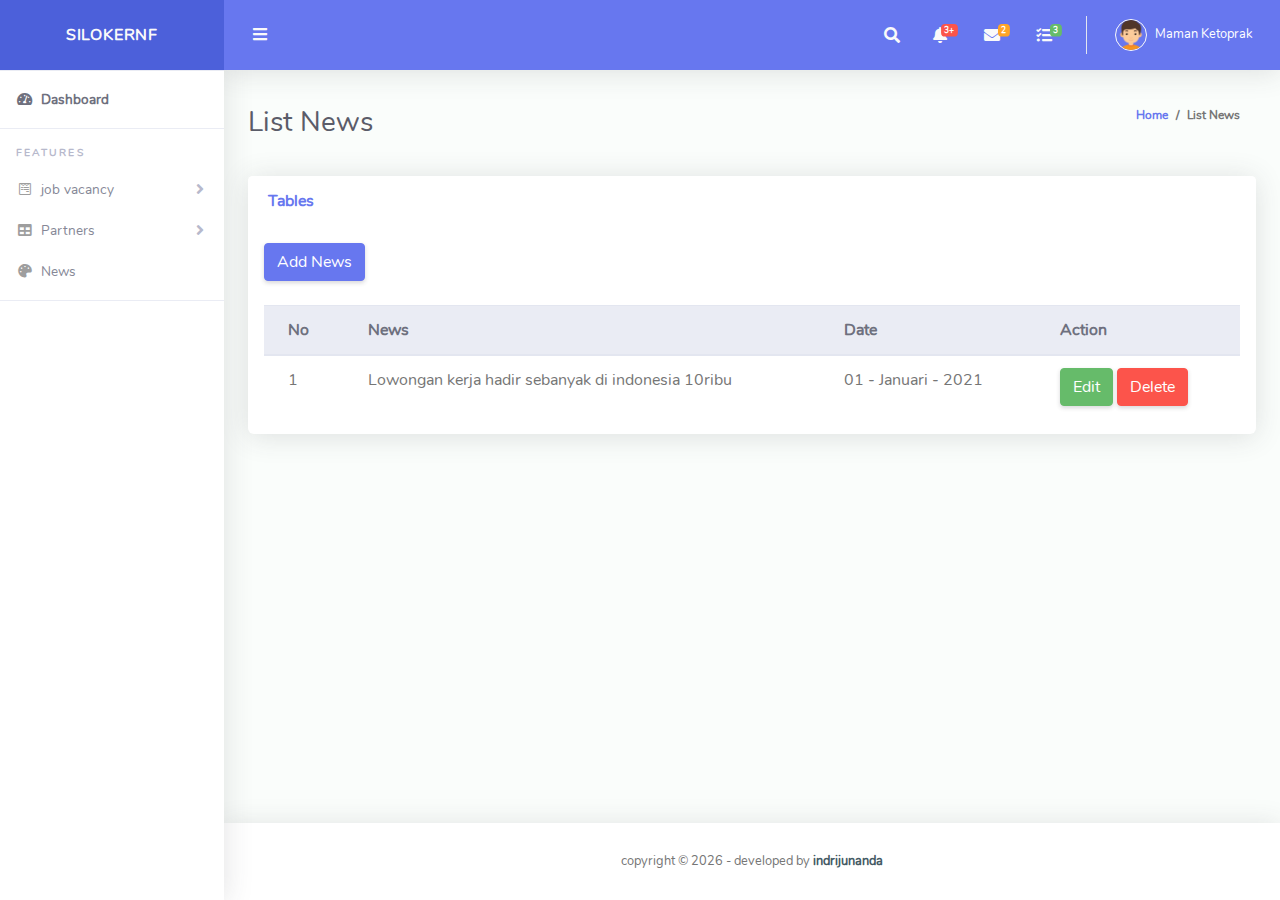
<file: admin/list_berita.html>
<!DOCTYPE html>
<html lang="en">

<head>
  <meta charset="utf-8">
  <meta http-equiv="X-UA-Compatible" content="IE=edge">
  <meta name="viewport" content="width=device-width, initial-scale=1, shrink-to-fit=no">
  <meta name="description" content="">
  <meta name="author" content="">
  <title>SILOKERNF - Dashboard</title>
  <link href="vendor/fontawesome-free/css/all.min.css" rel="stylesheet" type="text/css">
  <link href="vendor/bootstrap/css/bootstrap.min.css" rel="stylesheet" type="text/css">
  <link href="css/ruang-admin.min.css" rel="stylesheet">
</head>

<body id="page-top">
  <div id="wrapper">
    <!-- Sidebar -->
    <ul class="navbar-nav sidebar sidebar-light accordion" id="accordionSidebar">
      <a class="sidebar-brand d-flex align-items-center justify-content-center" href="index.html">
        <div class="sidebar-brand-text mx-3">SILOKERNF</div>
      </a>
      <hr class="sidebar-divider my-0">
      <li class="nav-item active">
        <a class="nav-link" href="index.html">
          <i class="fas fa-fw fa-tachometer-alt"></i>
          <span>Dashboard</span></a>
      </li>
      <hr class="sidebar-divider">
      <div class="sidebar-heading">
        Features
      </div>
      
      <li class="nav-item">
        <a class="nav-link collapsed" href="#" data-toggle="collapse" data-target="#collapseForm" aria-expanded="true"
          aria-controls="collapseForm">
          <i class="fab fa-fw fa-wpforms"></i>
          <span>job vacancy</span>
        </a>
        <div id="collapseForm" class="collapse" aria-labelledby="headingForm" data-parent="#accordionSidebar">
          <div class="bg-white py-2 collapse-inner rounded">
            <h6 class="collapse-header">job vacancy</h6>
            <a class="collapse-item" href="list_lowongan.html">Manage Vacancies</a>
            <a class="collapse-item" href="edit_lowongan.html">Edit Job </a>
          </div>
        </div>
      </li>
      <li class="nav-item">
        <a class="nav-link collapsed" href="#" data-toggle="collapse" data-target="#collapseTable" aria-expanded="true"
          aria-controls="collapseTable">
          <i class="fas fa-fw fa-table"></i>
          <span>Partners</span>
        </a>
        <div id="collapseTable" class="collapse" aria-labelledby="headingTable" data-parent="#accordionSidebar">
          <div class="bg-white py-2 collapse-inner rounded">
            <h6 class="collapse-header">Partners</h6>
            <a class="collapse-item" href="list_mitra.html">Manage Partners</a>
            <a class="collapse-item" href="edit_mitra.html">Edit Partners</a>
          </div>
        </div>
      </li>
      <li class="nav-item">
        <a class="nav-link" href="list_berita.html">
          <i class="fas fa-fw fa-palette"></i>
          <span>News</span>
        </a>
      </li>
      <hr class="sidebar-divider">
      
      
      
    </ul>
    <!-- Sidebar -->
    <div id="content-wrapper" class="d-flex flex-column">
      <div id="content">
        <!-- TopBar -->
        <nav class="navbar navbar-expand navbar-light bg-navbar topbar mb-4 static-top">
          <button id="sidebarToggleTop" class="btn btn-link rounded-circle mr-3">
            <i class="fa fa-bars"></i>
          </button>
          <ul class="navbar-nav ml-auto">
            <li class="nav-item dropdown no-arrow">
              <a class="nav-link dropdown-toggle" href="#" id="searchDropdown" role="button" data-toggle="dropdown"
                aria-haspopup="true" aria-expanded="false">
                <i class="fas fa-search fa-fw"></i>
              </a>
              <div class="dropdown-menu dropdown-menu-right p-3 shadow animated--grow-in"
                aria-labelledby="searchDropdown">
                <form class="navbar-search">
                  <div class="input-group">
                    <input type="text" class="form-control bg-light border-1 small" placeholder="What do you want to look for?"
                      aria-label="Search" aria-describedby="basic-addon2" style="border-color: #3f51b5;">
                    <div class="input-group-append">
                      <button class="btn btn-primary" type="button">
                        <i class="fas fa-search fa-sm"></i>
                      </button>
                    </div>
                  </div>
                </form>
              </div>
            </li>
            <li class="nav-item dropdown no-arrow mx-1">
              <a class="nav-link dropdown-toggle" href="#" id="alertsDropdown" role="button" data-toggle="dropdown"
                aria-haspopup="true" aria-expanded="false">
                <i class="fas fa-bell fa-fw"></i>
                <span class="badge badge-danger badge-counter">3+</span>
              </a>
              <div class="dropdown-list dropdown-menu dropdown-menu-right shadow animated--grow-in"
                aria-labelledby="alertsDropdown">
                <h6 class="dropdown-header">
                  Alerts Center
                </h6>
                <a class="dropdown-item d-flex align-items-center" href="#">
                  <div class="mr-3">
                    <div class="icon-circle bg-primary">
                      <i class="fas fa-file-alt text-white"></i>
                    </div>
                  </div>
                  <div>
                    <div class="small text-gray-500">December 12, 2019</div>
                    <span class="font-weight-bold">A new monthly report is ready to download!</span>
                  </div>
                </a>
                <a class="dropdown-item d-flex align-items-center" href="#">
                  <div class="mr-3">
                    <div class="icon-circle bg-success">
                      <i class="fas fa-donate text-white"></i>
                    </div>
                  </div>
                  <div>
                    <div class="small text-gray-500">December 7, 2019</div>
                    $290.29 has been deposited into your account!
                  </div>
                </a>
                <a class="dropdown-item d-flex align-items-center" href="#">
                  <div class="mr-3">
                    <div class="icon-circle bg-warning">
                      <i class="fas fa-exclamation-triangle text-white"></i>
                    </div>
                  </div>
                  <div>
                    <div class="small text-gray-500">December 2, 2019</div>
                    Spending Alert: We've noticed unusually high spending for your account.
                  </div>
                </a>
                <a class="dropdown-item text-center small text-gray-500" href="#">Show All Alerts</a>
              </div>
            </li>
            <li class="nav-item dropdown no-arrow mx-1">
              <a class="nav-link dropdown-toggle" href="#" id="messagesDropdown" role="button" data-toggle="dropdown"
                aria-haspopup="true" aria-expanded="false">
                <i class="fas fa-envelope fa-fw"></i>
                <span class="badge badge-warning badge-counter">2</span>
              </a>
              <div class="dropdown-list dropdown-menu dropdown-menu-right shadow animated--grow-in"
                aria-labelledby="messagesDropdown">
                <h6 class="dropdown-header">
                  Message Center
                </h6>
                <a class="dropdown-item d-flex align-items-center" href="#">
                  <div class="dropdown-list-image mr-3">
                    <img class="rounded-circle" src="img/man.png" style="max-width: 60px" alt="">
                    <div class="status-indicator bg-success"></div>
                  </div>
                  <div class="font-weight-bold">
                    <div class="text-truncate">Hi there! I am wondering if you can help me with a problem I've been
                      having.</div>
                    <div class="small text-gray-500">Udin Cilok · 58m</div>
                  </div>
                </a>
                <a class="dropdown-item d-flex align-items-center" href="#">
                  <div class="dropdown-list-image mr-3">
                    <img class="rounded-circle" src="img/girl.png" style="max-width: 60px" alt="">
                    <div class="status-indicator bg-default"></div>
                  </div>
                  <div>
                    <div class="text-truncate">Am I a good boy? The reason I ask is because someone told me that people
                      say this to all dogs, even if they aren't good...</div>
                    <div class="small text-gray-500">Jaenab · 2w</div>
                  </div>
                </a>
                <a class="dropdown-item text-center small text-gray-500" href="#">Read More Messages</a>
              </div>
            </li>
            <li class="nav-item dropdown no-arrow mx-1">
              <a class="nav-link dropdown-toggle" href="#" id="messagesDropdown" role="button" data-toggle="dropdown"
                aria-haspopup="true" aria-expanded="false">
                <i class="fas fa-tasks fa-fw"></i>
                <span class="badge badge-success badge-counter">3</span>
              </a>
              <div class="dropdown-list dropdown-menu dropdown-menu-right shadow animated--grow-in"
                aria-labelledby="messagesDropdown">
                <h6 class="dropdown-header">
                  Task
                </h6>
                <a class="dropdown-item align-items-center" href="#">
                  <div class="mb-3">
                    <div class="small text-gray-500">Design Button
                      <div class="small float-right"><b>50%</b></div>
                    </div>
                    <div class="progress" style="height: 12px;">
                      <div class="progress-bar bg-success" role="progressbar" style="width: 50%" aria-valuenow="50"
                        aria-valuemin="0" aria-valuemax="100"></div>
                    </div>
                  </div>
                </a>
                <a class="dropdown-item align-items-center" href="#">
                  <div class="mb-3">
                    <div class="small text-gray-500">Make Beautiful Transitions
                      <div class="small float-right"><b>30%</b></div>
                    </div>
                    <div class="progress" style="height: 12px;">
                      <div class="progress-bar bg-warning" role="progressbar" style="width: 30%" aria-valuenow="30"
                        aria-valuemin="0" aria-valuemax="100"></div>
                    </div>
                  </div>
                </a>
                <a class="dropdown-item align-items-center" href="#">
                  <div class="mb-3">
                    <div class="small text-gray-500">Create Pie Chart
                      <div class="small float-right"><b>75%</b></div>
                    </div>
                    <div class="progress" style="height: 12px;">
                      <div class="progress-bar bg-danger" role="progressbar" style="width: 75%" aria-valuenow="75"
                        aria-valuemin="0" aria-valuemax="100"></div>
                    </div>
                  </div>
                </a>
                <a class="dropdown-item text-center small text-gray-500" href="#">View All Taks</a>
              </div>
            </li>
            <div class="topbar-divider d-none d-sm-block"></div>
            <li class="nav-item dropdown no-arrow">
              <a class="nav-link dropdown-toggle" href="#" id="userDropdown" role="button" data-toggle="dropdown"
                aria-haspopup="true" aria-expanded="false">
                <img class="img-profile rounded-circle" src="img/boy.png" style="max-width: 60px">
                <span class="ml-2 d-none d-lg-inline text-white small">Maman Ketoprak</span>
              </a>
              <div class="dropdown-menu dropdown-menu-right shadow animated--grow-in" aria-labelledby="userDropdown">
                <a class="dropdown-item" href="#">
                  <i class="fas fa-user fa-sm fa-fw mr-2 text-gray-400"></i>
                  Profile
                </a>
                <a class="dropdown-item" href="#">
                  <i class="fas fa-cogs fa-sm fa-fw mr-2 text-gray-400"></i>
                  Settings
                </a>
                <a class="dropdown-item" href="#">
                  <i class="fas fa-list fa-sm fa-fw mr-2 text-gray-400"></i>
                  Activity Log
                </a>
                <div class="dropdown-divider"></div>
                <a class="dropdown-item" href="../index.html" data-toggle="modal" data-target="#logoutModal">
                  <i class="fas fa-sign-out-alt fa-sm fa-fw mr-2 text-gray-400"></i>
                  Logout
                </a>
              </div>
            </li>
          </ul>
        </nav>
        <!-- Topbar -->

        <!-- Container Fluid-->
        <div class="container-fluid" id="container-wrapper">
          <div class="d-sm-flex align-items-center justify-content-between mb-4">
            <h1 class="h3 mb-0 text-gray-800">List News</h1>
            <ol class="breadcrumb">
              <li class="breadcrumb-item"><a href="./">Home</a></li>
              <li class="breadcrumb-item active" aria-current="page">List News</li>
            </ol>
          </div>

          <div class="row">
              <div class="col-lg-12">
                  
              <div class="card mb-4">
                <div class="card-header py-3 d-flex flex-row align-items-center justify-content-between">
                  <h6 class="m-0 font-weight-bold text-primary">Tables</h6>
                </div>
                <div class="table-responsive p-3">
                  <a href="tambah_berita.html" class="btn btn-primary mb-4">Add News</a>
                  <table class="table align-items-center table-flush" id="dataTable">
                    <thead class="thead-light">
                      <tr>
                        <th>No</th>
                        <th>News</th>
                        <th>Date</th>
                        <th>Action</th>
                      </tr>
                    </thead>
                    <tbody>
                      <tr>
                        <td>1</td>
                        <td>Lowongan kerja hadir sebanyak di indonesia 10ribu</td>
                        <td>01 - Januari - 2021</td>
                        <td>
                          <a href="" class="btn btn-success">Edit</a>
                          <a href="" class="btn btn-danger">Delete</a>
                        </td>
                      </tr>
                      
                    </tbody>
                  </table>
                </div>
              </div>
            
              </div>
          </div>
          <!--Row-->

          <!-- Modal Logout -->
          <div class="modal fade" id="logoutModal" tabindex="-1" role="dialog" aria-labelledby="exampleModalLabelLogout"
            aria-hidden="true">
            <div class="modal-dialog" role="document">
              <div class="modal-content">
                <div class="modal-header">
                  <h5 class="modal-title" id="exampleModalLabelLogout">Ohh No!</h5>
                  <button type="button" class="close" data-dismiss="modal" aria-label="Close">
                    <span aria-hidden="true">&times;</span>
                  </button>
                </div>
                <div class="modal-body">
                  <p>Are you sure you want to logout?</p>
                </div>
                <div class="modal-footer">
                  <button type="button" class="btn btn-outline-primary" data-dismiss="modal">Cancel</button>
                  <a href="login.html" class="btn btn-primary">Logout</a>
                </div>
              </div>
            </div>
          </div>

        </div>
        <!---Container Fluid-->
      </div>
      <!-- Footer -->
      <footer class="sticky-footer bg-white">
        <div class="container my-auto">
          <div class="copyright text-center my-auto">
            <span>copyright &copy; <script> document.write(new Date().getFullYear()); </script> - developed by
              <b><a href="https://indrijunanda.gitlab.io/" target="_blank">indrijunanda</a></b>
            </span>
          </div>
        </div>
      </footer>
      <!-- Footer -->
    </div>
  </div>

  <!-- Scroll to top -->
  <a class="scroll-to-top rounded" href="#page-top">
    <i class="fas fa-angle-up"></i>
  </a>

  <script src="vendor/jquery/jquery.min.js"></script>
  <script src="vendor/bootstrap/js/bootstrap.bundle.min.js"></script>
  <script src="vendor/jquery-easing/jquery.easing.min.js"></script>
  <script src="js/ruang-admin.min.js"></script>
  <script src="vendor/chart.js/Chart.min.js"></script>
  <script src="js/demo/chart-area-demo.js"></script>  
</body>

</html>
</file>
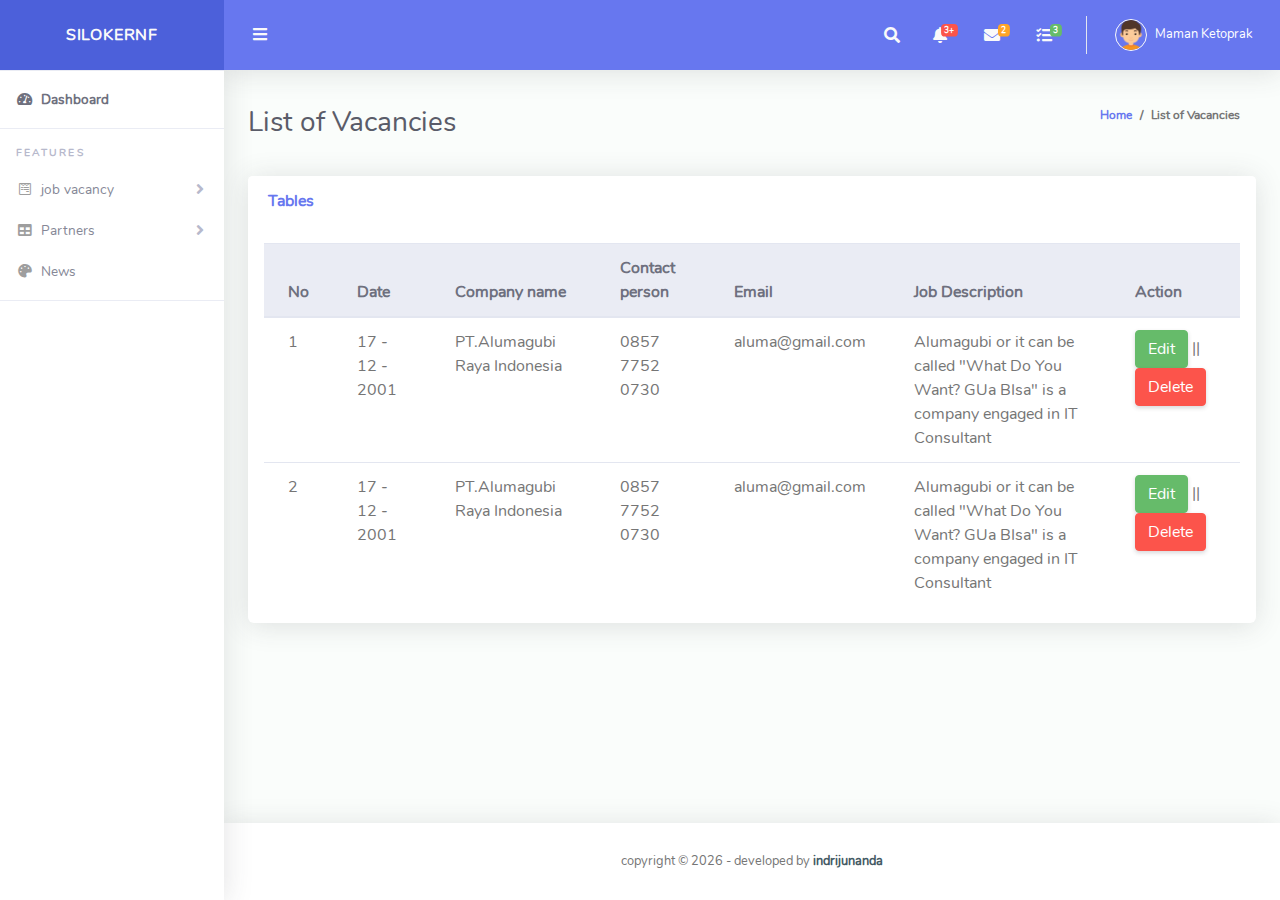
<file: admin/list_lowongan.html>
<!DOCTYPE html>
<html lang="en">

<head>
  <meta charset="utf-8">
  <meta http-equiv="X-UA-Compatible" content="IE=edge">
  <meta name="viewport" content="width=device-width, initial-scale=1, shrink-to-fit=no">
  <meta name="description" content="">
  <meta name="author" content="">
  <title>SILOKERNF - Dashboard</title>
  <link href="vendor/fontawesome-free/css/all.min.css" rel="stylesheet" type="text/css">
  <link href="vendor/bootstrap/css/bootstrap.min.css" rel="stylesheet" type="text/css">
  <link href="css/ruang-admin.min.css" rel="stylesheet">
</head>

<body id="page-top">
  <div id="wrapper">
    <!-- Sidebar -->
    <ul class="navbar-nav sidebar sidebar-light accordion" id="accordionSidebar">
      <a class="sidebar-brand d-flex align-items-center justify-content-center" href="index.html">
        <div class="sidebar-brand-text mx-3">SILOKERNF</div>
      </a>
      <hr class="sidebar-divider my-0">
      <li class="nav-item active">
        <a class="nav-link" href="index.html">
          <i class="fas fa-fw fa-tachometer-alt"></i>
          <span>Dashboard</span></a>
      </li>
      <hr class="sidebar-divider">
      <div class="sidebar-heading">
        Features
      </div>
      
      <li class="nav-item">
        <a class="nav-link collapsed" href="#" data-toggle="collapse" data-target="#collapseForm" aria-expanded="true"
          aria-controls="collapseForm">
          <i class="fab fa-fw fa-wpforms"></i>
          <span>job vacancy</span>
        </a>
        <div id="collapseForm" class="collapse" aria-labelledby="headingForm" data-parent="#accordionSidebar">
          <div class="bg-white py-2 collapse-inner rounded">
            <h6 class="collapse-header">job vacancy</h6>
            <a class="collapse-item" href="list_lowongan.html">Manage Vacancies</a>
            <a class="collapse-item" href="edit_lowongan.html">Edit Job </a>
          </div>
        </div>
      </li>
      <li class="nav-item">
        <a class="nav-link collapsed" href="#" data-toggle="collapse" data-target="#collapseTable" aria-expanded="true"
          aria-controls="collapseTable">
          <i class="fas fa-fw fa-table"></i>
          <span>Partners</span>
        </a>
        <div id="collapseTable" class="collapse" aria-labelledby="headingTable" data-parent="#accordionSidebar">
          <div class="bg-white py-2 collapse-inner rounded">
            <h6 class="collapse-header">Partners</h6>
            <a class="collapse-item" href="list_mitra.html">Manage Partners</a>
            <a class="collapse-item" href="edit_mitra.html">Edit Partners</a>
          </div>
        </div>
      </li>
      <li class="nav-item">
        <a class="nav-link" href="list_berita.html">
          <i class="fas fa-fw fa-palette"></i>
          <span>News</span>
        </a>
      </li>
      <hr class="sidebar-divider">
      
      
      
    </ul>
    <!-- Sidebar -->
    <div id="content-wrapper" class="d-flex flex-column">
      <div id="content">
        <!-- TopBar -->
        <nav class="navbar navbar-expand navbar-light bg-navbar topbar mb-4 static-top">
          <button id="sidebarToggleTop" class="btn btn-link rounded-circle mr-3">
            <i class="fa fa-bars"></i>
          </button>
          <ul class="navbar-nav ml-auto">
            <li class="nav-item dropdown no-arrow">
              <a class="nav-link dropdown-toggle" href="#" id="searchDropdown" role="button" data-toggle="dropdown"
                aria-haspopup="true" aria-expanded="false">
                <i class="fas fa-search fa-fw"></i>
              </a>
              <div class="dropdown-menu dropdown-menu-right p-3 shadow animated--grow-in"
                aria-labelledby="searchDropdown">
                <form class="navbar-search">
                  <div class="input-group">
                    <input type="text" class="form-control bg-light border-1 small" placeholder="What do you want to look for?"
                      aria-label="Search" aria-describedby="basic-addon2" style="border-color: #3f51b5;">
                    <div class="input-group-append">
                      <button class="btn btn-primary" type="button">
                        <i class="fas fa-search fa-sm"></i>
                      </button>
                    </div>
                  </div>
                </form>
              </div>
            </li>
            <li class="nav-item dropdown no-arrow mx-1">
              <a class="nav-link dropdown-toggle" href="#" id="alertsDropdown" role="button" data-toggle="dropdown"
                aria-haspopup="true" aria-expanded="false">
                <i class="fas fa-bell fa-fw"></i>
                <span class="badge badge-danger badge-counter">3+</span>
              </a>
              <div class="dropdown-list dropdown-menu dropdown-menu-right shadow animated--grow-in"
                aria-labelledby="alertsDropdown">
                <h6 class="dropdown-header">
                  Alerts Center
                </h6>
                <a class="dropdown-item d-flex align-items-center" href="#">
                  <div class="mr-3">
                    <div class="icon-circle bg-primary">
                      <i class="fas fa-file-alt text-white"></i>
                    </div>
                  </div>
                  <div>
                    <div class="small text-gray-500">December 12, 2019</div>
                    <span class="font-weight-bold">A new monthly report is ready to download!</span>
                  </div>
                </a>
                <a class="dropdown-item d-flex align-items-center" href="#">
                  <div class="mr-3">
                    <div class="icon-circle bg-success">
                      <i class="fas fa-donate text-white"></i>
                    </div>
                  </div>
                  <div>
                    <div class="small text-gray-500">December 7, 2019</div>
                    $290.29 has been deposited into your account!
                  </div>
                </a>
                <a class="dropdown-item d-flex align-items-center" href="#">
                  <div class="mr-3">
                    <div class="icon-circle bg-warning">
                      <i class="fas fa-exclamation-triangle text-white"></i>
                    </div>
                  </div>
                  <div>
                    <div class="small text-gray-500">December 2, 2019</div>
                    Spending Alert: We've noticed unusually high spending for your account.
                  </div>
                </a>
                <a class="dropdown-item text-center small text-gray-500" href="#">Show All Alerts</a>
              </div>
            </li>
            <li class="nav-item dropdown no-arrow mx-1">
              <a class="nav-link dropdown-toggle" href="#" id="messagesDropdown" role="button" data-toggle="dropdown"
                aria-haspopup="true" aria-expanded="false">
                <i class="fas fa-envelope fa-fw"></i>
                <span class="badge badge-warning badge-counter">2</span>
              </a>
              <div class="dropdown-list dropdown-menu dropdown-menu-right shadow animated--grow-in"
                aria-labelledby="messagesDropdown">
                <h6 class="dropdown-header">
                  Message Center
                </h6>
                <a class="dropdown-item d-flex align-items-center" href="#">
                  <div class="dropdown-list-image mr-3">
                    <img class="rounded-circle" src="img/man.png" style="max-width: 60px" alt="">
                    <div class="status-indicator bg-success"></div>
                  </div>
                  <div class="font-weight-bold">
                    <div class="text-truncate">Hi there! I am wondering if you can help me with a problem I've been
                      having.</div>
                    <div class="small text-gray-500">Udin Cilok · 58m</div>
                  </div>
                </a>
                <a class="dropdown-item d-flex align-items-center" href="#">
                  <div class="dropdown-list-image mr-3">
                    <img class="rounded-circle" src="img/girl.png" style="max-width: 60px" alt="">
                    <div class="status-indicator bg-default"></div>
                  </div>
                  <div>
                    <div class="text-truncate">Am I a good boy? The reason I ask is because someone told me that people
                      say this to all dogs, even if they aren't good...</div>
                    <div class="small text-gray-500">Jaenab · 2w</div>
                  </div>
                </a>
                <a class="dropdown-item text-center small text-gray-500" href="#">Read More Messages</a>
              </div>
            </li>
            <li class="nav-item dropdown no-arrow mx-1">
              <a class="nav-link dropdown-toggle" href="#" id="messagesDropdown" role="button" data-toggle="dropdown"
                aria-haspopup="true" aria-expanded="false">
                <i class="fas fa-tasks fa-fw"></i>
                <span class="badge badge-success badge-counter">3</span>
              </a>
              <div class="dropdown-list dropdown-menu dropdown-menu-right shadow animated--grow-in"
                aria-labelledby="messagesDropdown">
                <h6 class="dropdown-header">
                  Task
                </h6>
                <a class="dropdown-item align-items-center" href="#">
                  <div class="mb-3">
                    <div class="small text-gray-500">Design Button
                      <div class="small float-right"><b>50%</b></div>
                    </div>
                    <div class="progress" style="height: 12px;">
                      <div class="progress-bar bg-success" role="progressbar" style="width: 50%" aria-valuenow="50"
                        aria-valuemin="0" aria-valuemax="100"></div>
                    </div>
                  </div>
                </a>
                <a class="dropdown-item align-items-center" href="#">
                  <div class="mb-3">
                    <div class="small text-gray-500">Make Beautiful Transitions
                      <div class="small float-right"><b>30%</b></div>
                    </div>
                    <div class="progress" style="height: 12px;">
                      <div class="progress-bar bg-warning" role="progressbar" style="width: 30%" aria-valuenow="30"
                        aria-valuemin="0" aria-valuemax="100"></div>
                    </div>
                  </div>
                </a>
                <a class="dropdown-item align-items-center" href="#">
                  <div class="mb-3">
                    <div class="small text-gray-500">Create Pie Chart
                      <div class="small float-right"><b>75%</b></div>
                    </div>
                    <div class="progress" style="height: 12px;">
                      <div class="progress-bar bg-danger" role="progressbar" style="width: 75%" aria-valuenow="75"
                        aria-valuemin="0" aria-valuemax="100"></div>
                    </div>
                  </div>
                </a>
                <a class="dropdown-item text-center small text-gray-500" href="#">View All Taks</a>
              </div>
            </li>
            <div class="topbar-divider d-none d-sm-block"></div>
            <li class="nav-item dropdown no-arrow">
              <a class="nav-link dropdown-toggle" href="#" id="userDropdown" role="button" data-toggle="dropdown"
                aria-haspopup="true" aria-expanded="false">
                <img class="img-profile rounded-circle" src="img/boy.png" style="max-width: 60px">
                <span class="ml-2 d-none d-lg-inline text-white small">Maman Ketoprak</span>
              </a>
              <div class="dropdown-menu dropdown-menu-right shadow animated--grow-in" aria-labelledby="userDropdown">
                <a class="dropdown-item" href="#">
                  <i class="fas fa-user fa-sm fa-fw mr-2 text-gray-400"></i>
                  Profile
                </a>
                <a class="dropdown-item" href="#">
                  <i class="fas fa-cogs fa-sm fa-fw mr-2 text-gray-400"></i>
                  Settings
                </a>
                <a class="dropdown-item" href="#">
                  <i class="fas fa-list fa-sm fa-fw mr-2 text-gray-400"></i>
                  Activity Log
                </a>
                <div class="dropdown-divider"></div>
                <a class="dropdown-item" href="../index.html" data-toggle="modal" data-target="#logoutModal">
                  <i class="fas fa-sign-out-alt fa-sm fa-fw mr-2 text-gray-400"></i>
                  Logout
                </a>
              </div>
            </li>
          </ul>
        </nav>
        <!-- Topbar -->

        <!-- Container Fluid-->
        <div class="container-fluid" id="container-wrapper">
          <div class="d-sm-flex align-items-center justify-content-between mb-4">
            <h1 class="h3 mb-0 text-gray-800">List of Vacancies</h1>
            <ol class="breadcrumb">
              <li class="breadcrumb-item"><a href="./">Home</a></li>
              <li class="breadcrumb-item active" aria-current="page">List of Vacancies</li>
            </ol>
          </div>

          <div class="row">
              <div class="col-lg-12">
                  
              <div class="card mb-4">
                <div class="card-header py-3 d-flex flex-row align-items-center justify-content-between">
                  <h6 class="m-0 font-weight-bold text-primary">Tables</h6>
                </div>
                <div class="table-responsive p-3">
                  <table class="table align-items-center table-flush" id="dataTable">
                    <thead class="thead-light">
                      <tr>
                        <th>No</th>
                        <th>Date</th>
                        <th>Company name</th>
                        <th>Contact person</th>
                        <th>Email</th>
                        <th>Job Description</th>
                        <th>Action</th>
                      </tr>
                    </thead>
                    <tbody>
                      <tr>
                        <td>1</td>
                        <td>17 - 12 - 2001</td>
                        <td>PT.Alumagubi Raya Indonesia</td>
                        <td>0857 7752 0730</td>
                        <td>aluma@gmail.com</td>
                        <td>Alumagubi or it can be called "What Do You Want? GUa BIsa" is a company engaged in IT Consultant</td>
                        <td>
                          <a href="edit_lowongan.html" class="btn btn-success">Edit</a> ||
                          <a href="#" class="btn btn-danger">Delete</a>
                        </td>
                      </tr>
                      <tr>
                        <td>2</td>
                        <td>17 - 12 - 2001</td>
                        <td>PT.Alumagubi Raya Indonesia</td>
                        <td>0857 7752 0730</td>
                        <td>aluma@gmail.com</td>
                        <td>Alumagubi or it can be called "What Do You Want? GUa BIsa" is a company engaged in IT Consultant</td>
                        <td>
                          <a href="edit_lowongan.html" class="btn btn-success">Edit</a> ||
                          <a href="#" class="btn btn-danger">Delete</a>
                        </td>
                      </tr>
                    </tbody>
                  </table>
                </div>
              </div>
            
              </div>
          </div>
          <!--Row-->

          <!-- Modal Logout -->
          <div class="modal fade" id="logoutModal" tabindex="-1" role="dialog" aria-labelledby="exampleModalLabelLogout"
            aria-hidden="true">
            <div class="modal-dialog" role="document">
              <div class="modal-content">
                <div class="modal-header">
                  <h5 class="modal-title" id="exampleModalLabelLogout">Ohh No!</h5>
                  <button type="button" class="close" data-dismiss="modal" aria-label="Close">
                    <span aria-hidden="true">&times;</span>
                  </button>
                </div>
                <div class="modal-body">
                  <p>Are you sure you want to logout?</p>
                </div>
                <div class="modal-footer">
                  <button type="button" class="btn btn-outline-primary" data-dismiss="modal">Cancel</button>
                  <a href="login.html" class="btn btn-primary">Logout</a>
                </div>
              </div>
            </div>
          </div>

        </div>
        <!---Container Fluid-->
      </div>
      <!-- Footer -->
      <footer class="sticky-footer bg-white">
        <div class="container my-auto">
          <div class="copyright text-center my-auto">
            <span>copyright &copy; <script> document.write(new Date().getFullYear()); </script> - developed by
              <b><a href="https://indrijunanda.gitlab.io/" target="_blank">indrijunanda</a></b>
            </span>
          </div>
        </div>
      </footer>
      <!-- Footer -->
    </div>
  </div>

  <!-- Scroll to top -->
  <a class="scroll-to-top rounded" href="#page-top">
    <i class="fas fa-angle-up"></i>
  </a>

  <script src="vendor/jquery/jquery.min.js"></script>
  <script src="vendor/bootstrap/js/bootstrap.bundle.min.js"></script>
  <script src="vendor/jquery-easing/jquery.easing.min.js"></script>
  <script src="js/ruang-admin.min.js"></script>
  <script src="vendor/chart.js/Chart.min.js"></script>
  <script src="js/demo/chart-area-demo.js"></script>  
</body>

</html>
</file>
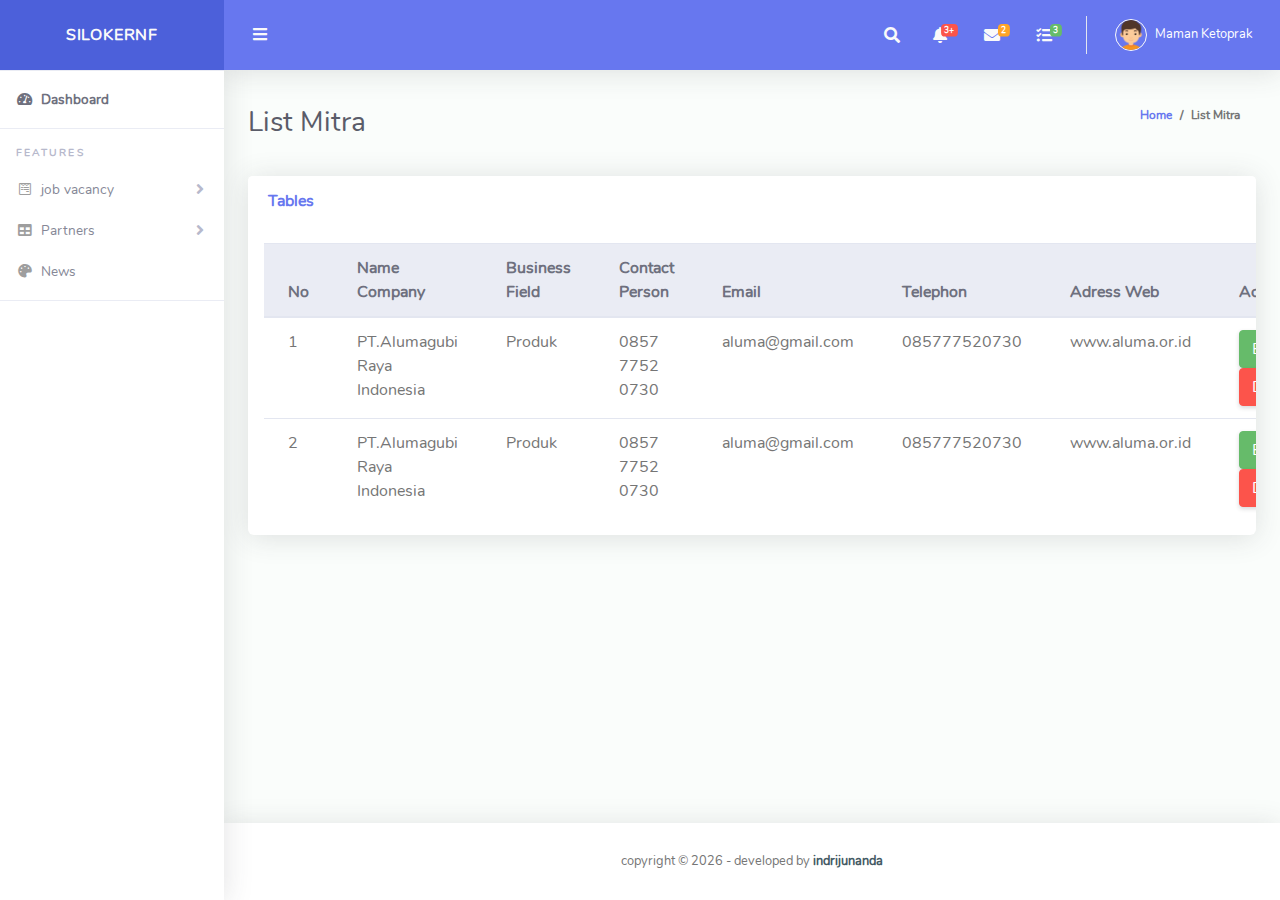
<file: admin/list_mitra.html>
<!DOCTYPE html>
<html lang="en">

<head>
  <meta charset="utf-8">
  <meta http-equiv="X-UA-Compatible" content="IE=edge">
  <meta name="viewport" content="width=device-width, initial-scale=1, shrink-to-fit=no">
  <meta name="description" content="">
  <meta name="author" content="">
  <title>SILOKERNF - Dashboard</title>
  <link href="vendor/fontawesome-free/css/all.min.css" rel="stylesheet" type="text/css">
  <link href="vendor/bootstrap/css/bootstrap.min.css" rel="stylesheet" type="text/css">
  <link href="css/ruang-admin.min.css" rel="stylesheet">
</head>

<body id="page-top">
  <div id="wrapper">
    <!-- Sidebar -->
    <ul class="navbar-nav sidebar sidebar-light accordion" id="accordionSidebar">
      <a class="sidebar-brand d-flex align-items-center justify-content-center" href="index.html">
        <div class="sidebar-brand-text mx-3">SILOKERNF</div>
      </a>
      <hr class="sidebar-divider my-0">
      <li class="nav-item active">
        <a class="nav-link" href="index.html">
          <i class="fas fa-fw fa-tachometer-alt"></i>
          <span>Dashboard</span></a>
      </li>
      <hr class="sidebar-divider">
      <div class="sidebar-heading">
        Features
      </div>
      
      <li class="nav-item">
        <a class="nav-link collapsed" href="#" data-toggle="collapse" data-target="#collapseForm" aria-expanded="true"
          aria-controls="collapseForm">
          <i class="fab fa-fw fa-wpforms"></i>
          <span>job vacancy</span>
        </a>
        <div id="collapseForm" class="collapse" aria-labelledby="headingForm" data-parent="#accordionSidebar">
          <div class="bg-white py-2 collapse-inner rounded">
            <h6 class="collapse-header">job vacancy</h6>
            <a class="collapse-item" href="list_lowongan.html">Manage Vacancies</a>
            <a class="collapse-item" href="edit_lowongan.html">Edit Job </a>
          </div>
        </div>
      </li>
      <li class="nav-item">
        <a class="nav-link collapsed" href="#" data-toggle="collapse" data-target="#collapseTable" aria-expanded="true"
          aria-controls="collapseTable">
          <i class="fas fa-fw fa-table"></i>
          <span>Partners</span>
        </a>
        <div id="collapseTable" class="collapse" aria-labelledby="headingTable" data-parent="#accordionSidebar">
          <div class="bg-white py-2 collapse-inner rounded">
            <h6 class="collapse-header">Partners</h6>
            <a class="collapse-item" href="list_mitra.html">Manage Partners</a>
            <a class="collapse-item" href="edit_mitra.html">Edit Partners</a>
          </div>
        </div>
      </li>
      <li class="nav-item">
        <a class="nav-link" href="list_berita.html">
          <i class="fas fa-fw fa-palette"></i>
          <span>News</span>
        </a>
      </li>
      <hr class="sidebar-divider">
      
      
      
    </ul>
    <!-- Sidebar -->
    <div id="content-wrapper" class="d-flex flex-column">
      <div id="content">
        <!-- TopBar -->
        <nav class="navbar navbar-expand navbar-light bg-navbar topbar mb-4 static-top">
          <button id="sidebarToggleTop" class="btn btn-link rounded-circle mr-3">
            <i class="fa fa-bars"></i>
          </button>
          <ul class="navbar-nav ml-auto">
            <li class="nav-item dropdown no-arrow">
              <a class="nav-link dropdown-toggle" href="#" id="searchDropdown" role="button" data-toggle="dropdown"
                aria-haspopup="true" aria-expanded="false">
                <i class="fas fa-search fa-fw"></i>
              </a>
              <div class="dropdown-menu dropdown-menu-right p-3 shadow animated--grow-in"
                aria-labelledby="searchDropdown">
                <form class="navbar-search">
                  <div class="input-group">
                    <input type="text" class="form-control bg-light border-1 small" placeholder="What do you want to look for?"
                      aria-label="Search" aria-describedby="basic-addon2" style="border-color: #3f51b5;">
                    <div class="input-group-append">
                      <button class="btn btn-primary" type="button">
                        <i class="fas fa-search fa-sm"></i>
                      </button>
                    </div>
                  </div>
                </form>
              </div>
            </li>
            <li class="nav-item dropdown no-arrow mx-1">
              <a class="nav-link dropdown-toggle" href="#" id="alertsDropdown" role="button" data-toggle="dropdown"
                aria-haspopup="true" aria-expanded="false">
                <i class="fas fa-bell fa-fw"></i>
                <span class="badge badge-danger badge-counter">3+</span>
              </a>
              <div class="dropdown-list dropdown-menu dropdown-menu-right shadow animated--grow-in"
                aria-labelledby="alertsDropdown">
                <h6 class="dropdown-header">
                  Alerts Center
                </h6>
                <a class="dropdown-item d-flex align-items-center" href="#">
                  <div class="mr-3">
                    <div class="icon-circle bg-primary">
                      <i class="fas fa-file-alt text-white"></i>
                    </div>
                  </div>
                  <div>
                    <div class="small text-gray-500">December 12, 2019</div>
                    <span class="font-weight-bold">A new monthly report is ready to download!</span>
                  </div>
                </a>
                <a class="dropdown-item d-flex align-items-center" href="#">
                  <div class="mr-3">
                    <div class="icon-circle bg-success">
                      <i class="fas fa-donate text-white"></i>
                    </div>
                  </div>
                  <div>
                    <div class="small text-gray-500">December 7, 2019</div>
                    $290.29 has been deposited into your account!
                  </div>
                </a>
                <a class="dropdown-item d-flex align-items-center" href="#">
                  <div class="mr-3">
                    <div class="icon-circle bg-warning">
                      <i class="fas fa-exclamation-triangle text-white"></i>
                    </div>
                  </div>
                  <div>
                    <div class="small text-gray-500">December 2, 2019</div>
                    Spending Alert: We've noticed unusually high spending for your account.
                  </div>
                </a>
                <a class="dropdown-item text-center small text-gray-500" href="#">Show All Alerts</a>
              </div>
            </li>
            <li class="nav-item dropdown no-arrow mx-1">
              <a class="nav-link dropdown-toggle" href="#" id="messagesDropdown" role="button" data-toggle="dropdown"
                aria-haspopup="true" aria-expanded="false">
                <i class="fas fa-envelope fa-fw"></i>
                <span class="badge badge-warning badge-counter">2</span>
              </a>
              <div class="dropdown-list dropdown-menu dropdown-menu-right shadow animated--grow-in"
                aria-labelledby="messagesDropdown">
                <h6 class="dropdown-header">
                  Message Center
                </h6>
                <a class="dropdown-item d-flex align-items-center" href="#">
                  <div class="dropdown-list-image mr-3">
                    <img class="rounded-circle" src="img/man.png" style="max-width: 60px" alt="">
                    <div class="status-indicator bg-success"></div>
                  </div>
                  <div class="font-weight-bold">
                    <div class="text-truncate">Hi there! I am wondering if you can help me with a problem I've been
                      having.</div>
                    <div class="small text-gray-500">Udin Cilok · 58m</div>
                  </div>
                </a>
                <a class="dropdown-item d-flex align-items-center" href="#">
                  <div class="dropdown-list-image mr-3">
                    <img class="rounded-circle" src="img/girl.png" style="max-width: 60px" alt="">
                    <div class="status-indicator bg-default"></div>
                  </div>
                  <div>
                    <div class="text-truncate">Am I a good boy? The reason I ask is because someone told me that people
                      say this to all dogs, even if they aren't good...</div>
                    <div class="small text-gray-500">Jaenab · 2w</div>
                  </div>
                </a>
                <a class="dropdown-item text-center small text-gray-500" href="#">Read More Messages</a>
              </div>
            </li>
            <li class="nav-item dropdown no-arrow mx-1">
              <a class="nav-link dropdown-toggle" href="#" id="messagesDropdown" role="button" data-toggle="dropdown"
                aria-haspopup="true" aria-expanded="false">
                <i class="fas fa-tasks fa-fw"></i>
                <span class="badge badge-success badge-counter">3</span>
              </a>
              <div class="dropdown-list dropdown-menu dropdown-menu-right shadow animated--grow-in"
                aria-labelledby="messagesDropdown">
                <h6 class="dropdown-header">
                  Task
                </h6>
                <a class="dropdown-item align-items-center" href="#">
                  <div class="mb-3">
                    <div class="small text-gray-500">Design Button
                      <div class="small float-right"><b>50%</b></div>
                    </div>
                    <div class="progress" style="height: 12px;">
                      <div class="progress-bar bg-success" role="progressbar" style="width: 50%" aria-valuenow="50"
                        aria-valuemin="0" aria-valuemax="100"></div>
                    </div>
                  </div>
                </a>
                <a class="dropdown-item align-items-center" href="#">
                  <div class="mb-3">
                    <div class="small text-gray-500">Make Beautiful Transitions
                      <div class="small float-right"><b>30%</b></div>
                    </div>
                    <div class="progress" style="height: 12px;">
                      <div class="progress-bar bg-warning" role="progressbar" style="width: 30%" aria-valuenow="30"
                        aria-valuemin="0" aria-valuemax="100"></div>
                    </div>
                  </div>
                </a>
                <a class="dropdown-item align-items-center" href="#">
                  <div class="mb-3">
                    <div class="small text-gray-500">Create Pie Chart
                      <div class="small float-right"><b>75%</b></div>
                    </div>
                    <div class="progress" style="height: 12px;">
                      <div class="progress-bar bg-danger" role="progressbar" style="width: 75%" aria-valuenow="75"
                        aria-valuemin="0" aria-valuemax="100"></div>
                    </div>
                  </div>
                </a>
                <a class="dropdown-item text-center small text-gray-500" href="#">View All Taks</a>
              </div>
            </li>
            <div class="topbar-divider d-none d-sm-block"></div>
            <li class="nav-item dropdown no-arrow">
              <a class="nav-link dropdown-toggle" href="#" id="userDropdown" role="button" data-toggle="dropdown"
                aria-haspopup="true" aria-expanded="false">
                <img class="img-profile rounded-circle" src="img/boy.png" style="max-width: 60px">
                <span class="ml-2 d-none d-lg-inline text-white small">Maman Ketoprak</span>
              </a>
              <div class="dropdown-menu dropdown-menu-right shadow animated--grow-in" aria-labelledby="userDropdown">
                <a class="dropdown-item" href="#">
                  <i class="fas fa-user fa-sm fa-fw mr-2 text-gray-400"></i>
                  Profile
                </a>
                <a class="dropdown-item" href="#">
                  <i class="fas fa-cogs fa-sm fa-fw mr-2 text-gray-400"></i>
                  Settings
                </a>
                <a class="dropdown-item" href="#">
                  <i class="fas fa-list fa-sm fa-fw mr-2 text-gray-400"></i>
                  Activity Log
                </a>
                <div class="dropdown-divider"></div>
                <a class="dropdown-item" href="../index.html" data-toggle="modal" data-target="#logoutModal">
                  <i class="fas fa-sign-out-alt fa-sm fa-fw mr-2 text-gray-400"></i>
                  Logout
                </a>
              </div>
            </li>
          </ul>
        </nav>
        <!-- Topbar -->

        <!-- Container Fluid-->
        <div class="container-fluid" id="container-wrapper">
          <div class="d-sm-flex align-items-center justify-content-between mb-4">
            <h1 class="h3 mb-0 text-gray-800">List Mitra</h1>
            <ol class="breadcrumb">
              <li class="breadcrumb-item"><a href="./">Home</a></li>
              <li class="breadcrumb-item active" aria-current="page">List Mitra</li>
            </ol>
          </div>

          <div class="row">
              <div class="col-lg-12">
                  
              <div class="card mb-4">
                <div class="card-header py-3 d-flex flex-row align-items-center justify-content-between">
                  <h6 class="m-0 font-weight-bold text-primary">Tables</h6>
                </div>
                <div class="table-responsive p-3">
                  <table class="table align-items-center table-flush" id="dataTable">
                    <thead class="thead-light">
                      <tr>
                        <th>No</th>
                        <th>Name Company</th>
                        <th>Business Field</th>
                        <th>Contact Person</th>
                        <th>Email</th>
                        <th>Telephon</th>
                        <th>Adress Web</th>
                        <th>Action</th>
                      </tr>
                    </thead>
                    <tbody>
                      <tr>
                        <td>1</td>
                        <td>PT.Alumagubi Raya Indonesia</td>
                        <td>Produk</td>
                        <td>0857 7752 0730</td>
                        <td>aluma@gmail.com</td>
                        <td>085777520730</td>
                        <td>www.aluma.or.id</td>
                        <td>
                          <a href="edit_mitra.html" class="btn btn-success">Edit</a> ||
                          <a href="#" class="btn btn-danger">Delete</a>
                        </td>
                      </tr>
                      <tr>
                        <td>2</td>
                        <td>PT.Alumagubi Raya Indonesia</td>
                        <td>Produk</td>
                        <td>0857 7752 0730</td>
                        <td>aluma@gmail.com</td>
                        <td>085777520730</td>
                        <td>www.aluma.or.id</td>
                        <td>
                          <a href="edit_mitra.html" class="btn btn-success">Edit</a> ||
                          <a href="#" class="btn btn-danger">Delete</a>
                        </td>
                      </tr>
                    </tbody>
                  </table>
                </div>
              </div>
            
              </div>
          </div>
          <!--Row-->

          <!-- Modal Logout -->
          <div class="modal fade" id="logoutModal" tabindex="-1" role="dialog" aria-labelledby="exampleModalLabelLogout"
            aria-hidden="true">
            <div class="modal-dialog" role="document">
              <div class="modal-content">
                <div class="modal-header">
                  <h5 class="modal-title" id="exampleModalLabelLogout">Ohh No!</h5>
                  <button type="button" class="close" data-dismiss="modal" aria-label="Close">
                    <span aria-hidden="true">&times;</span>
                  </button>
                </div>
                <div class="modal-body">
                  <p>Are you sure you want to logout?</p>
                </div>
                <div class="modal-footer">
                  <button type="button" class="btn btn-outline-primary" data-dismiss="modal">Cancel</button>
                  <a href="login.html" class="btn btn-primary">Logout</a>
                </div>
              </div>
            </div>
          </div>

        </div>
        <!---Container Fluid-->
      </div>
      <!-- Footer -->
      <footer class="sticky-footer bg-white">
        <div class="container my-auto">
          <div class="copyright text-center my-auto">
            <span>copyright &copy; <script> document.write(new Date().getFullYear()); </script> - developed by
              <b><a href="https://indrijunanda.gitlab.io/" target="_blank">indrijunanda</a></b>
            </span>
          </div>
        </div>
      </footer>
      <!-- Footer -->
    </div>
  </div>

  <!-- Scroll to top -->
  <a class="scroll-to-top rounded" href="#page-top">
    <i class="fas fa-angle-up"></i>
  </a>

  <script src="vendor/jquery/jquery.min.js"></script>
  <script src="vendor/bootstrap/js/bootstrap.bundle.min.js"></script>
  <script src="vendor/jquery-easing/jquery.easing.min.js"></script>
  <script src="js/ruang-admin.min.js"></script>
  <script src="vendor/chart.js/Chart.min.js"></script>
  <script src="js/demo/chart-area-demo.js"></script>  
</body>

</html>
</file>
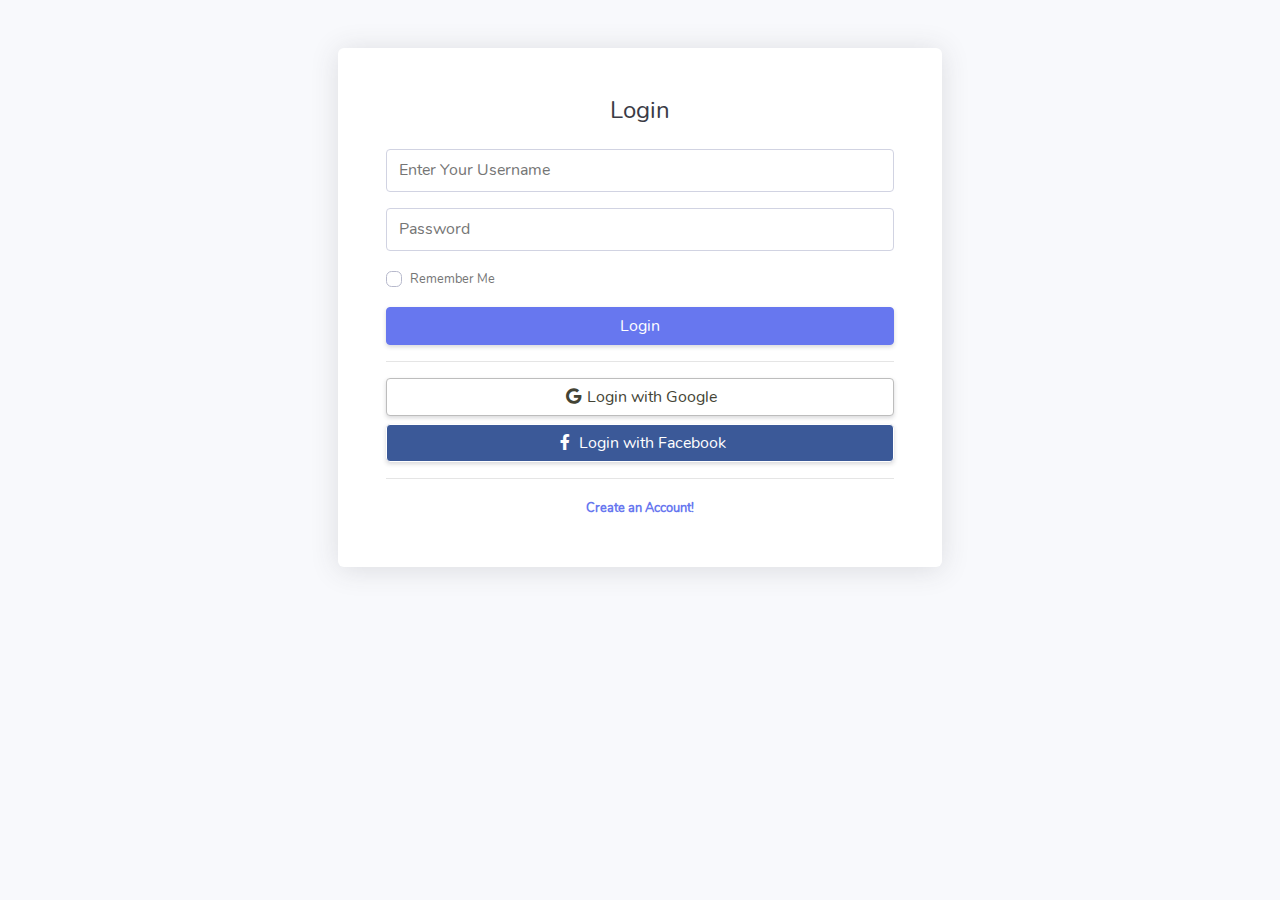
<file: admin/login.html>
<!DOCTYPE html>
<html lang="en">

<head>
  <meta charset="utf-8">
  <meta http-equiv="X-UA-Compatible" content="IE=edge">
  <meta name="viewport" content="width=device-width, initial-scale=1, shrink-to-fit=no">
  <meta name="description" content="">
  <meta name="author" content="">
  <title>SILOKERNF - Login</title>
  <link href="vendor/fontawesome-free/css/all.min.css" rel="stylesheet" type="text/css">
  <link href="vendor/bootstrap/css/bootstrap.min.css" rel="stylesheet" type="text/css">
  <link href="css/ruang-admin.min.css" rel="stylesheet">
</head>

<body class="bg-gradient-login">
  <!-- Login Content -->
  <div class="container-login">
    <div class="row justify-content-center">
      <div class="col-xl-6 col-lg-12 col-md-9">
        <div class="card shadow-sm my-5">
          <div class="card-body p-0">
            <div class="row">
              <div class="col-lg-12">
                <div class="login-form">
                  <div class="text-center">
                    <h1 class="h4 text-gray-900 mb-4">Login</h1>
                  </div>
                  <form class="user">
                    <div class="form-group">
                      <input type="text" class="form-control" id="username" name="username" 
                        placeholder="Enter Your Username">
                    </div>
                    <div class="form-group">
                      <input type="password" class="form-control" id="password" name="password" placeholder="Password">
                    </div>
                    <div class="form-group">
                      <div class="custom-control custom-checkbox small" style="line-height: 1.5rem;">
                        <input type="checkbox" class="custom-control-input" id="customCheck">
                        <label class="custom-control-label" for="customCheck">Remember
                          Me</label>
                      </div>
                    </div>
                    <div class="form-group">
                      <a href="" id="submit-btn"class="btn btn-primary btn-block">Login</a>
                    </div>
                    <hr>
                    <a href="index.html" class="btn btn-google btn-block">
                      <i class="fab fa-google fa-fw"></i> Login with Google
                    </a>
                    <a href="index.html" class="btn btn-facebook btn-block">
                      <i class="fab fa-facebook-f fa-fw"></i> Login with Facebook
                    </a>
                  </form>
                  <hr>
                  <div class="text-center">
                    <a class="font-weight-bold small" href="register.html">Create an Account!</a>
                  </div>
                  <div class="text-center">
                  </div>
                </div>
              </div>
            </div>
          </div>
        </div>
      </div>
    </div>
  </div>
  <!-- Login Content -->
  <script src="vendor/jquery/jquery.min.js"></script>
  <script src="vendor/bootstrap/js/bootstrap.bundle.min.js"></script>
  <script src="vendor/jquery-easing/jquery.easing.min.js"></script>
  <script src="js/ruang-admin.min.js"></script>
  <script src="js/script.js"></script>
</body>

</html>
</file>
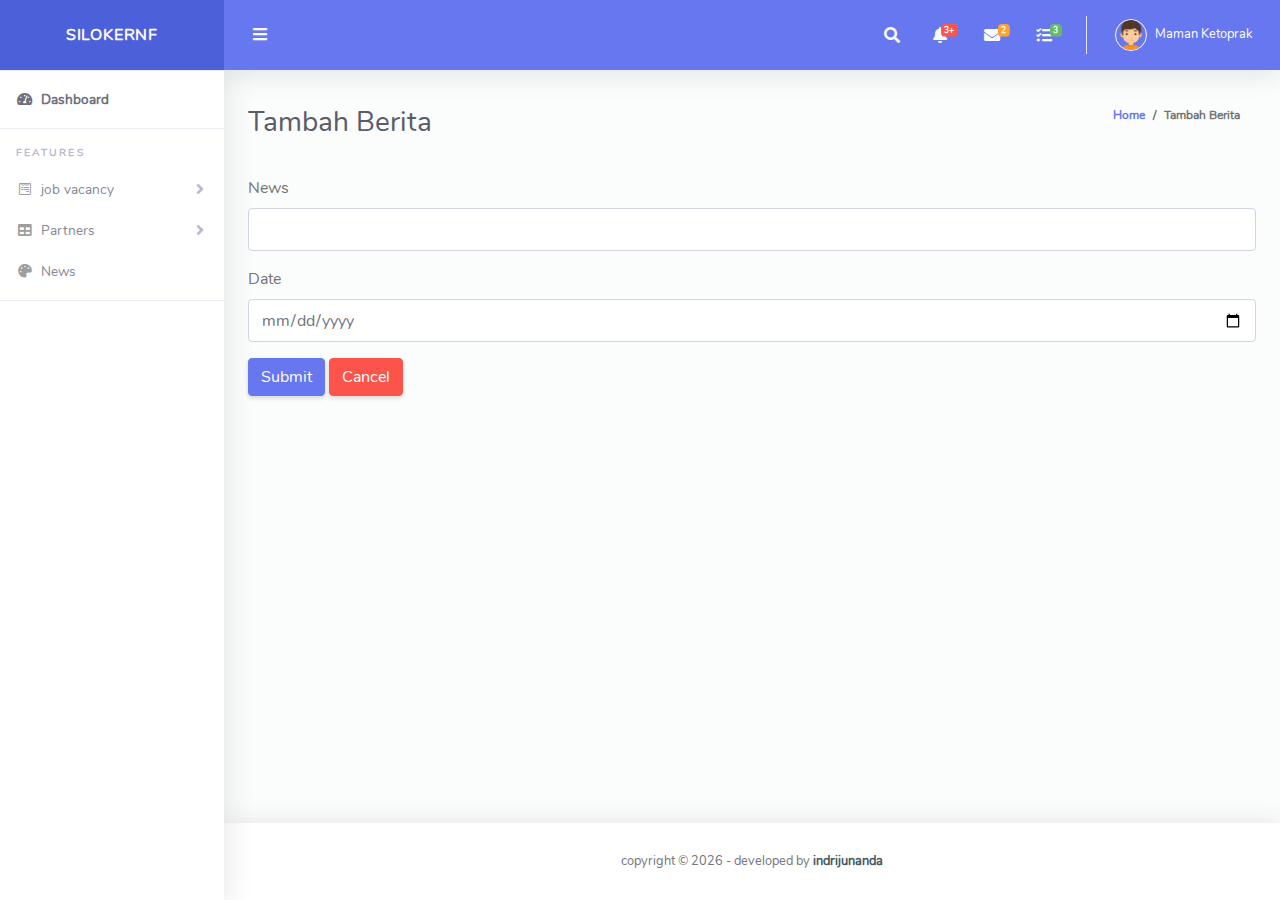
<file: admin/tambah_berita.html>
<!DOCTYPE html>
<html lang="en">

<head>
  <meta charset="utf-8">
  <meta http-equiv="X-UA-Compatible" content="IE=edge">
  <meta name="viewport" content="width=device-width, initial-scale=1, shrink-to-fit=no">
  <meta name="description" content="">
  <meta name="author" content="">
  <title>SILOKERNF - Dashboard</title>
  <link href="vendor/fontawesome-free/css/all.min.css" rel="stylesheet" type="text/css">
  <link href="vendor/bootstrap/css/bootstrap.min.css" rel="stylesheet" type="text/css">
  <link href="css/ruang-admin.min.css" rel="stylesheet">
</head>

<body id="page-top">
  <div id="wrapper">
    <!-- Sidebar -->
    <ul class="navbar-nav sidebar sidebar-light accordion" id="accordionSidebar">
      <a class="sidebar-brand d-flex align-items-center justify-content-center" href="index.html">
        <div class="sidebar-brand-text mx-3">SILOKERNF</div>
      </a>
      <hr class="sidebar-divider my-0">
      <li class="nav-item active">
        <a class="nav-link" href="index.html">
          <i class="fas fa-fw fa-tachometer-alt"></i>
          <span>Dashboard</span></a>
      </li>
      <hr class="sidebar-divider">
      <div class="sidebar-heading">
        Features
      </div>
      
      <li class="nav-item">
        <a class="nav-link collapsed" href="#" data-toggle="collapse" data-target="#collapseForm" aria-expanded="true"
          aria-controls="collapseForm">
          <i class="fab fa-fw fa-wpforms"></i>
          <span>job vacancy</span>
        </a>
        <div id="collapseForm" class="collapse" aria-labelledby="headingForm" data-parent="#accordionSidebar">
          <div class="bg-white py-2 collapse-inner rounded">
            <h6 class="collapse-header">job vacancy</h6>
            <a class="collapse-item" href="list_lowongan.html">Manage Vacancies</a>
            <a class="collapse-item" href="edit_lowongan.html">Edit Job </a>
          </div>
        </div>
      </li>
      <li class="nav-item">
        <a class="nav-link collapsed" href="#" data-toggle="collapse" data-target="#collapseTable" aria-expanded="true"
          aria-controls="collapseTable">
          <i class="fas fa-fw fa-table"></i>
          <span>Partners</span>
        </a>
        <div id="collapseTable" class="collapse" aria-labelledby="headingTable" data-parent="#accordionSidebar">
          <div class="bg-white py-2 collapse-inner rounded">
            <h6 class="collapse-header">Partners</h6>
            <a class="collapse-item" href="list_mitra.html">Manage Partners</a>
            <a class="collapse-item" href="edit_mitra.html">Edit Partners</a>
          </div>
        </div>
      </li>
      <li class="nav-item">
        <a class="nav-link" href="list_berita.html">
          <i class="fas fa-fw fa-palette"></i>
          <span>News</span>
        </a>
      </li>
      <hr class="sidebar-divider">
      
      
      
    </ul>
    <!-- Sidebar -->
    <div id="content-wrapper" class="d-flex flex-column">
      <div id="content">
        <!-- TopBar -->
        <nav class="navbar navbar-expand navbar-light bg-navbar topbar mb-4 static-top">
          <button id="sidebarToggleTop" class="btn btn-link rounded-circle mr-3">
            <i class="fa fa-bars"></i>
          </button>
          <ul class="navbar-nav ml-auto">
            <li class="nav-item dropdown no-arrow">
              <a class="nav-link dropdown-toggle" href="#" id="searchDropdown" role="button" data-toggle="dropdown"
                aria-haspopup="true" aria-expanded="false">
                <i class="fas fa-search fa-fw"></i>
              </a>
              <div class="dropdown-menu dropdown-menu-right p-3 shadow animated--grow-in"
                aria-labelledby="searchDropdown">
                <form class="navbar-search">
                  <div class="input-group">
                    <input type="text" class="form-control bg-light border-1 small" placeholder="What do you want to look for?"
                      aria-label="Search" aria-describedby="basic-addon2" style="border-color: #3f51b5;">
                    <div class="input-group-append">
                      <button class="btn btn-primary" type="button">
                        <i class="fas fa-search fa-sm"></i>
                      </button>
                    </div>
                  </div>
                </form>
              </div>
            </li>
            <li class="nav-item dropdown no-arrow mx-1">
              <a class="nav-link dropdown-toggle" href="#" id="alertsDropdown" role="button" data-toggle="dropdown"
                aria-haspopup="true" aria-expanded="false">
                <i class="fas fa-bell fa-fw"></i>
                <span class="badge badge-danger badge-counter">3+</span>
              </a>
              <div class="dropdown-list dropdown-menu dropdown-menu-right shadow animated--grow-in"
                aria-labelledby="alertsDropdown">
                <h6 class="dropdown-header">
                  Alerts Center
                </h6>
                <a class="dropdown-item d-flex align-items-center" href="#">
                  <div class="mr-3">
                    <div class="icon-circle bg-primary">
                      <i class="fas fa-file-alt text-white"></i>
                    </div>
                  </div>
                  <div>
                    <div class="small text-gray-500">December 12, 2019</div>
                    <span class="font-weight-bold">A new monthly report is ready to download!</span>
                  </div>
                </a>
                <a class="dropdown-item d-flex align-items-center" href="#">
                  <div class="mr-3">
                    <div class="icon-circle bg-success">
                      <i class="fas fa-donate text-white"></i>
                    </div>
                  </div>
                  <div>
                    <div class="small text-gray-500">December 7, 2019</div>
                    $290.29 has been deposited into your account!
                  </div>
                </a>
                <a class="dropdown-item d-flex align-items-center" href="#">
                  <div class="mr-3">
                    <div class="icon-circle bg-warning">
                      <i class="fas fa-exclamation-triangle text-white"></i>
                    </div>
                  </div>
                  <div>
                    <div class="small text-gray-500">December 2, 2019</div>
                    Spending Alert: We've noticed unusually high spending for your account.
                  </div>
                </a>
                <a class="dropdown-item text-center small text-gray-500" href="#">Show All Alerts</a>
              </div>
            </li>
            <li class="nav-item dropdown no-arrow mx-1">
              <a class="nav-link dropdown-toggle" href="#" id="messagesDropdown" role="button" data-toggle="dropdown"
                aria-haspopup="true" aria-expanded="false">
                <i class="fas fa-envelope fa-fw"></i>
                <span class="badge badge-warning badge-counter">2</span>
              </a>
              <div class="dropdown-list dropdown-menu dropdown-menu-right shadow animated--grow-in"
                aria-labelledby="messagesDropdown">
                <h6 class="dropdown-header">
                  Message Center
                </h6>
                <a class="dropdown-item d-flex align-items-center" href="#">
                  <div class="dropdown-list-image mr-3">
                    <img class="rounded-circle" src="img/man.png" style="max-width: 60px" alt="">
                    <div class="status-indicator bg-success"></div>
                  </div>
                  <div class="font-weight-bold">
                    <div class="text-truncate">Hi there! I am wondering if you can help me with a problem I've been
                      having.</div>
                    <div class="small text-gray-500">Udin Cilok · 58m</div>
                  </div>
                </a>
                <a class="dropdown-item d-flex align-items-center" href="#">
                  <div class="dropdown-list-image mr-3">
                    <img class="rounded-circle" src="img/girl.png" style="max-width: 60px" alt="">
                    <div class="status-indicator bg-default"></div>
                  </div>
                  <div>
                    <div class="text-truncate">Am I a good boy? The reason I ask is because someone told me that people
                      say this to all dogs, even if they aren't good...</div>
                    <div class="small text-gray-500">Jaenab · 2w</div>
                  </div>
                </a>
                <a class="dropdown-item text-center small text-gray-500" href="#">Read More Messages</a>
              </div>
            </li>
            <li class="nav-item dropdown no-arrow mx-1">
              <a class="nav-link dropdown-toggle" href="#" id="messagesDropdown" role="button" data-toggle="dropdown"
                aria-haspopup="true" aria-expanded="false">
                <i class="fas fa-tasks fa-fw"></i>
                <span class="badge badge-success badge-counter">3</span>
              </a>
              <div class="dropdown-list dropdown-menu dropdown-menu-right shadow animated--grow-in"
                aria-labelledby="messagesDropdown">
                <h6 class="dropdown-header">
                  Task
                </h6>
                <a class="dropdown-item align-items-center" href="#">
                  <div class="mb-3">
                    <div class="small text-gray-500">Design Button
                      <div class="small float-right"><b>50%</b></div>
                    </div>
                    <div class="progress" style="height: 12px;">
                      <div class="progress-bar bg-success" role="progressbar" style="width: 50%" aria-valuenow="50"
                        aria-valuemin="0" aria-valuemax="100"></div>
                    </div>
                  </div>
                </a>
                <a class="dropdown-item align-items-center" href="#">
                  <div class="mb-3">
                    <div class="small text-gray-500">Make Beautiful Transitions
                      <div class="small float-right"><b>30%</b></div>
                    </div>
                    <div class="progress" style="height: 12px;">
                      <div class="progress-bar bg-warning" role="progressbar" style="width: 30%" aria-valuenow="30"
                        aria-valuemin="0" aria-valuemax="100"></div>
                    </div>
                  </div>
                </a>
                <a class="dropdown-item align-items-center" href="#">
                  <div class="mb-3">
                    <div class="small text-gray-500">Create Pie Chart
                      <div class="small float-right"><b>75%</b></div>
                    </div>
                    <div class="progress" style="height: 12px;">
                      <div class="progress-bar bg-danger" role="progressbar" style="width: 75%" aria-valuenow="75"
                        aria-valuemin="0" aria-valuemax="100"></div>
                    </div>
                  </div>
                </a>
                <a class="dropdown-item text-center small text-gray-500" href="#">View All Taks</a>
              </div>
            </li>
            <div class="topbar-divider d-none d-sm-block"></div>
            <li class="nav-item dropdown no-arrow">
              <a class="nav-link dropdown-toggle" href="#" id="userDropdown" role="button" data-toggle="dropdown"
                aria-haspopup="true" aria-expanded="false">
                <img class="img-profile rounded-circle" src="img/boy.png" style="max-width: 60px">
                <span class="ml-2 d-none d-lg-inline text-white small">Maman Ketoprak</span>
              </a>
              <div class="dropdown-menu dropdown-menu-right shadow animated--grow-in" aria-labelledby="userDropdown">
                <a class="dropdown-item" href="#">
                  <i class="fas fa-user fa-sm fa-fw mr-2 text-gray-400"></i>
                  Profile
                </a>
                <a class="dropdown-item" href="#">
                  <i class="fas fa-cogs fa-sm fa-fw mr-2 text-gray-400"></i>
                  Settings
                </a>
                <a class="dropdown-item" href="#">
                  <i class="fas fa-list fa-sm fa-fw mr-2 text-gray-400"></i>
                  Activity Log
                </a>
                <div class="dropdown-divider"></div>
                <a class="dropdown-item" href="../index.html" data-toggle="modal" data-target="#logoutModal">
                  <i class="fas fa-sign-out-alt fa-sm fa-fw mr-2 text-gray-400"></i>
                  Logout
                </a>
              </div>
            </li>
          </ul>
        </nav>
        <!-- Topbar -->

        <!-- Container Fluid-->
        <div class="container-fluid" id="container-wrapper">
          <div class="d-sm-flex align-items-center justify-content-between mb-4">
            <h1 class="h3 mb-0 text-gray-800">Tambah Berita</h1>
            <ol class="breadcrumb">
              <li class="breadcrumb-item"><a href="./">Home</a></li>
              <li class="breadcrumb-item active" aria-current="page">Tambah Berita</li>
            </ol>
          </div>

          <div class="row">
              <div class="col-lg-12">
                <form action="">

        <div class="form-group">
          <label>News</label>
          <input type="text" class="form-control" required name="">
        </div>

        <div class="form-group">
          <label>Date</label>
          <input type="date" class="form-control" required   name="">
        </div>

        <a href="" class="btn btn-primary">Submit</a>
        <a href="" class="btn btn-danger">Cancel</a>
      </form>
              </div>
          </div>
          <!--Row-->

          <!-- Modal Logout -->
          <div class="modal fade" id="logoutModal" tabindex="-1" role="dialog" aria-labelledby="exampleModalLabelLogout"
            aria-hidden="true">
            <div class="modal-dialog" role="document">
              <div class="modal-content">
                <div class="modal-header">
                  <h5 class="modal-title" id="exampleModalLabelLogout">Ohh No!</h5>
                  <button type="button" class="close" data-dismiss="modal" aria-label="Close">
                    <span aria-hidden="true">&times;</span>
                  </button>
                </div>
                <div class="modal-body">
                  <p>Are you sure you want to logout?</p>
                </div>
                <div class="modal-footer">
                  <button type="button" class="btn btn-outline-primary" data-dismiss="modal">Cancel</button>
                  <a href="login.html" class="btn btn-primary">Logout</a>
                </div>
              </div>
            </div>
          </div>

        </div>
        <!---Container Fluid-->
      </div>
      <!-- Footer -->
      <footer class="sticky-footer bg-white">
        <div class="container my-auto">
          <div class="copyright text-center my-auto">
            <span>copyright &copy; <script> document.write(new Date().getFullYear()); </script> - developed by
              <b><a href="https://indrijunanda.gitlab.io/" target="_blank">indrijunanda</a></b>
            </span>
          </div>
        </div>
      </footer>
      <!-- Footer -->
    </div>
  </div>

  <!-- Scroll to top -->
  <a class="scroll-to-top rounded" href="#page-top">
    <i class="fas fa-angle-up"></i>
  </a>

  <script src="vendor/jquery/jquery.min.js"></script>
  <script src="vendor/bootstrap/js/bootstrap.bundle.min.js"></script>
  <script src="vendor/jquery-easing/jquery.easing.min.js"></script>
  <script src="js/ruang-admin.min.js"></script>
  <script src="vendor/chart.js/Chart.min.js"></script>
  <script src="js/demo/chart-area-demo.js"></script>  
</body>

</html>
</file>
<file: css/style.css>
/*
  Theme Name: Rapid
  Theme URL: https://bootstrapmade.com/rapid-multipurpose-bootstrap-business-template/
  Author: BootstrapMade.com
  License: https://bootstrapmade.com/license/
*/

/*--------------------------------------------------------------
# General
--------------------------------------------------------------*/

body {
  background: #fff;
  color: #444;
  font-family: "Open Sans", sans-serif;
}

a {
  color: #1bb1dc;
  transition: 0.5s;
}

a:hover,
a:active,
a:focus {
  color: #0a98c0;
  outline: none;
  text-decoration: none;
}

p {
  padding: 0;
  margin: 0 0 30px 0;
}

h1,
h2,
h3,
h4,
h5,
h6 {
  font-family: "Montserrat", sans-serif;
  font-weight: 400;
  margin: 0 0 20px 0;
  padding: 0;
}

/* Back to top button */

.back-to-top {
  position: fixed;
  display: none;
  background: #1bb1dc;
  color: #fff;
  width: 44px;
  height: 44px;
  text-align: center;
  line-height: 1;
  font-size: 16px;
  border-radius: 50%;
  right: 15px;
  bottom: 15px;
  transition: background 0.5s;
  z-index: 11;
}

.back-to-top i {
  padding-top: 12px;
  color: #fff;
}

/* Prelaoder */

#preloader {
  position: fixed;
  top: 0;
  left: 0;
  right: 0;
  bottom: 0;
  z-index: 9999;
  overflow: hidden;
  background: #fff;
}

#preloader:before {
  content: "";
  position: fixed;
  top: calc(50% - 30px);
  left: calc(50% - 30px);
  border: 6px solid #f2f2f2;
  border-top: 6px solid #1bb1dc;
  border-radius: 50%;
  width: 60px;
  height: 60px;
  -webkit-animation: animate-preloader 1s linear infinite;
  animation: animate-preloader 1s linear infinite;
}

@-webkit-keyframes animate-preloader {
  0% {
    -webkit-transform: rotate(0deg);
    transform: rotate(0deg);
  }

  100% {
    -webkit-transform: rotate(360deg);
    transform: rotate(360deg);
  }
}

@keyframes animate-preloader {
  0% {
    -webkit-transform: rotate(0deg);
    transform: rotate(0deg);
  }

  100% {
    -webkit-transform: rotate(360deg);
    transform: rotate(360deg);
  }
}

/*--------------------------------------------------------------
# Top Bar
--------------------------------------------------------------*/

#topbar {
  padding: 0 0 10px 0;
  font-size: 14px;
  transition: all 0.5s;
}

#topbar .social-links {
  text-align: right;
}

#topbar .social-links a {
  color: #535074;
  padding: 4px 12px;
  display: inline-block;
  line-height: 1px;
}

#topbar .social-links a:hover {
  color: #1bb1dc;
}

#topbar .social-links a:first-child {
  border-left: 0;
}

/*--------------------------------------------------------------
# Header
--------------------------------------------------------------*/

#header {
  height: 110px;
  transition: all 0.5s;
  z-index: 997;
  transition: all 0.5s;
  padding: 20px 0;
  position: fixed;
  left: 0;
  top: 0;
  right: 0;
  transition: all 0.5s;
  z-index: 997;
}

#header.header-scrolled,
#header.header-pages {
  height: 70px;
  padding: 15px 0;
  background-color: #fff;
  box-shadow: 0px 0px 30px rgba(127, 137, 161, 0.3);
}

#header.header-scrolled #topbar,
#header.header-pages #topbar {
  display: none;
}

#header .logo h1 {
  font-size: 36px;
  margin: 0;
  padding: 0;
  line-height: 1;
  font-weight: 400;
  letter-spacing: 3px;
  text-transform: uppercase;
}

#header .logo h1 a,
#header .logo h1 a:hover {
  color: #413e66;
  text-decoration: none;
}

#header .logo img {
  padding: 0;
  margin: 7px 0;
  max-height: 26px;
}

.main-pages {
  margin-top: 60px;
}

/*--------------------------------------------------------------
# Intro Section
--------------------------------------------------------------*/

#intro {
  width: 100%;
  height: 100vh;
  position: relative;
  background: #f5f8fd url("../img/intro-bg.jpg") center top no-repeat;
  background-size: cover;
}

#intro .intro-info h2 {
  color: #413e66;
  margin-bottom: 40px;
  font-size: 48px;
  font-weight: 700;
}

#intro .intro-info h2 span {
  color: #1bb1dc;
}

#intro .intro-info .btn-get-started,
#intro .intro-info .btn-services {
  font-family: "Montserrat", sans-serif;
  font-size: 13px;
  font-weight: 600;
  text-transform: uppercase;
  letter-spacing: 1px;
  display: inline-block;
  padding: 10px 32px;
  border-radius: 4px;
  transition: 0.5s;
  color: #fff;
  background: #1bb1dc;
  color: #fff;
}

#intro .intro-info .btn-get-started:hover,
#intro .intro-info .btn-services:hover {
  background: #0a98c0;
}

/*--------------------------------------------------------------
# Navigation Menu
--------------------------------------------------------------*/

/* Desktop Navigation */

.main-nav {
  /* Drop Down */
  /* Deep Drop Down */
}

.main-nav,
.main-nav * {
  margin: 0;
  padding: 0;
  list-style: none;
}

.main-nav > ul > li {
  position: relative;
  white-space: nowrap;
  float: left;
}

.main-nav a {
  display: block;
  position: relative;
  color: #413e66;
  padding: 10px 15px;
  transition: 0.3s;
  font-size: 14px;
  font-family: "Open Sans", sans-serif;
  text-transform: uppercase;
  font-weight: 600;
}

.main-nav a:hover,
.main-nav .active > a,
.main-nav li:hover > a {
  color: #1bb1dc;
  text-decoration: none;
}

.main-nav .drop-down ul {
  display: block;
  position: absolute;
  left: 0;
  top: calc(100% - 30px);
  z-index: 99;
  opacity: 0;
  visibility: hidden;
  padding: 10px 0;
  background: #fff;
  box-shadow: 0px 0px 30px rgba(127, 137, 161, 0.25);
  transition: ease all 0.3s;
}

.main-nav .drop-down:hover > ul {
  opacity: 1;
  top: 100%;
  visibility: visible;
}

.main-nav .drop-down li {
  min-width: 180px;
  position: relative;
}

.main-nav .drop-down ul a {
  padding: 10px 20px;
  font-size: 14px;
  font-weight: 500;
  text-transform: none;
  color: #065e77;
}

.main-nav .drop-down ul a:hover,
.main-nav .drop-down ul .active > a,
.main-nav .drop-down ul li:hover > a {
  color: #1bb1dc;
}

.main-nav .drop-down > a:after {
  content: "\f107";
  font-family: FontAwesome;
  padding-left: 10px;
}

.main-nav .drop-down .drop-down ul {
  top: 0;
  left: calc(100% - 30px);
}

.main-nav .drop-down .drop-down:hover > ul {
  opacity: 1;
  top: 0;
  left: 100%;
}

.main-nav .drop-down .drop-down > a {
  padding-right: 35px;
}

.main-nav .drop-down .drop-down > a:after {
  content: "\f105";
  position: absolute;
  right: 15px;
}

/* Mobile Navigation */

.mobile-nav {
  position: fixed;
  top: 0;
  bottom: 0;
  z-index: 9999;
  overflow-y: auto;
  left: -260px;
  width: 260px;
  padding-top: 18px;
  background: rgba(40, 38, 70, 0.8);
  transition: 0.4s;
}

.mobile-nav * {
  margin: 0;
  padding: 0;
  list-style: none;
}

.mobile-nav a {
  display: block;
  position: relative;
  color: #fff;
  padding: 10px 20px;
  font-weight: 500;
}

.mobile-nav a:hover,
.mobile-nav .active > a,
.mobile-nav li:hover > a {
  color: #8dc2fa;
  text-decoration: none;
}

.mobile-nav .drop-down > a:after {
  content: "\f078";
  font-family: FontAwesome;
  padding-left: 10px;
  position: absolute;
  right: 15px;
}

.mobile-nav .active.drop-down > a:after {
  content: "\f077";
}

.mobile-nav .drop-down > a {
  padding-right: 35px;
}

.mobile-nav .drop-down ul {
  display: none;
  overflow: hidden;
}

.mobile-nav .drop-down li {
  padding-left: 20px;
}

.mobile-nav-toggle {
  position: fixed;
  right: 0;
  top: 0;
  z-index: 9998;
  border: 0;
  background: none;
  font-size: 24px;
  transition: all 0.4s;
  outline: none !important;
  line-height: 1;
  cursor: pointer;
  text-align: right;
}

.mobile-nav-toggle i {
  margin: 18px 18px 0 0;
  color: #065e77;
}

.mobile-nav-overly {
  width: 100%;
  height: 100%;
  z-index: 9997;
  top: 0;
  left: 0;
  position: fixed;
  background: rgba(40, 38, 70, 0.8);
  overflow: hidden;
  display: none;
}

.mobile-nav-active {
  overflow: hidden;
}

.mobile-nav-active .mobile-nav {
  left: 0;
}

.mobile-nav-active .mobile-nav-toggle i {
  color: #fff;
}

/*--------------------------------------------------------------
# Sections
--------------------------------------------------------------*/

/* Sections Header
--------------------------------*/

.section-header h3 {
  font-size: 36px;
  color: #413e66;
  text-align: center;
  font-weight: 700;
  position: relative;
  font-family: "Montserrat", sans-serif;
}

.section-header p {
  text-align: center;
  margin: auto;
  font-size: 15px;
  padding-bottom: 60px;
  color: #535074;
  width: 50%;
}

/* Section with background
--------------------------------*/

.section-bg {
  background: #f5f8fd;
}

/* About Us Section
--------------------------------*/

#about {
  padding: 80px 0;
}

#about .about-content {
  padding-top: 40px;
}

#about .about-content h2 {
  color: #413e66;
  font-family: "Montserrat", sans-serif;
  font-weight: 700;
}

#about .about-content h3 {
  color: #696592;
  font-weight: 400;
  font-size: 22px;
  font-style: italic;
}

#about .about-content ul {
  list-style: none;
  padding: 0;
}

#about .about-content ul li {
  padding-bottom: 10px;
}

#about .about-content ul li i {
  font-size: 20px;
  padding-right: 4px;
  color: #1bb1dc;
}

#about .about-img {
  position: relative;
  margin: 30px 30px 30px 30px;
}

#about .about-img img {
  width: 100%;
  border: 8px solid #fff;
  transition: .5s;
}

#about .about-img img:hover {
  width: 100%;
  -webkit-transform: scale(1.03);
  transform: scale(1.03);
}

#about .about-img::before {
  position: absolute;
  left: -31px;
  top: -30px;
  width: 90%;
  height: 92%;
  z-index: -1;
  content: '';
  background-color: #ebf1fa;
  transition: .5s;
}

#about .about-img::after {
  position: absolute;
  right: -31px;
  bottom: -30px;
  width: 90%;
  height: 92%;
  z-index: -1;
  content: '';
  background-color: #ebf1fa;
  transition: .5s;
}

/* Services Section
--------------------------------*/

#services {
  padding: 60px 0 40px 0;
}

#services .boxs{
  padding: 30px;
  position: relative;
  overflow: hidden;
  border-radius: 10px;
  margin: 0 10px 40px 10px;
  background: #fff;
  box-shadow: 0 10px 29px 0 rgba(68, 88, 144, 0.1);
  transition: all 0.3s ease-in-out;
}

#services .box {
  padding: 30px;
  position: relative;
  overflow: hidden;
  border-radius: 10px;
  margin: 0 10px 40px 10px;
  background: #fff;
  box-shadow: 0 10px 29px 0 rgba(68, 88, 144, 0.1);
  transition: all 0.3s ease-in-out;
  text-align: center;
}

#services .box:hover {
  -webkit-transform: scale(1.1);
  transform: scale(1.1);
}

#services .icon {
  margin: 0 auto 15px auto;
  padding-top: 12px;
  display: inline-block;
  text-align: center;
  border-radius: 50%;
  width: 60px;
  height: 60px;
}

#services .icon i {
  font-size: 36px;
  line-height: 1;
}

#services .title {
  font-weight: 700;
  margin-bottom: 15px;
  font-size: 18px;
}

#services .title a {
  color: #111;
}

#services .box:hover .title a {
  color: #1bb1dc;
}

#services .description {
  font-size: 14px;
  line-height: 28px;
  margin-bottom: 0;
  text-align: left;
}

/* Why Us Section
--------------------------------*/

#why-us {
  padding: 60px 0;
}

#why-us .why-us-content .features {
  margin: 0 0 15px 0;
  padding: 0;
  transition: 0.3s ease-in-out;
}

#why-us .why-us-content .features i {
  font-size: 36px;
  float: left;
}

#why-us .why-us-content .features h4 {
  font-size: 24px;
  font-weight: 600;
  margin-left: 56px;
  color: #413e66;
  margin-bottom: 5px;
}

#why-us .why-us-content .features p {
  font-size: 16px;
  margin-left: 56px;
  color: #555186;
}

#why-us .counters {
  padding-top: 40px;
}

#why-us .counters span {
  font-family: "Montserrat", sans-serif;
  font-weight: bold;
  font-size: 48px;
  display: block;
  color: #555186;
}

#why-us .counters p {
  padding: 0;
  margin: 0 0 20px 0;
  font-family: "Montserrat", sans-serif;
  font-size: 14px;
  color: #8a87b6;
}

/* Call To Action Section
--------------------------------*/

#call-to-action {
  background: #2d2b46;
  background-size: cover;
  padding: 40px 0;
}

#call-to-action .cta-title {
  color: #fff;
  font-size: 28px;
  font-weight: 700;
}

#call-to-action .cta-text {
  color: #fff;
}

#call-to-action .cta-btn {
  font-family: "Montserrat", sans-serif;
  font-weight: 700;
  font-size: 16px;
  letter-spacing: 1px;
  display: inline-block;
  padding: 8px 26px;
  border-radius: 3px;
  transition: 0.5s;
  margin: 10px;
  border: 3px solid #fff;
  color: #fff;
}

#call-to-action .cta-btn:hover {
  background: #1bb1dc;
  border: 3px solid #1bb1dc;
}

/* Features Section
--------------------------------*/

#features {
  padding: 80px 0;
}

#features h4 {
  font-weight: 600;
  font-size: 24px;
}

/* Portfolio Section
--------------------------------*/

#portfolio {
  padding: 60px 0;
}

#portfolio #portfolio-flters {
  padding: 0;
  margin: 5px 0 35px 0;
  list-style: none;
  text-align: center;
}

#portfolio #portfolio-flters li {
  cursor: pointer;
  margin: 15px 15px 15px 0;
  display: inline-block;
  padding: 6px 10px;
  font-size: 16px;
  line-height: 20px;
  color: #413e66;
  margin-bottom: 5px;
  transition: all 0.3s ease-in-out;
}

#portfolio #portfolio-flters li:hover,
#portfolio #portfolio-flters li.filter-active {
  color: #1bb1dc;
}

#portfolio #portfolio-flters li:last-child {
  margin-right: 0;
}

#portfolio .portfolio-item {
  position: relative;
  overflow: hidden;
  margin-bottom: 30px;
}

#portfolio .portfolio-item .portfolio-wrap {
  overflow: hidden;
  position: relative;
  margin: 0;
}

#portfolio .portfolio-item .portfolio-wrap:hover img {
  opacity: 0.4;
  transition: 0.3s;
}

#portfolio .portfolio-item .portfolio-wrap .portfolio-info {
  position: absolute;
  top: 0;
  right: 0;
  bottom: 0;
  left: 0;
  display: -webkit-box;
  display: -webkit-flex;
  display: -ms-flexbox;
  display: flex;
  -webkit-box-pack: center;
  -webkit-justify-content: center;
  -ms-flex-pack: center;
  justify-content: center;
  -webkit-box-align: center;
  -webkit-align-items: center;
  -ms-flex-align: center;
  align-items: center;
  -webkit-box-orient: vertical;
  -webkit-box-direction: normal;
  -webkit-flex-direction: column;
  -ms-flex-direction: column;
  flex-direction: column;
  text-align: center;
  opacity: 0;
  transition: 0.2s linear;
}

#portfolio .portfolio-item .portfolio-wrap .portfolio-info h4 {
  font-size: 22px;
  line-height: 1px;
  font-weight: 700;
  margin-bottom: 14px;
  padding-bottom: 0;
}

#portfolio .portfolio-item .portfolio-wrap .portfolio-info h4 a {
  color: #fff;
}

#portfolio .portfolio-item .portfolio-wrap .portfolio-info h4 a:hover {
  color: #1bb1dc;
}

#portfolio .portfolio-item .portfolio-wrap .portfolio-info p {
  padding: 0;
  margin: 0;
  color: #f8fcff;
  font-weight: 500;
  font-size: 14px;
  text-transform: uppercase;
}

#portfolio .portfolio-item .portfolio-wrap .portfolio-info .link-preview,
#portfolio .portfolio-item .portfolio-wrap .portfolio-info .link-details {
  display: inline-block;
  line-height: 1;
  text-align: center;
  width: 36px;
  height: 36px;
  background: #1bb1dc;
  border-radius: 50%;
  margin: 10px 4px 0 4px;
}

#portfolio .portfolio-item .portfolio-wrap .portfolio-info .link-preview i,
#portfolio .portfolio-item .portfolio-wrap .portfolio-info .link-details i {
  padding-top: 6px;
  font-size: 22px;
  color: #fff;
}

#portfolio .portfolio-item .portfolio-wrap .portfolio-info .link-preview:hover,
#portfolio .portfolio-item .portfolio-wrap .portfolio-info .link-details:hover {
  background: #42c3e8;
}

#portfolio .portfolio-item .portfolio-wrap .portfolio-info .link-preview:hover i,
#portfolio .portfolio-item .portfolio-wrap .portfolio-info .link-details:hover i {
  color: #fff;
}

#portfolio .portfolio-item .portfolio-wrap:hover {
  background: #282646;
}

#portfolio .portfolio-item .portfolio-wrap:hover .portfolio-info {
  opacity: 1;
}

/* Testimonials Section
--------------------------------*/

#testimonials {
  padding: 60px 0;
}

#testimonials .section-header {
  margin-bottom: 40px;
}

#testimonials .testimonial-item .testimonial-img {
  width: 120px;
  border-radius: 50%;
  border: 4px solid #fff;
  float: left;
}

#testimonials .testimonial-item h3 {
  font-size: 20px;
  font-weight: bold;
  margin: 10px 0 5px 0;
  color: #111;
  margin-left: 140px;
}

#testimonials .testimonial-item h4 {
  font-size: 14px;
  color: #999;
  margin: 0 0 15px 0;
  margin-left: 140px;
}

#testimonials .testimonial-item p {
  font-style: italic;
  margin: 0 0 15px 140px;
}

#testimonials .owl-nav,
#testimonials .owl-dots {
  margin-top: 5px;
  text-align: center;
}

#testimonials .owl-dot {
  display: inline-block;
  margin: 0 5px;
  width: 12px;
  height: 12px;
  border-radius: 50%;
  background-color: #ddd;
}

#testimonials .owl-dot.active {
  background-color: #1bb1dc;
}

/* Team Section
--------------------------------*/

#team {
  padding: 60px 0;
}

#team .member {
  text-align: center;
  margin-bottom: 20px;
  position: relative;
  overflow: hidden;
}

#team .member .member-info {
  display: -webkit-box;
  display: -webkit-flex;
  display: -ms-flexbox;
  display: flex;
  -webkit-box-pack: center;
  -webkit-justify-content: center;
  -ms-flex-pack: center;
  justify-content: center;
  -webkit-box-align: center;
  -webkit-align-items: center;
  -ms-flex-align: center;
  align-items: center;
  position: absolute;
  bottom: 0;
  left: 0;
  right: 0;
  transition: 0.2s;
  padding: 15px 0;
  background: rgba(29, 28, 41, 0.6);
}

#team .member .member-info-content {
  transition: margin 0.2s;
  height: 40px;
  transition: height 0.4s;
}

#team .member:hover .member-info {
  transition: 0.4s;
}

#team .member:hover .member-info-content {
  height: 80px;
}

#team .member h4 {
  font-weight: 700;
  margin-bottom: 2px;
  font-size: 18px;
  color: #fff;
}

#team .member span {
  font-style: italic;
  display: block;
  font-size: 13px;
  color: #fff;
}

#team .member .social {
  margin-top: 15px;
}

#team .member .social a {
  transition: none;
  color: #fff;
}

#team .member .social a:hover {
  color: #1bb1dc;
}

#team .member .social i {
  font-size: 18px;
  margin: 0 2px;
}

/* Clients Section
--------------------------------*/

#clients {
  padding: 60px 0;
}

#clients img {
  max-width: 80%;
  opacity: 0.5;
  transition: 0.3s;
  padding: 15px 0;
}

#clients img:hover {
  opacity: 1;
}

#clients .owl-nav,
#clients .owl-dots {
  margin-top: 5px;
  text-align: center;
}

#clients .owl-dot {
  display: inline-block;
  margin: 0 5px;
  width: 12px;
  height: 12px;
  border-radius: 50%;
  background-color: #ddd;
}

#clients .owl-dot.active {
  background-color: #1bb1dc;
}

/* Pricing Section
--------------------------------*/

#pricing {
  padding: 80px 0;
}

#pricing .card {
  border: 0;
  border-radius: 0px;
  box-shadow: 0 3px 0px 0 rgba(65, 62, 102, 0.08);
  transition: all .3s ease-in-out;
  padding: 36px 0;
  position: relative;
}

#pricing .card:after {
  content: '';
  position: absolute;
  top: 0;
  left: 0;
  width: 0%;
  height: 5px;
  background-color: #1bb1dc;
  transition: 0.5s;
}

#pricing .card:hover {
  -webkit-transform: scale(1.05);
  transform: scale(1.05);
  box-shadow: 0 20px 35px 0 rgba(0, 0, 0, 0.08);
}

#pricing .card:hover:after {
  width: 100%;
}

#pricing .card .card-header {
  background-color: white;
  border-bottom: 0px;
  -moz-text-align-last: center;
  text-align-last: center;
}

#pricing .card .card-title {
  margin-bottom: 16px;
  color: #535074;
}

#pricing .card .card-block {
  padding-top: 0;
  text-align: center;
}

#pricing .card .list-group-item {
  border: 0px;
  padding: 6px;
  color: #413e66;
  font-weight: 300;
}

#pricing .card h3 {
  font-size: 64px;
  margin-bottom: 0px;
  color: #535074;
}

#pricing .card h3 .currency {
  font-size: 30px;
  position: relative;
  font-weight: 400;
  top: -30px;
  letter-spacing: 0px;
}

#pricing .card h3 .period {
  font-size: 16px;
  color: #6c67a3;
  letter-spacing: 0px;
}

#pricing .card .list-group {
  margin-bottom: 15px;
}

#pricing .card .btn {
  text-transform: uppercase;
  font-size: 13px;
  font-weight: 500;
  color: #5f5b96;
  border-radius: 0;
  padding: 10px 24px;
  letter-spacing: 1px;
  border-radius: 3px;
  display: inline-block;
  background: #1bb1dc;
  color: #fff;
}

#pricing .card .btn:hover {
  background: #0a98c0;
}

/* Frequently Asked Questions Section
--------------------------------*/

#faq {
  padding: 60px 0;
  overflow: hidden;
}

#faq #faq-list {
  padding: 0;
  list-style: none;
}

#faq #faq-list li {
  border-bottom: 1px solid #ebebeb;
}

#faq #faq-list a {
  padding: 22px 0;
  display: block;
  position: relative;
  font-family: "Montserrat", sans-serif;
  font-size: 20px;
  line-height: 1;
  font-weight: 400;
  padding-right: 20px;
}

#faq #faq-list i {
  font-size: 24px;
  position: absolute;
  right: 0;
  top: 20px;
}

#faq #faq-list p {
  margin-bottom: 20px;
}

#faq #faq-list a.collapse {
  color: #1bb1dc;
}

#faq #faq-list a.collapsed {
  color: #000;
}

#faq #faq-list a.collapsed i::before {
  content: "\f2c7" !important;
}

/*--------------------------------------------------------------
# Footer
--------------------------------------------------------------*/

#footer {
  padding: 0 0 30px 0;
  font-size: 14px;
  background: #fff;
}

#footer .footer-top {
  padding: 60px 0 30px 0;
  background: #f5f8fd;
}

#footer .footer-top .footer-info {
  margin-bottom: 30px;
}

#footer .footer-top .footer-info h3 {
  font-size: 34px;
  margin: 0 0 20px 0;
  padding: 2px 0 2px 0;
  line-height: 1;
  font-family: "Montserrat", sans-serif;
  color: #413e66;
  font-weight: 400;
  letter-spacing: 3px;
  text-transform: uppercase;
}

#footer .footer-top .footer-info p {
  font-size: 13px;
  line-height: 24px;
  margin-bottom: 0;
  font-family: "Montserrat", sans-serif;
  color: #535074;
}

#footer .footer-top .social-links a {
  font-size: 18px;
  display: inline-block;
  background: #1bb1dc;
  color: #fff;
  line-height: 1;
  padding: 8px 0;
  margin-right: 4px;
  border-radius: 50%;
  text-align: center;
  width: 36px;
  height: 36px;
  transition: 0.3s;
}

#footer .footer-top .social-links a:hover {
  background: #0a98c0;
  color: #fff;
}

#footer .footer-top h4 {
  font-size: 14px;
  font-weight: bold;
  color: #413e66;
  text-transform: uppercase;
  position: relative;
  padding-bottom: 10px;
}

#footer .footer-top .footer-links {
  margin-bottom: 30px;
}

#footer .footer-top .footer-links ul {
  list-style: none;
  padding: 0;
  margin: 0;
}

#footer .footer-top .footer-links ul li {
  padding: 8px 0;
}

#footer .footer-top .footer-links ul li:first-child {
  padding-top: 0;
}

#footer .footer-top .footer-links ul a {
  color: #696592;
}

#footer .footer-top .footer-links ul a:hover {
  color: #1bb1dc;
}

#footer .footer-top .footer-contact {
  margin-bottom: 30px;
}

#footer .footer-top .footer-contact p {
  line-height: 26px;
}

#footer .footer-top .footer-newsletter {
  margin-bottom: 30px;
}

#footer .footer-top .footer-newsletter input[type="email"] {
  border: 0;
  padding: 6px 8px;
  width: 65%;
  border: 1px solid #d9dde6;
}

#footer .footer-top .footer-newsletter input[type="submit"] {
  background: #1bb1dc;
  border: 1px solid #1bb1dc;
  width: 35%;
  padding: 6px 0;
  text-align: center;
  color: #fff;
  transition: 0.3s;
  cursor: pointer;
}

#footer .footer-top .footer-newsletter input[type="submit"]:hover {
  background: #0a98c0;
}

#footer .footer-top .form .form-group {
  margin-bottom: 15px;
}

#footer .footer-top .form #sendmessage {
  color: #fff;
  background: #1bb1dc;
  display: none;
  text-align: center;
  padding: 15px;
  font-weight: 600;
  margin-bottom: 15px;
}

#footer .footer-top .form #errormessage {
  color: #fff;
  display: none;
  background: red;
  text-align: center;
  padding: 15px;
  font-weight: 600;
  margin-bottom: 15px;
}

#footer .footer-top .form #sendmessage.show,
#footer .footer-top .form #errormessage.show,
#footer .footer-top .form .show {
  display: block;
}

#footer .footer-top .form .validation {
  color: red;
  display: none;
  margin: 0 0 20px;
  font-weight: 400;
  font-size: 13px;
}

#footer .footer-top .form label {
  color: #413e66;
  font-weight: 500;
}

#footer .footer-top .form input,
#footer .footer-top .form textarea {
  border-radius: 0;
  box-shadow: none;
  border: 1px solid #dce1ec;
  font-size: 14px;
}

#footer .footer-top .form input::-webkit-input-placeholder,
#footer .footer-top .form textarea::-webkit-input-placeholder {
  color: #a2a0bd;
}

#footer .footer-top .form input::-moz-placeholder,
#footer .footer-top .form textarea::-moz-placeholder {
  color: #a2a0bd;
}

#footer .footer-top .form input:-ms-input-placeholder,
#footer .footer-top .form textarea:-ms-input-placeholder {
  color: #a2a0bd;
}

#footer .footer-top .form input::placeholder,
#footer .footer-top .form textarea::placeholder {
  color: #a2a0bd;
}

#footer .footer-top .form button[type="submit"] {
  background: #1bb1dc;
  border: 0;
  border-radius: 3px;
  padding: 8px 30px;
  color: #fff;
  transition: 0.3s;
}

#footer .footer-top .form button[type="submit"]:hover {
  background: #0a98c0;
  cursor: pointer;
}

#footer .copyright {
  text-align: center;
  padding-top: 30px;
  color: #535074;
  font-size: 15px;
}

#footer .credits {
  text-align: center;
  font-size: 14px;
  padding-top: 4px;
  color: #8582a8;
}

#footer .credits a {
  color: #1bb1dc;
}

#footer .credits a:hover {
  color: #0a98c0;
}

/*--------------------------------------------------------------
# Responsive Media Queries
--------------------------------------------------------------*/

@media (min-width: 991px) {
  #call-to-action .cta-btn-container {
    display: -webkit-box;
    display: -webkit-flex;
    display: -ms-flexbox;
    display: flex;
    -webkit-box-align: center;
    -webkit-align-items: center;
    -ms-flex-align: center;
    align-items: center;
    -webkit-box-pack: end;
    -webkit-justify-content: flex-end;
    -ms-flex-pack: end;
    justify-content: flex-end;
  }
}

@media (min-width: 992px) {
  #intro .intro-info {
    padding-top: 80px;
  }

  #testimonials .testimonial-item p {
    width: 80%;
  }
}

@media (max-width: 991px) {
  #topbar {
    display: none;
  }

  #header {
    height: 70px;
    padding: 15px 0;
  }

  #header .logo h1 {
    font-size: 28px;
    padding: 8px 0;
  }

  #why-us .why-us-content {
    padding-top: 30px;
  }

  #pricing {
    padding-bottom: 30px;
  }

  #pricing .card {
    margin-bottom: 50px;
  }
}

@media (max-width: 768px) {
  .back-to-top {
    bottom: 15px;
  }

  #faq #faq-list a {
    font-size: 18px;
  }

  #faq #faq-list i {
    top: 13px;
  }
}

@media (max-width: 767px) {
  #intro {
    height: auto;
    padding: 80px 0 60px 0;
  }

  #intro .container {
    height: auto !important;
  }

  #intro .intro-img {
    width: 80%;
  }

  #intro .intro-info {
    text-align: center;
    padding-top: 40px;
  }

  #intro .intro-info h2 {
    font-size: 34px;
    margin-bottom: 30px;
  }

  .section-header p {
    width: 100%;
  }

  #testimonials .testimonial-item {
    text-align: center;
  }

  #testimonials .testimonial-item .testimonial-img {
    float: none;
    margin: auto;
  }

  #testimonials .testimonial-item h3,
  #testimonials .testimonial-item h4,
  #testimonials .testimonial-item p {
    margin-left: 0;
  }
}

@media (max-width: 574px) {
  #footer .footer-top .social-links a {
    margin-bottom: 25px;
  }
}

.logo-box{
  width: 100px;
  margin-bottom: 10px;
}

.logo-desc{
  width: 170px;
  margin-bottom: 20px
}
</file>
<file: admin/css/ruang-admin.min.css>
@font-face{font-family:Nunito;src:url(../font/Nunito-Regular.ttf);src:url(../font/Nunito-Regular.ttf) format('ttf'),url(../font/Nunito-Regular.ttf) format('truetype')}html{position:relative;min-height:100%;font-family:Nunito}body{height:100%}a:focus{outline:0}#wrapper{display:-webkit-box;display:-ms-flexbox;display:flex}#wrapper #content-wrapper{background-color:#fafdfb;width:100%;overflow-x:hidden}#wrapper #content-wrapper #content{-webkit-box-flex:1;-ms-flex:1 0 auto;flex:1 0 auto}.container,.container-fluid,.container-login{padding-left:1.5rem;padding-right:1.5rem}.scroll-to-top{position:fixed;right:1rem;bottom:1rem;display:none;width:2.75rem;height:2.75rem;text-align:center;color:#fff;background:rgba(90,92,105,.5);line-height:46px;transition:all .3s ease-in-out;-webkit-transition:all .3s ease-in-out}.scroll-to-top:focus,.scroll-to-top:hover{color:#fff;transition:all .3s ease-in-out;-webkit-transition:all .3s ease-in-out}.scroll-to-top:hover{background:#5a5c69;transition:all .3s ease-in-out;-webkit-transition:all .3s ease-in-out}.scroll-to-top i{font-weight:800}@-webkit-keyframes growIn{0%{-webkit-transform:scale(.9);transform:scale(.9);opacity:0}100%{-webkit-transform:scale(1);transform:scale(1);opacity:1}}@keyframes growIn{0%{-webkit-transform:scale(.9);transform:scale(.9);opacity:0}100%{-webkit-transform:scale(1);transform:scale(1);opacity:1}}.animated--grow-in,.sidebar .nav-item .collapse{-webkit-animation-name:growIn;animation-name:growIn;-webkit-animation-duration:.2s;animation-duration:.2s;-webkit-animation-timing-function:transform cubic-bezier(.18,1.25,.4,1),opacity cubic-bezier(0,1,.4,1);animation-timing-function:transform cubic-bezier(.18,1.25,.4,1),opacity cubic-bezier(0,1,.4,1)}@-webkit-keyframes fadeIn{0%{opacity:0}100%{opacity:1}}@keyframes fadeIn{0%{opacity:0}100%{opacity:1}}.animated--fade-in{-webkit-animation-name:fadeIn;animation-name:fadeIn;-webkit-animation-duration:.2s;animation-duration:.2s;-webkit-animation-timing-function:opacity cubic-bezier(0,1,.4,1);animation-timing-function:opacity cubic-bezier(0,1,.4,1)}.bg-gradient-primary{background-color:#6777ef;background-image:-webkit-gradient(linear,left top,left bottom,color-stop(10%,#6777ef),to(#303f9f));background-image:linear-gradient(180deg,#6777ef 10%,#303f9f 100%);background-size:cover}.bg-gradient-secondary{background-color:#757575;background-image:-webkit-gradient(linear,left top,left bottom,color-stop(10%,#757575),to(#60616f));background-image:linear-gradient(180deg,#757575 10%,#60616f 100%);background-size:cover}.bg-gradient-success{background-color:#66bb6a;background-image:-webkit-gradient(linear,left top,left bottom,color-stop(10%,#66bb6a),to(#13855c));background-image:linear-gradient(180deg,#66bb6a 10%,#13855c 100%);background-size:cover}.bg-gradient-info{background-color:#3abaf4;background-image:-webkit-gradient(linear,left top,left bottom,color-stop(10%,#3abaf4),to(#258391));background-image:linear-gradient(180deg,#3abaf4 10%,#258391 100%);background-size:cover}.bg-gradient-warning{background-color:#ffa426;background-image:-webkit-gradient(linear,left top,left bottom,color-stop(10%,#ffa426),to(#dda20a));background-image:linear-gradient(180deg,#f6c23e 10%,#ffa426 100%);background-size:cover}.bg-gradient-danger{background-color:#fc544b;background-image:-webkit-gradient(linear,left top,left bottom,color-stop(10%,#fc544b),to(#be2617));background-image:linear-gradient(180deg,#fc544b 10%,#be2617 100%);background-size:cover}.bg-gradient-light{background-color:#e3eaef;background-image:-webkit-gradient(linear,left top,left bottom,color-stop(10%,#e3eaef),to(#c2cbe5));background-image:linear-gradient(180deg,#e3eaef 10%,#c2cbe5 100%);background-size:cover}.bg-gradient-dark{background-color:#212121;background-image:-webkit-gradient(linear,left top,left bottom,color-stop(10%,#212121),to(#373840));background-image:linear-gradient(180deg,#212121 10%,#373840 100%);background-size:cover}.bg-gradient-default{background:linear-gradient(87deg,#172b4d 0,#1a174d 100%)!important}.bg-gradient-login{background-color:#f8f9fc;background-size:cover}.bg-gray-100{background-color:#f8f9fc!important}.bg-gray-200{background-color:#eaecf4!important}.bg-gray-300{background-color:#dddfeb!important}.bg-gray-400{background-color:#d1d3e2!important}.bg-gray-500{background-color:#b7b9cc!important}.bg-gray-600{background-color:#858796!important}.bg-gray-700{background-color:#6e707e!important}.bg-gray-800{background-color:#5a5c69!important}.bg-gray-900{background-color:#3a3b45!important}.o-hidden{overflow:hidden!important}.text-xs{font-size:.7rem}.text-lg{font-size:1.2rem}.text-gray-100{color:#f8f9fc!important}.text-gray-200{color:#eaecf4!important}.text-gray-300{color:#dddfeb!important}.text-gray-400{color:#d1d3e2!important}.text-gray-500{color:#b7b9cc!important}.text-gray-600{color:#858796!important}.text-gray-700{color:#6e707e!important}.text-gray-800{color:#5a5c69!important}.text-gray-900{color:#3a3b45!important}.icon-circle{height:2.5rem;width:2.5rem;border-radius:100%;display:-webkit-box;display:-ms-flexbox;display:flex;-webkit-box-align:center;-ms-flex-align:center;align-items:center;-webkit-box-pack:center;-ms-flex-pack:center;justify-content:center}.border-left-primary{border-left:.25rem solid #3f51b5!important}.border-bottom-primary{border-bottom:.25rem solid #3f51b5!important}.border-left-secondary{border-left:.25rem solid #757575!important}.border-bottom-secondary{border-bottom:.25rem solid #757575!important}.border-left-success{border-left:.25rem solid #66bb6a!important}.border-bottom-success{border-bottom:.25rem solid #66bb6a!important}.border-left-info{border-left:.25rem solid #4dd0e1!important}.border-bottom-info{border-bottom:.25rem solid #4dd0e1!important}.border-left-warning{border-left:.25rem solid #ffeb3b!important}.border-bottom-warning{border-bottom:.25rem solid #ffeb3b!important}.border-left-danger{border-left:.25rem solid #ef5350!important}.border-bottom-danger{border-bottom:.25rem solid #ef5350!important}.border-left-light{border-left:.25rem solid #f8f9fc!important}.border-bottom-light{border-bottom:.25rem solid #f8f9fc!important}.border-left-dark{border-left:.25rem solid #5a5c69!important}.border-bottom-dark{border-bottom:.25rem solid #5a5c69!important}.progress-sm{height:.5rem}.rotate-15{-webkit-transform:rotate(15deg);transform:rotate(15deg)}.rotate-n-15{-webkit-transform:rotate(-15deg);transform:rotate(-15deg)}.dropdown .dropdown-menu{font-size:.85rem;-webkit-box-shadow:0 .15rem 1.75rem 0 rgba(58,59,69,.15)!important;box-shadow:0 .15rem 1.75rem 0 rgba(58,59,69,.15)!important}.dropdown .dropdown-menu .dropdown-header{font-weight:800;font-size:.65rem;color:#b7b9cc}.dropdown.no-arrow .dropdown-toggle::after{display:none}.sidebar .nav-item.dropdown .dropdown-toggle::after,.topbar .nav-item.dropdown .dropdown-toggle::after{width:1rem;text-align:center;float:right;vertical-align:0;border:0;font-weight:900;content:'\f105';font-family:'Font Awesome 5 Free'}.sidebar .nav-item.dropdown.show .dropdown-toggle::after,.topbar .nav-item.dropdown.show .dropdown-toggle::after{content:'\f107'}.sidebar .nav-item .nav-link,.topbar .nav-item .nav-link{position:relative}.sidebar .nav-item .nav-link .badge-counter,.topbar .nav-item .nav-link .badge-counter{position:absolute;-webkit-transform:scale(.7);transform:scale(.7);-webkit-transform-origin:top right;transform-origin:top right;right:.25rem;margin-top:-.25rem}.sidebar .nav-item .nav-link .img-profile,.topbar .nav-item .nav-link .img-profile{height:2rem;width:2rem;border:1px solid #fafafa}.topbar{height:4.375rem;z-index:2;-webkit-box-shadow:0 .15rem 1.75rem 0 rgba(58,59,69,.15)!important;box-shadow:0 .15rem 1.75rem 0 rgba(58,59,69,.15)!important}.topbar #sidebarToggleTop{height:2.5rem;width:2.5rem;-webkit-box-shadow:0 0!important;box-shadow:0 0!important}.topbar #sidebarToggleTop:hover{background-color:#fafafa}.topbar #sidebarToggleTop:active{background-color:#dddfeb}.topbar .navbar-search{width:25rem}.topbar .navbar-search input{font-size:.85rem}.topbar .topbar-divider{width:0;border-right:1px solid #e3e6f0;height:calc(4.375rem - 2rem);margin:auto 1rem}.topbar .nav-item .nav-link{height:4.375rem;display:-webkit-box;display:-ms-flexbox;display:flex;-webkit-box-align:center;-ms-flex-align:center;align-items:center;padding:0 .75rem}.topbar .nav-item .nav-link:focus{outline:0}.topbar .nav-item:focus{outline:0}.topbar .dropdown{position:static}.topbar .dropdown .dropdown-menu{width:calc(100% - 1.5rem);right:.75rem}.topbar .dropdown-list{padding:0;border:none;overflow:hidden}.topbar .dropdown-list .dropdown-header{background-color:#3f51b5;border:1px solid #3f51b5;padding-top:.75rem;padding-bottom:.75rem;color:#fff}.topbar .dropdown-list .dropdown-item{white-space:normal;padding-top:.5rem;padding-bottom:.5rem;border-left:1px solid #e3e6f0;border-right:1px solid #e3e6f0;border-bottom:1px solid #e3e6f0;line-height:1.3rem}.topbar .dropdown-list .dropdown-item .dropdown-list-image{position:relative;height:2.5rem;width:2.5rem}.topbar .dropdown-list .dropdown-item .dropdown-list-image img{height:2.5rem;width:2.5rem}.topbar .dropdown-list .dropdown-item .dropdown-list-image .status-indicator{background-color:#eaecf4;height:.75rem;width:.75rem;border-radius:100%;position:absolute;bottom:0;right:0;border:.125rem solid #fff}.topbar .dropdown-list .dropdown-item .text-truncate{max-width:10rem}.topbar .dropdown-list .dropdown-item:active{background-color:#eaecf4;color:#3a3b45}@media (min-width:576px){.topbar .dropdown{position:relative}.topbar .dropdown .dropdown-menu{width:auto;right:0}.topbar .dropdown-list{width:20rem!important}.topbar .dropdown-list .dropdown-item .text-truncate{max-width:13.375rem}}.topbar.navbar-light .navbar-nav .nav-item .nav-link{color:#fafafa;transition:all .3s ease-in-out;-webkit-transition:all .3s ease-in-out}.topbar.navbar-light .navbar-nav .nav-item .nav-link:hover{color:#e0e0e0;transition:all .3s ease-in-out;-webkit-transition:all .3s ease-in-out}.topbar.navbar-light .navbar-nav .nav-item .nav-link:active{color:#858796}.bg-navbar{background-color:#6777ef}.sidebar{min-height:100vh;width:14rem!important;background-color:#fff!important;-webkit-box-shadow:0 .15rem 1.75rem 0 rgba(58,59,69,.15)!important;box-shadow:0 .15rem 1.75rem 0 rgba(58,59,69,.15)!important;z-index:0}.sidebar .nav-item{position:relative;margin-bottom:-15px}.sidebar .nav-item:last-child{margin-bottom:1rem}.sidebar .nav-item .nav-link{display:block;width:100%;text-align:left;padding:1rem;width:14rem}.sidebar .nav-item .nav-link i{font-size:.85rem;margin-right:.25rem}.sidebar .nav-item .nav-link span{font-size:.85rem;display:inline}.sidebar .nav-item.active .nav-link{font-weight:800}.sidebar .nav-item .nav-link[data-toggle=collapse]::after{width:1rem;text-align:center;float:right;vertical-align:0;border:0;font-weight:900;content:'\f107';font-family:'Font Awesome 5 Free'}.sidebar .nav-item .nav-link[data-toggle=collapse].collapsed::after{content:'\f105'}.sidebar .nav-item .collapse{position:relative;left:0;z-index:1;top:0;-webkit-animation:none;animation:none}.sidebar .nav-item .collapse .collapse-inner{border-radius:.35rem;-webkit-box-shadow:0 .15rem 1.75rem 0 rgba(58,59,69,.15);box-shadow:0 .15rem 1.75rem 0 rgba(58,59,69,.15);transition:all .2s ease-in-out;-webkit-transition:all .2s ease-in-out}.sidebar .nav-item .collapsing{display:block;-webkit-transition:height .3s ease;transition:height .3s ease}.sidebar .nav-item .collapse,.sidebar .nav-item .collapsing{margin:0 1rem}.sidebar .nav-item .collapse .collapse-inner,.sidebar .nav-item .collapsing .collapse-inner{padding:.5rem 0;min-width:10rem;font-size:.85rem;margin:0 0 1rem 0}.sidebar .nav-item .collapse .collapse-inner .collapse-header,.sidebar .nav-item .collapsing .collapse-inner .collapse-header{margin:0;white-space:nowrap;padding:.5rem 1.5rem;text-transform:uppercase;font-weight:800;font-size:.65rem;color:#b7b9cc}.sidebar .nav-item .collapse .collapse-inner .collapse-item,.sidebar .nav-item .collapsing .collapse-inner .collapse-item{padding:.5rem 1rem;margin:0 .5rem;display:block;color:#3a3b45;text-decoration:none;border-radius:.35rem;white-space:nowrap}.sidebar .nav-item .collapse .collapse-inner .collapse-item:hover,.sidebar .nav-item .collapsing .collapse-inner .collapse-item:hover{background-color:#eaecf4;transition:all .3s ease-in-out;-webkit-transition:all .3s ease-in-out}.sidebar .nav-item .collapse .collapse-inner .collapse-item:active,.sidebar .nav-item .collapsing .collapse-inner .collapse-item:active{background-color:#dddfeb}.sidebar .nav-item .collapse .collapse-inner .collapse-item.active,.sidebar .nav-item .collapsing .collapse-inner .collapse-item.active{color:#3a3b45;font-weight:800}.sidebar #sidebarToggle{width:2.5rem;height:2.5rem;text-align:center;margin-bottom:1rem;cursor:pointer}.sidebar #sidebarToggle::after{font-weight:900;content:'\f104';font-family:'Font Awesome 5 Free';margin-right:.1rem}.sidebar #sidebarToggle:hover{text-decoration:none}.sidebar #sidebarToggle:focus{outline:0}.sidebar .sidebar-brand{height:4.375rem;text-decoration:none;font-size:1rem;font-weight:800;padding:1.5rem 1rem;text-align:center;letter-spacing:.05rem;z-index:1}.sidebar .sidebar-brand .sidebar-brand-icon img{max-height:2.3rem}.sidebar hr.sidebar-divider{margin:1rem 0 1rem 0}.sidebar .sidebar-heading{text-align:left;padding:0 1rem;font-weight:800;font-size:.65rem;letter-spacing:.13rem}.sidebar .version{text-align:left;font-size:.6rem;padding:0 1rem;color:#b7b9cc;letter-spacing:.030rem}.sidebar .sidebar-brand .sidebar-brand-text{display:inline}.sidebar.toggled{overflow:visible;width:6.5rem!important;transition:all .3s ease-in-out;-webkit-transition:all .3s ease-in-out;z-index:1}.sidebar.toggled .nav-item{margin-bottom:0}.sidebar.toggled hr.sidebar-divider{margin:0 0 1rem 0}.sidebar.toggled #sidebarToggle::after{content:'\f105';font-family:'Font Awesome 5 Free';margin-left:.25rem}.sidebar.toggled .nav-item .collapse{position:absolute;left:calc(6.5rem + 1.5rem / 2);top:2px;-webkit-animation-name:growIn;animation-name:growIn;-webkit-animation-duration:.2s;animation-duration:.2s;-webkit-animation-timing-function:transform cubic-bezier(.18,1.25,.4,1),opacity cubic-bezier(0,1,.4,1);animation-timing-function:transform cubic-bezier(.18,1.25,.4,1),opacity cubic-bezier(0,1,.4,1)}.sidebar.toggled .nav-item .collapse,.sidebar.toggled .nav-item .collapsing{margin:0}.sidebar.toggled .nav-item .collapse .collapse-inner{-webkit-box-shadow:0 .15rem 1.75rem 0 rgba(58,59,69,.15);box-shadow:0 .15rem 1.75rem 0 rgba(58,59,69,.15);border-radius:.35rem}.sidebar.toggled .nav-item .collapsing{display:none;-webkit-transition:none;transition:none}.sidebar.toggled .nav-item:last-child{margin-bottom:1rem}.sidebar.toggled .nav-item .nav-link{text-align:center;padding:.75rem 1rem;width:6.5rem}.sidebar.toggled .nav-item .nav-link{background-color:transparent!important}.sidebar.toggled .sidebar-heading{display:none}.sidebar.toggled .nav-item .nav-link span{display:none}.sidebar.toggled .nav-item .nav-link i{float:left;text-align:center;font-size:1rem;margin:0 0 .7rem 1rem}.sidebar.toggled .sidebar-brand .sidebar-brand-text{display:none}.sidebar.toggled .nav-item .nav-link[data-toggle=collapse]::after{width:1rem;text-align:center;float:right;vertical-align:0;border:0;font-weight:900;content:'\f107';font-family:'Font Awesome 5 Free'}.sidebar.toggled .nav-item .nav-link[data-toggle=collapse].collapsed::after{content:'\f105'}.login-form{padding:3rem!important}@media (max-width:768px){#container-wrapper{min-width:100vw}.sidebar.toggled{width:100vw!important;transition:all .3s ease-in-out;-webkit-transition:all .3s ease-in-out}.sidebar.toggled .nav-item{margin-left:-1rem;position:relative;margin-bottom:-15px}.sidebar.toggled .nav-item .nav-link{display:block;width:100%;text-align:left;padding:1rem;width:14rem}.sidebar.toggled .nav-item .nav-link i{font-size:.85rem;margin-top:.4rem;margin-right:.5rem}.sidebar.toggled .nav-item .nav-link span{font-size:.85rem;display:inline}.sidebar.toggled .nav-item.active .nav-link{font-weight:700}.sidebar.toggled .nav-item .nav-link[data-toggle=collapse]::after{width:1rem;text-align:center;float:right;vertical-align:0;border:0;font-weight:900;content:'\f107';font-family:'Font Awesome 5 Free'}.sidebar.toggled .nav-item .nav-link[data-toggle=collapse].collapsed::after{content:'\f105'}.sidebar.toggled .nav-item .collapse{position:relative;padding-left:1rem;left:0;z-index:1;top:0;-webkit-transition:height .15s ease;transition:height .15s ease}.sidebar.toggled .nav-item .collapse .collapse-inner{border-radius:.35rem;-webkit-box-shadow:0 .15rem 1.75rem 0 rgba(58,59,69,.15);box-shadow:0 .15rem 1.75rem 0 rgba(58,59,69,.15)}.sidebar.toggled .nav-item .collapse,.sidebar.toggled .nav-item .collapsing{margin:0 1rem}.sidebar.toggled .nav-item .collapse .collapse-inner,.sidebar.toggled .nav-item .collapsing .collapse-inner{padding:.5rem 0;min-width:10rem;font-size:.85rem;margin:0 0 1rem 0}.sidebar.toggled .nav-item .collapse .collapse-inner .collapse-header,.sidebar.toggled .nav-item .collapsing .collapse-inner .collapse-header{margin:0;white-space:nowrap;padding:.5rem 1.5rem;text-transform:uppercase;font-weight:800;font-size:.65rem;color:#b7b9cc}.sidebar.toggled .nav-item .collapse .collapse-inner .collapse-item,.sidebar.toggled .nav-item .collapsing .collapse-inner .collapse-item{padding:.5rem 1rem;margin:0 .5rem;display:block;color:#3a3b45;text-decoration:none;border-radius:.35rem;white-space:nowrap}.sidebar.toggled .nav-item .collapse .collapse-inner .collapse-item:hover,.sidebar.toggled .nav-item .collapsing .collapse-inner .collapse-item:hover{background-color:#eaecf4;transition:all .3s ease-in-out;-webkit-transition:all .3s ease-in-out}.sidebar.toggled .nav-item .collapse .collapse-inner .collapse-item:active,.sidebar.toggled .nav-item .collapsing .collapse-inner .collapse-item:active{background-color:#dddfeb}.sidebar.toggled .nav-item .collapse .collapse-inner .collapse-item.active,.sidebar.toggled .nav-item .collapsing .collapse-inner .collapse-item.active{color:#3f51b5;font-weight:800}.sidebar.toggled .sidebar-brand{height:4.375rem;text-decoration:none;font-size:1rem;font-weight:800;padding:1.5rem 1rem;text-align:center;letter-spacing:.05rem;z-index:1}.sidebar.toggled hr.sidebar-divider{margin:1rem 0 1rem 0}.sidebar.toggled .sidebar-heading{display:block;text-align:left;padding:0 1rem;font-weight:800;font-size:.65rem;letter-spacing:.13rem}.sidebar.toggled .sidebar-brand .sidebar-brand-text{display:inline}.sidebar{width:0!important;overflow:hidden;transition:all .3s ease;-webkit-transition:all .3s ease}.sidebar .sidebar-brand{overflow:hidden}.sidebar .sidebar-brand .sidebar-brand-text{overflow:hidden}.sidebar .nav-item{overflow:hidden}.sidebar .sidebar-brand .sidebar-brand-icon img{overflow:hidden}.sidebar hr.sidebar-divider{margin:1rem 0 1rem 0}.topbar .navbar-search{width:100%}.login-form{padding:3rem 2rem!important}}.breadcrumb{background-color:transparent;font-size:12px;font-weight:700}.sidebar-light .sidebar-brand{color:#fafafa;background-color:#4c60da}.sidebar-light hr.sidebar-divider{border-top:1px solid #eaecf4}.sidebar-light .sidebar-heading{color:#b7b9cc}.sidebar-light .nav-item .nav-link{color:#858796}.sidebar-light .nav-item .nav-link i{color:#9e9e9e}.sidebar-light .nav-item .nav-link:active,.sidebar-light .nav-item .nav-link:focus,.sidebar-light .nav-item .nav-link:hover{color:#6e707e;background-color:#eee}.sidebar-light .nav-item .nav-link:active i,.sidebar-light .nav-item .nav-link:focus i,.sidebar-light .nav-item .nav-link:hover i{color:#6e707e}.sidebar-light .nav-item .nav-link[data-toggle=collapse]::after{color:#b7b9cc}.sidebar-light .nav-item.active .nav-link{color:#6e707e}.sidebar-light .nav-item.active .nav-link i{color:#6e707e}.sidebar-light #sidebarToggle{background-color:#eaecf4}.sidebar-light #sidebarToggle::after{color:#b7b9cc}.sidebar-light #sidebarToggle:hover{background-color:#dddfeb}.sidebar-dark .sidebar-brand{color:#fff}.sidebar-dark hr.sidebar-divider{border-top:1px solid rgba(255,255,255,.15)}.sidebar-dark .sidebar-heading{color:rgba(255,255,255,.4)}.sidebar-dark .nav-item .nav-link{color:rgba(255,255,255,.8)}.sidebar-dark .nav-item .nav-link i{color:#d1d3e2}.sidebar-dark .nav-item .nav-link:active,.sidebar-dark .nav-item .nav-link:focus,.sidebar-dark .nav-item .nav-link:hover{color:#fff}.sidebar-dark .nav-item .nav-link:active i,.sidebar-dark .nav-item .nav-link:focus i,.sidebar-dark .nav-item .nav-link:hover i{color:#fff}.sidebar-dark .nav-item .nav-link[data-toggle=collapse]::after{color:rgba(255,255,255,.5)}.sidebar-dark .nav-item.active .nav-link{color:#fff}.sidebar-dark .nav-item.active .nav-link i{color:#fff}.sidebar-dark #sidebarToggle{background-color:rgba(255,255,255,.2)}.sidebar-dark #sidebarToggle::after{color:rgba(255,255,255,.5)}.sidebar-dark #sidebarToggle:hover{background-color:rgba(255,255,255,.25)}.sidebar-dark.toggled #sidebarToggle::after{color:rgba(255,255,255,.5)}.btn-icon-split{padding:0;overflow:hidden;display:-webkit-inline-box;display:-ms-inline-flexbox;display:inline-flex;-webkit-box-align:stretch;-ms-flex-align:stretch;align-items:stretch;-webkit-box-pack:center;-ms-flex-pack:center;justify-content:center}.btn-icon-split .icon{background:rgba(0,0,0,.15);display:inline-block;padding:.375rem .75rem}.btn-icon-split .text{display:inline-block;padding:.375rem .75rem}.btn-group-sm>.btn-icon-split.btn .icon,.btn-icon-split.btn-sm .icon{padding:.25rem .5rem}.btn-group-sm>.btn-icon-split.btn .text,.btn-icon-split.btn-sm .text{padding:.25rem .5rem}.btn-group-lg>.btn-icon-split.btn .icon,.btn-icon-split.btn-lg .icon{padding:.5rem 1rem}.btn-group-lg>.btn-icon-split.btn .text,.btn-icon-split.btn-lg .text{padding:.5rem 1rem}.card .card-header .dropdown{line-height:1}.card .card-header .dropdown .dropdown-menu{line-height:1.5}.card .card-header[data-toggle=collapse]{text-decoration:none;position:relative;padding:.75rem 3.25rem .75rem 1.25rem}.card .card-header[data-toggle=collapse]::after{position:absolute;right:0;top:0;padding-right:1.725rem;line-height:51px;font-weight:900;content:'\f107';font-family:'Font Awesome 5 Free'}.card .card-header[data-toggle=collapse].collapsed{border-radius:.35rem}.card .card-header[data-toggle=collapse].collapsed::after{content:'\f105'}.chart-area{position:relative;height:10rem;width:100%}@media (min-width:768px){.chart-area{height:20rem}}.chart-bar{position:relative;height:10rem;width:100%}@media (min-width:768px){.chart-bar{height:20rem}}.chart-pie{position:relative;height:15rem;width:100%}@media (min-width:768px){.chart-pie{height:calc(20rem - 43px)!important}}.bg-login-image{background-position:center;background-size:cover}.bg-register-image{background-position:center;background-size:cover}.bg-password-image{background-position:center;background-size:cover}.btn-google{color:#434334;background-color:#fff;border-color:#bdbdbd;-webkit-box-shadow:0 .125rem .25rem 0 rgba(58,59,69,.2)!important;box-shadow:0 .125rem .25rem 0 rgba(58,59,69,.2)!important;border-radius:.25rem}.btn-google:hover{color:#434343;background-color:#f5f5f5;border-color:#434343}.btn-google.focus,.btn-google:focus{-webkit-box-shadow:0 0 0 .2rem rgba(255,255,255,.5);box-shadow:0 0 0 .2rem rgba(255,255,255,.5)}.btn-google.disabled,.btn-google:disabled{color:#434343;background-color:#eee;border-color:#434334}.btn-google:not(:disabled):not(.disabled).active,.btn-google:not(:disabled):not(.disabled):active,.show>.btn-google.dropdown-toggle{color:#434334;background-color:#eee;border-color:#434343}.btn-google:not(:disabled):not(.disabled).active:focus,.btn-google:not(:disabled):not(.disabled):active:focus,.show>.btn-google.dropdown-toggle:focus{-webkit-box-shadow:0 0 0 .2rem rgba(255,255,255,.5);box-shadow:0 0 0 .2rem rgba(255,255,255,.5)}.btn-facebook{color:#fff;background-color:#3b5998;border-color:#fff;-webkit-box-shadow:0 .125rem .25rem 0 rgba(58,59,69,.2)!important;box-shadow:0 .125rem .25rem 0 rgba(58,59,69,.2)!important;border-radius:.25rem}.btn-facebook:hover{color:#fff;background-color:#30497c;border-color:#e6e6e6}.btn-facebook.focus,.btn-facebook:focus{-webkit-box-shadow:0 0 0 .2rem rgba(255,255,255,.5);box-shadow:0 0 0 .2rem rgba(255,255,255,.5)}.btn-facebook.disabled,.btn-facebook:disabled{color:#fff;background-color:#3b5998;border-color:#fff}.btn-facebook:not(:disabled):not(.disabled).active,.btn-facebook:not(:disabled):not(.disabled):active,.show>.btn-facebook.dropdown-toggle{color:#fff;background-color:#2d4373;border-color:#dfdfdf}.btn-facebook:not(:disabled):not(.disabled).active:focus,.btn-facebook:not(:disabled):not(.disabled):active:focus,.show>.btn-facebook.dropdown-toggle:focus{-webkit-box-shadow:0 0 0 .2rem rgba(255,255,255,.5);box-shadow:0 0 0 .2rem rgba(255,255,255,.5)}.error{color:#5a5c69;font-size:7rem;position:relative;line-height:1;width:12.5rem}@-webkit-keyframes noise-anim{0%{clip:rect(31px,9999px,91px,0)}5%{clip:rect(70px,9999px,29px,0)}10%{clip:rect(3px,9999px,56px,0)}15%{clip:rect(7px,9999px,78px,0)}20%{clip:rect(97px,9999px,4px,0)}25%{clip:rect(24px,9999px,60px,0)}30%{clip:rect(80px,9999px,41px,0)}35%{clip:rect(78px,9999px,14px,0)}40%{clip:rect(20px,9999px,23px,0)}45%{clip:rect(70px,9999px,61px,0)}50%{clip:rect(65px,9999px,89px,0)}55%{clip:rect(74px,9999px,25px,0)}60%{clip:rect(76px,9999px,84px,0)}65%{clip:rect(56px,9999px,10px,0)}70%{clip:rect(85px,9999px,58px,0)}75%{clip:rect(46px,9999px,71px,0)}80%{clip:rect(6px,9999px,64px,0)}85%{clip:rect(20px,9999px,84px,0)}90%{clip:rect(57px,9999px,26px,0)}95%{clip:rect(36px,9999px,92px,0)}100%{clip:rect(12px,9999px,53px,0)}}@keyframes noise-anim{0%{clip:rect(31px,9999px,91px,0)}5%{clip:rect(70px,9999px,29px,0)}10%{clip:rect(3px,9999px,56px,0)}15%{clip:rect(7px,9999px,78px,0)}20%{clip:rect(97px,9999px,4px,0)}25%{clip:rect(24px,9999px,60px,0)}30%{clip:rect(80px,9999px,41px,0)}35%{clip:rect(78px,9999px,14px,0)}40%{clip:rect(20px,9999px,23px,0)}45%{clip:rect(70px,9999px,61px,0)}50%{clip:rect(65px,9999px,89px,0)}55%{clip:rect(74px,9999px,25px,0)}60%{clip:rect(76px,9999px,84px,0)}65%{clip:rect(56px,9999px,10px,0)}70%{clip:rect(85px,9999px,58px,0)}75%{clip:rect(46px,9999px,71px,0)}80%{clip:rect(6px,9999px,64px,0)}85%{clip:rect(20px,9999px,84px,0)}90%{clip:rect(57px,9999px,26px,0)}95%{clip:rect(36px,9999px,92px,0)}100%{clip:rect(12px,9999px,53px,0)}}.error:after{content:attr(data-text);position:absolute;left:2px;text-shadow:-1px 0 #e74a3b;top:0;color:#5a5c69;background:#f8f9fc;overflow:hidden;clip:rect(0,900px,0,0);animation:noise-anim 2s infinite linear alternate-reverse}@-webkit-keyframes noise-anim-2{0%{clip:rect(68px,9999px,1px,0)}5%{clip:rect(44px,9999px,53px,0)}10%{clip:rect(72px,9999px,43px,0)}15%{clip:rect(18px,9999px,16px,0)}20%{clip:rect(6px,9999px,72px,0)}25%{clip:rect(18px,9999px,16px,0)}30%{clip:rect(93px,9999px,46px,0)}35%{clip:rect(100px,9999px,33px,0)}40%{clip:rect(27px,9999px,29px,0)}45%{clip:rect(5px,9999px,64px,0)}50%{clip:rect(40px,9999px,65px,0)}55%{clip:rect(72px,9999px,49px,0)}60%{clip:rect(44px,9999px,39px,0)}65%{clip:rect(84px,9999px,45px,0)}70%{clip:rect(99px,9999px,56px,0)}75%{clip:rect(87px,9999px,20px,0)}80%{clip:rect(52px,9999px,8px,0)}85%{clip:rect(64px,9999px,22px,0)}90%{clip:rect(51px,9999px,69px,0)}95%{clip:rect(2px,9999px,11px,0)}100%{clip:rect(19px,9999px,40px,0)}}@keyframes noise-anim-2{0%{clip:rect(68px,9999px,1px,0)}5%{clip:rect(44px,9999px,53px,0)}10%{clip:rect(72px,9999px,43px,0)}15%{clip:rect(18px,9999px,16px,0)}20%{clip:rect(6px,9999px,72px,0)}25%{clip:rect(18px,9999px,16px,0)}30%{clip:rect(93px,9999px,46px,0)}35%{clip:rect(100px,9999px,33px,0)}40%{clip:rect(27px,9999px,29px,0)}45%{clip:rect(5px,9999px,64px,0)}50%{clip:rect(40px,9999px,65px,0)}55%{clip:rect(72px,9999px,49px,0)}60%{clip:rect(44px,9999px,39px,0)}65%{clip:rect(84px,9999px,45px,0)}70%{clip:rect(99px,9999px,56px,0)}75%{clip:rect(87px,9999px,20px,0)}80%{clip:rect(52px,9999px,8px,0)}85%{clip:rect(64px,9999px,22px,0)}90%{clip:rect(51px,9999px,69px,0)}95%{clip:rect(2px,9999px,11px,0)}100%{clip:rect(19px,9999px,40px,0)}}.error:before{content:attr(data-text);position:absolute;left:-2px;text-shadow:1px 0 #3f51b5;top:0;color:#5a5c69;background:#f8f9fc;overflow:hidden;clip:rect(0,900px,0,0);animation:noise-anim-2 3s infinite linear alternate-reverse}footer.sticky-footer{padding:2rem 0;-ms-flex-negative:0;flex-shrink:0;-webkit-box-shadow:0 .15rem 1.75rem 0 rgba(58,59,69,.15);box-shadow:0 .15rem 1.75rem 0 rgba(58,59,69,.15)}footer.sticky-footer .copyright{line-height:1;font-size:.8rem}footer.sticky-footer .copyright a{color:#455a64}footer.sticky-footer .copyright a:hover{text-decoration:none}body.sidebar-toggled footer.sticky-footer{width:100%}.bg-blue{background-color:#e8eaf6!important}.table-flush td,.table-flush th{border-right:0;border-left:0}.table-flush tbody tr:first-child td,.table-flush tbody tr:first-child th{border-top:0}.table-flush tbody tr:last-child td,.table-flush tbody tr:last-child th{border-bottom:0}.card .table{margin-bottom:0}.card .table td,.card .table th{padding-right:1.5rem;padding-left:1.5rem}.customer-message{border-bottom:1px solid #e3e6f0;padding-bottom:10px;padding-top:10px}.customer-message:hover{background-color:#f8f9fc}.customer-message a .message-title{padding-right:1.3rem;padding-left:1.3rem}.customer-message a .message-time{padding-right:1.3rem;padding-left:1.3rem}.customer-message a:hover{text-decoration:none}.btn-outline-light{color:#373840}.card{-webkit-box-shadow:0 .15rem 1.75rem 0 rgba(58,59,69,.15)!important;box-shadow:0 .15rem 1.75rem 0 rgba(58,59,69,.15)!important}.input-group-append .btn{-webkit-box-shadow:0 .125rem .25rem 0 rgba(58,59,69,.2)!important;box-shadow:0 .125rem .25rem 0 rgba(58,59,69,.2)!important}.input-group-append .btn:hover{-webkit-box-shadow:0 .125rem .3rem 0 rgba(58,59,69,.4)!important;box-shadow:0 .125rem .3rem 0 rgba(58,59,69,.4)!important}.form-control:focus{border:1px solid #6777ef}.input-group-append span{-webkit-box-shadow:0 .125rem .25rem 0 rgba(58,59,69,.2)!important;box-shadow:0 .125rem .25rem 0 rgba(58,59,69,.2)!important;color:#fff;background-color:#3f51b5;border-color:#3f51b5}.input-group-prepend span{-webkit-box-shadow:0 .125rem .25rem 0 rgba(58,59,69,.2)!important;box-shadow:0 .125rem .25rem 0 rgba(58,59,69,.2)!important;color:#fff;background-color:#3f51b5;border-color:#3f51b5}
</file>
